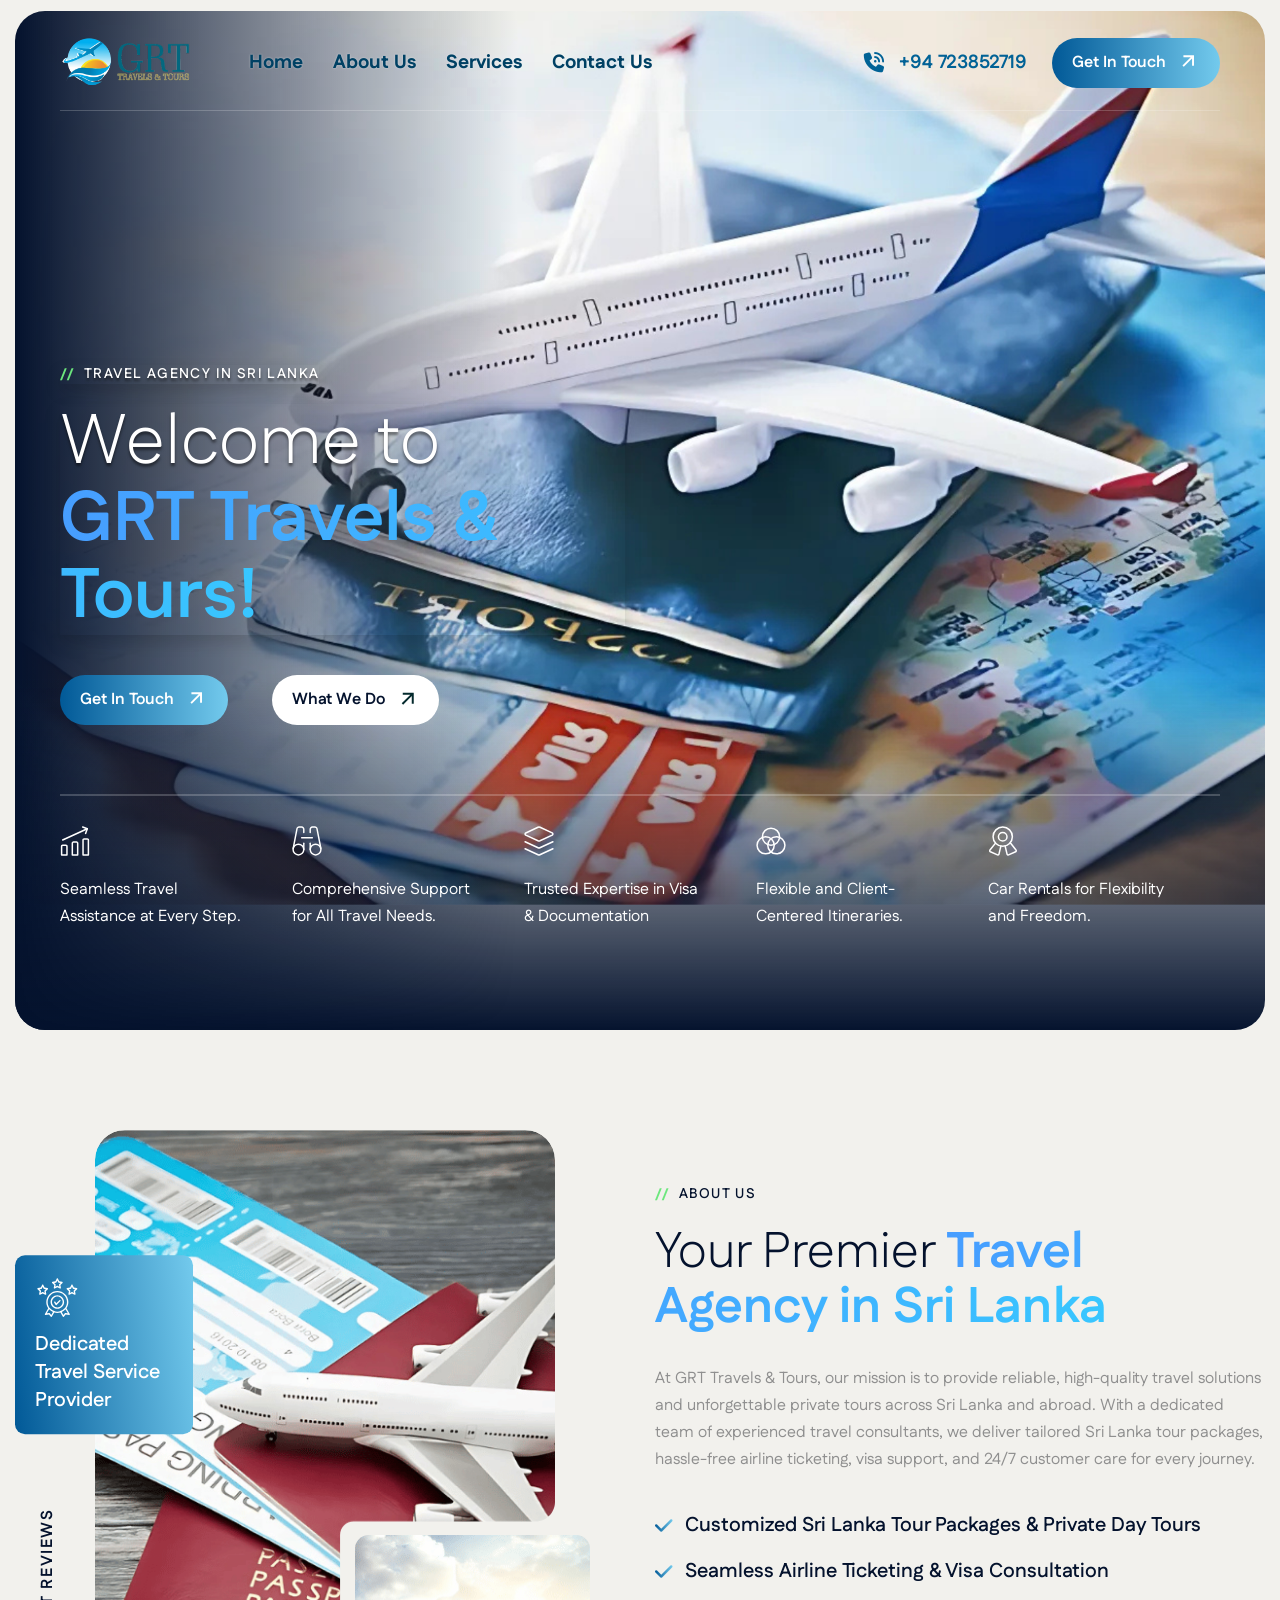
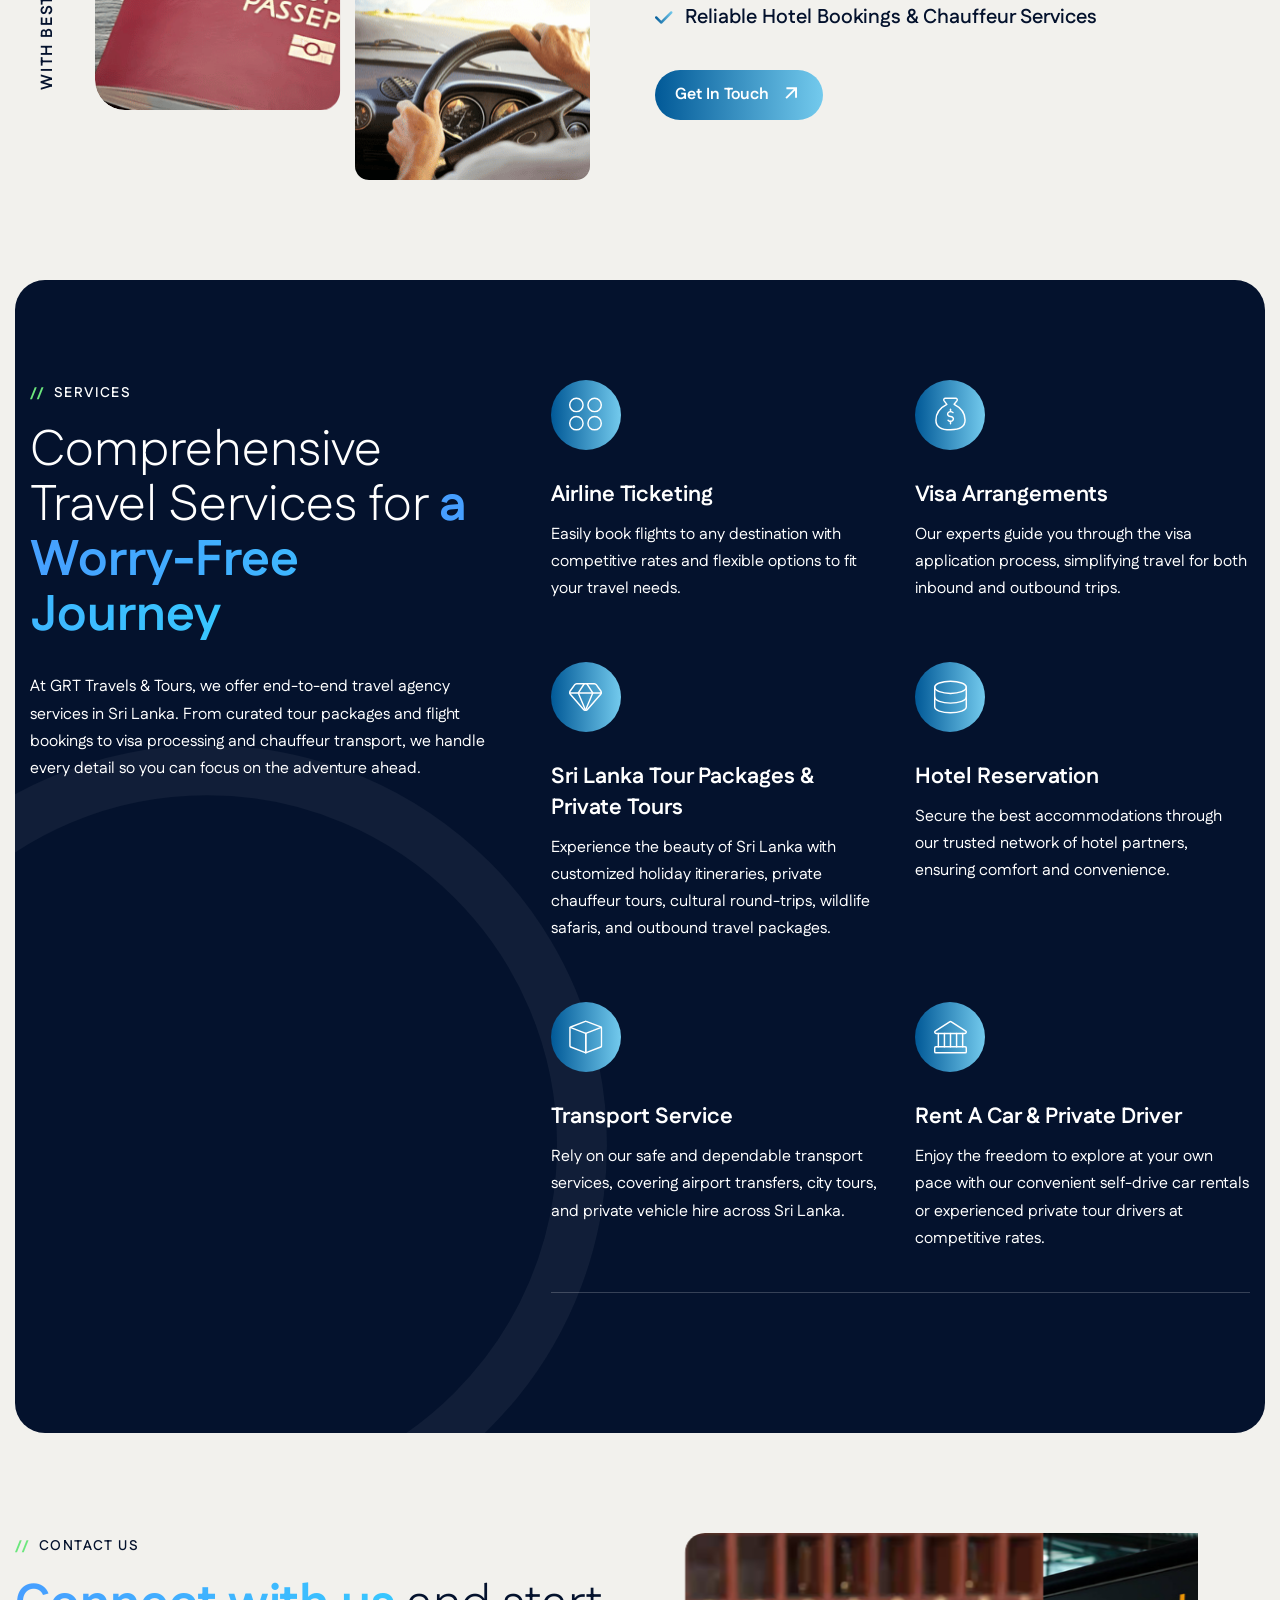
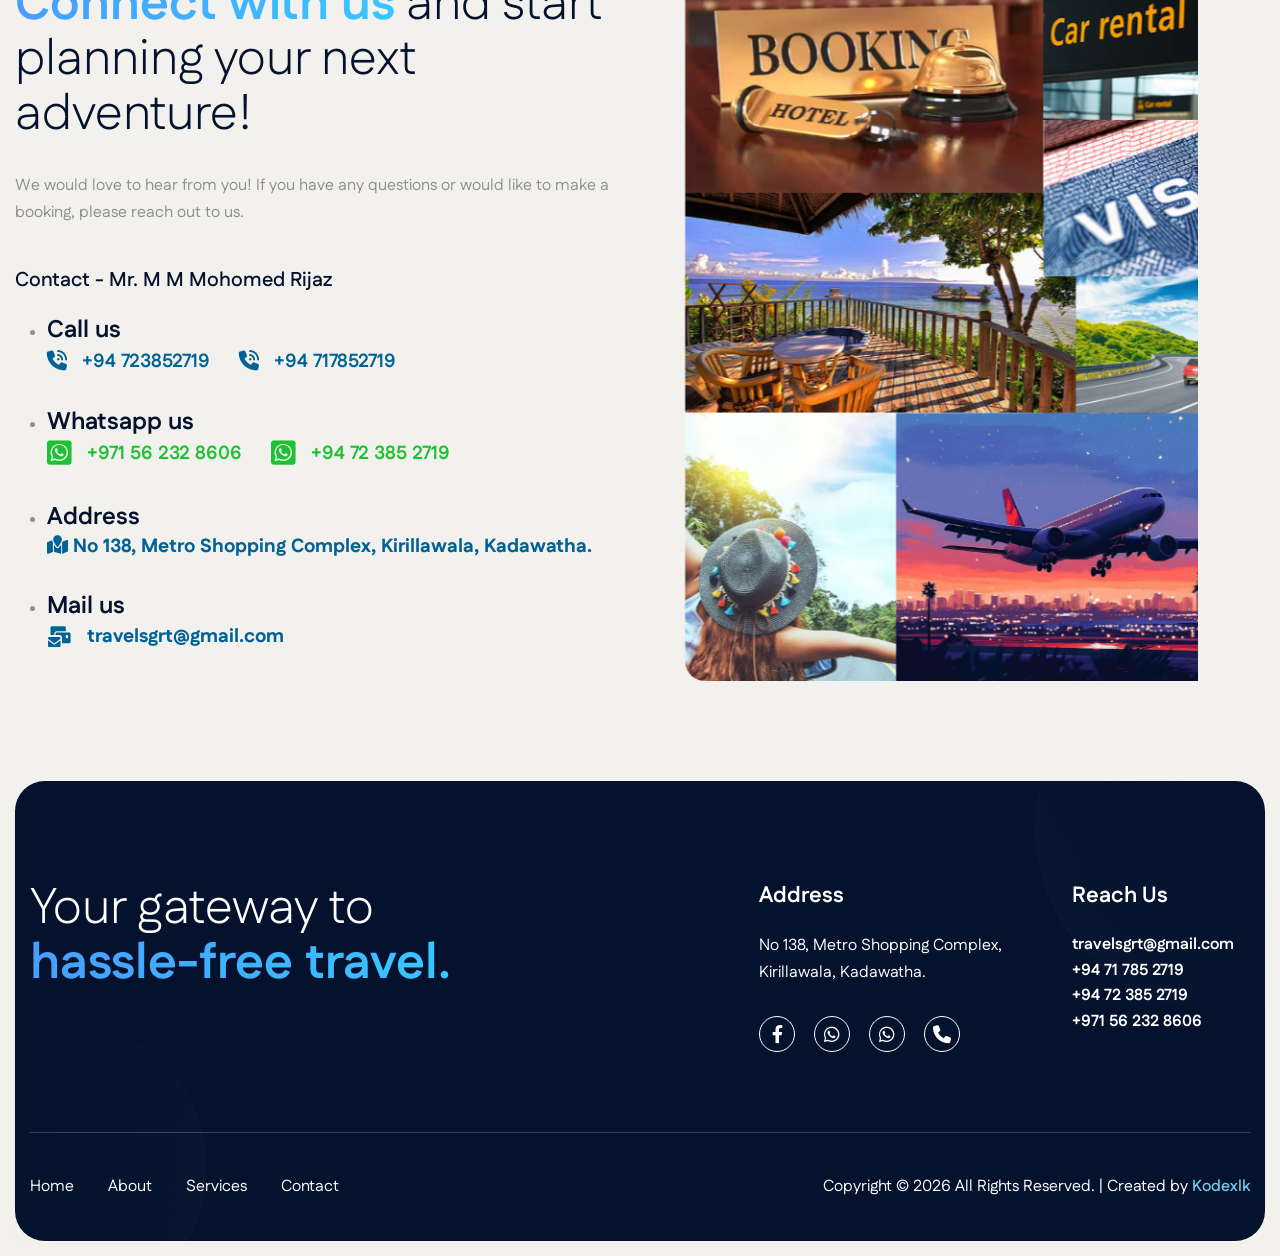
<file: index.html>
<!DOCTYPE html>
<html lang="en">

<head>
	<!-- Meta -->
	<meta charset="utf-8">
	<meta http-equiv="X-UA-Compatible" content="IE=edge">
	<meta name="viewport" content="width=device-width, initial-scale=1.0, maximum-scale=1">
    
    <!-- Page Title -->
    <title>GRT Travels & Tours | Travel Agency in Sri Lanka & Tour Packages</title>

    <!-- Primary SEO Meta Tags -->
    <meta name="description" content="Discover Sri Lanka with GRT Travels & Tours. Leading travel agency in Sri Lanka specializing in private tours, customized Sri Lanka tour packages, flight ticketing, and visa services.">
    <meta name="keywords" content="GRT Travels and Tours, GRT Travels Sri Lanka, Sri Lanka tour packages, Travel agency in Sri Lanka, Sri Lanka private tours, explore Sri Lanka, Sri Lanka holiday packages, private driver Sri Lanka, airline ticketing Sri Lanka, visa services Sri Lanka">
    <meta name="author" content="GRT Travels & Tours">
    <meta name="robots" content="index, follow, max-snippet:-1, max-image-preview:large, max-video-preview:-1">
    <meta name="googlebot" content="index, follow, max-snippet:-1, max-image-preview:large, max-video-preview:-1">
    <link rel="canonical" href="https://www.grttravelsandtours.com/">

    <!-- Geo Location Tags for Local SEO (Sri Lanka) -->
    <meta name="geo.region" content="LK">
    <meta name="geo.placename" content="Kadawatha">

    <!-- Open Graph / Facebook / WhatsApp -->
    <meta property="og:type" content="website">
    <meta property="og:url" content="https://www.grttravelsandtours.com/">
    <meta property="og:site_name" content="GRT Travels & Tours">
    <meta property="og:title" content="GRT Travels & Tours | Travel Agency in Sri Lanka & Tour Packages">
    <meta property="og:description" content="Discover Sri Lanka with GRT Travels & Tours. Premier travel agency offering private tours, customized tour packages, flight ticketing, and visa assistance.">
    <meta property="og:image" content="https://www.grttravelsandtours.com/images/logoFull.png">
    <meta property="og:image:width" content="1200">
    <meta property="og:image:height" content="630">
    <meta property="og:image:alt" content="GRT Travels and Tours Sri Lanka">
    <meta property="og:locale" content="en_US">

    <!-- Twitter Card -->
    <meta name="twitter:card" content="summary_large_image">
    <meta name="twitter:url" content="https://www.grttravelsandtours.com/">
    <meta name="twitter:title" content="GRT Travels & Tours | Travel Agency in Sri Lanka & Tour Packages">
    <meta name="twitter:description" content="Discover Sri Lanka with GRT Travels & Tours. Premier travel agency offering private tours, customized tour packages, flight ticketing, and visa assistance.">
    <meta name="twitter:image" content="https://www.grttravelsandtours.com/images/logoFull.png">

    <!-- Structured Data (JSON-LD) for Google Rich Snippets & Knowledge Graph -->
    <script type="application/ld+json">
    {
      "@context": "https://schema.org",
      "@type": "TravelAgency",
      "name": "GRT Travels & Tours",
      "alternateName": ["GRT Travels", "GRT Travels Sri Lanka", "GRT Travels and Tours"],
      "image": "https://www.grttravelsandtours.com/images/logoFull.png",
      "@id": "https://www.grttravelsandtours.com/#travelagency",
      "url": "https://www.grttravelsandtours.com/",
      "description": "Leading travel agency in Sri Lanka specializing in private tours, customized Sri Lanka tour packages, airline ticketing, hotel reservations, and car rental services.",
      "telephone": ["+94723852719", "+94717852719"],
      "email": "travelsgrt@gmail.com",
      "address": {
        "@type": "PostalAddress",
        "streetAddress": "No 138, Metro Shopping Complex, Kirillawala",
        "addressLocality": "Kadawatha",
        "addressRegion": "Western Province",
        "addressCountry": "LK"
      },
      "areaServed": {
        "@type": "Country",
        "name": "Sri Lanka"
      },
      "priceRange": "$$",
      "sameAs": [
        "https://www.facebook.com/rijaz.ahamed?mibextid=JRoKGi",
        "https://maps.app.goo.gl/joJp4tiXmrSLvrVA7"
      ],
      "hasOfferCatalog": {
        "@type": "OfferCatalog",
        "name": "Sri Lanka Travel Services & Tour Packages",
        "itemListElement": [
          {
            "@type": "Offer",
            "itemOffered": {
              "@type": "Service",
              "name": "Sri Lanka Tour Packages & Private Tours",
              "description": "Customized Sri Lanka holiday itineraries, private chauffeur tours, cultural round-trips, and wildlife safaris."
            }
          },
          {
            "@type": "Offer",
            "itemOffered": {
              "@type": "Service",
              "name": "Travel Agency & Airline Ticketing",
              "description": "Competitive rates and flight booking to destinations worldwide."
            }
          },
          {
            "@type": "Offer",
            "itemOffered": {
              "@type": "Service",
              "name": "Visa Arrangements & Consultation",
              "description": "Complete visa processing assistance for inbound and outbound travelers."
            }
          },
          {
            "@type": "Offer",
            "itemOffered": {
              "@type": "Service",
              "name": "Hotel Reservation",
              "description": "Top-tier hotel partner bookings ensuring comfort and best rates across Sri Lanka."
            }
          },
          {
            "@type": "Offer",
            "itemOffered": {
              "@type": "Service",
              "name": "Airport Transfers & Transport Service",
              "description": "Reliable airport pickup, drop-off, and private vehicle transport across Sri Lanka."
            }
          },
          {
            "@type": "Offer",
            "itemOffered": {
              "@type": "Service",
              "name": "Rent a Car & Private Driver Service",
              "description": "Flexible and affordable self-drive cars and English-speaking chauffeur guides."
            }
          }
        ]
      }
    }
    </script>
	<!-- Favicon Icon -->
    <link rel="icon" type="image/png" href="images/favicon/favicon-96x96.png" sizes="96x96" />
    <link rel="icon" type="image/svg+xml" href="images/favicon/favicon.svg" />
    <link rel="shortcut icon" href="images/favicon/favicon.ico" />
    <link rel="apple-touch-icon" sizes="180x180" href="images/favicon/apple-touch-icon.png" />
    <link rel="manifest" href="images/favicon/site.webmanifest" />

	<!-- Google Fonts Css-->
	<link rel="preconnect" href="https://fonts.googleapis.com/">
    <link rel="preconnect" href="https://fonts.gstatic.com/" crossorigin>
    <link href="https://fonts.googleapis.com/css2?family=Fustat:wght@200..800&amp;display=swap" rel="stylesheet">
	<!-- Bootstrap Css -->
	<link href="css/bootstrap.min.css" rel="stylesheet" media="screen">
	<!-- SlickNav Css -->
	<link href="css/slicknav.min.css" rel="stylesheet">
	<!-- Swiper Css -->
	<link rel="stylesheet" href="css/swiper-bundle.min.css">
	<!-- Font Awesome Icon Css-->
	<link href="css/all.css" rel="stylesheet" media="screen">
	<!-- Animated Css -->
	<link href="css/animate.css" rel="stylesheet">
    <!-- Magnific Popup Core Css File -->
	<link rel="stylesheet" href="css/magnific-popup.css">
	<!-- Mouse Cursor Css File -->
	<link rel="stylesheet" href="css/mousecursor.css">
	<!-- Main Custom Css -->
	<link href="css/custom.css" rel="stylesheet" media="screen">
</head>
<body>

    <!-- Preloader Start -->
	<div class="preloader">
		<div class="loading-container">
			<div class="loading"></div>
			<div id="loading-icon"><img src="images/logoimage.png" alt="GRT Travels & Tours Loading"></div>
		</div>
	</div>
	<!-- Preloader End -->

    <!-- Header Start -->
	<header class="main-header">
		<div class="header-sticky">
			<nav class="navbar navbar-expand-lg">
				<div class="container-fluid">
					<!-- Logo Start -->
					<a class="navbar-brand" href="/">
						<img src="images/logo-nav.svg" alt="GRT Travels & Tours - Travel Agency in Sri Lanka">
					</a>
					<!-- Logo End -->

					<!-- Main Menu Start -->
					<div class="collapse navbar-collapse main-menu">
                        <div class="nav-menu-wrapper">
                            <ul class="navbar-nav mr-auto" id="menu">
                                <li class="nav-item"><a class="nav-link" href="/">Home</a></li>
                                <li class="nav-item"><a class="nav-link" href="#about">About Us</a></li>
                                <li class="nav-item"><a class="nav-link" href="#services">Services</a></li>
                                <li class="nav-item"><a class="nav-link" href="#contact">Contact Us</a></li>                           
                            </ul>
                        </div>
                        <!-- Header Btn Start -->
                        <div class="header-btn d-inline-flex">
                            <a href="tel:+94723852719" class="btn-phone" style="color: #016296; font-size: 19px;"><i class="fa-solid fa-phone-volume"></i>+94 723852719</a>
                            <a href="#contact" class="btn-default">get in touch</a>
                        </div>
                        <!-- Header Btn End -->
					</div>
					<!-- Main Menu End -->
					<div class="navbar-toggle"></div>
				</div>
			</nav>
			<div class="responsive-menu"></div>
		</div>
	</header>
	<!-- Header End -->

    <!-- Hero Section Start -->
    <div class="hero bg-section parallaxie">
        <div class="hero-section">
            <div class="container-fluid">
                <div class="row">
                    <div class="col-lg-6 col-md-9">
                        <!-- Hero Content Start -->
                        <div class="hero-content">
                            <!-- Section Title Start -->
                            <div class="section-title">
                                <h3 class="wow fadeInUp shadow">Travel Agency in Sri Lanka</h3>
                                <h1 class="wow fadeInUp shadow" data-wow-delay="0.2s">Welcome to <span class="shadow-none"><br>GRT Travels & Tours!</span></h1>
                            </div>
                            <!-- Section Title End -->
    
                            <!-- Hero Button Start -->
                            <div class="hero-btn wow fadeInUp" data-wow-delay="0.4s">
                                <a href="#contact" class="btn-default">get in touch</a>
                                <a href="#services" class="btn-default btn-highlighted">what we do</a>
                            </div>
                            <!-- Hero Button End -->
                        </div>
                        <!-- Hero Content End -->
                    </div>
                </div>

                <div class="row">
                    <div class="col-lg-12">
                        <div class="export-coaching-box wow fadeInUp" data-wow-delay="0.6s">
                            <!-- Export Coaching Step Start -->
                            <div class="export-coaching-step">
                                <div class="icon-box">
                                    <img src="images/icon-export-coaching-1.svg" alt="Seamless Travel Assistance Sri Lanka">
                                </div>
                                <div class="export-coaching-step-content">
                                    <p>Seamless Travel Assistance at Every Step.</p>
                                </div>
                            </div>
                            <!-- Export Coaching Step End -->

                            <!-- Export Coaching Step Start -->
                            <div class="export-coaching-step">
                                <div class="icon-box">
                                    <img src="images/icon-export-coaching-2.svg" alt="Comprehensive Tour Support Sri Lanka">
                                </div>
                                <div class="export-coaching-step-content">
                                    <p>Comprehensive Support for All Travel Needs.</p>
                                </div>
                            </div>
                            <!-- Export Coaching Step End -->

                            <!-- Export Coaching Step Start -->
                            <div class="export-coaching-step">
                                <div class="icon-box">
                                    <img src="images/icon-export-coaching-3.svg" alt="Visa and Travel Documentation Sri Lanka">
                                </div>
                                <div class="export-coaching-step-content">
                                    <p>Trusted Expertise in Visa & Documentation</p>
                                </div>
                            </div>
                            <!-- Export Coaching Step End -->

                            <!-- Export Coaching Step Start -->
                            <div class="export-coaching-step">
                                <div class="icon-box">
                                    <img src="images/icon-export-coaching-4.svg" alt="Customized Sri Lanka Tour Packages">
                                </div>
                                <div class="export-coaching-step-content">
                                    <p>Flexible and Client-Centered Itineraries.</p>
                                </div>
                            </div>
                            <!-- Export Coaching Step End -->

                            <!-- Export Coaching Step Start -->
                            <div class="export-coaching-step">
                                <div class="icon-box">
                                    <img src="images/icon-export-coaching-5.svg" alt="Car Rentals and Private Drivers in Sri Lanka">
                                </div>
                                <div class="export-coaching-step-content">
                                    <p>Car Rentals for Flexibility and Freedom.</p>
                                </div>
                            </div>
                            <!-- Export Coaching Step End -->
                        </div>
                    </div>
                </div>
            </div>
        </div>
    </div>
    <!-- Hero Section End -->

    <!-- About Us Section Start -->
    <div id="about" class="about-us">
        <div class="container">
            <div class="row align-items-center">
                <div class="col-lg-6">
                    <!-- About Us Image Start -->
                    <div class="about-us-images">
                        <!-- About Us Img Start -->
                        <div class="about-us-img-1">
                            <figure class="image-anime">
                                <img src="images/content/travel2.png" alt="Explore Sri Lanka Tour Packages - GRT Travels & Tours">
                            </figure>
                        </div>
                        <!-- About Us Img End -->

                        <!-- About Us Img Start -->
                        <div class="about-us-img-2">
                            <figure class="image-anime">
                                <img src="images/content/car-drive2.png" alt="Sri Lanka Private Tours and Chauffeur Services">
                            </figure>                
                        </div>
                        <!-- About Us Img End -->
                        
                        <!-- About Experience Box Start -->
                        <div class="about-experience-box">
                            <div class="icon-box">
                                <img src="images/icon-company-experience.svg" alt="Dedicated Sri Lanka Travel Agency Experience">
                            </div>

                            <div class="about-experience-content">
                                <h3>Dedicated Travel Service Provider</h3>
                            </div>
                        </div>
                        <!-- About Experience Box End -->

                        <!-- Company Review Start -->
                        <div class="company-review">
                            <h3>with best reviews</h3>
                        </div>
                        <!-- Company Review End -->
                    </div>
                    <!-- About Us Image End -->
                </div>

                <div class="col-lg-6">
                    <!-- About Us Content Start -->
                    <div class="about-us-content">
                        <!-- Section Title Start -->
                        <div class="section-title">
                            <h3 class="wow fadeInUp">about us</h3>
                            <h2 class="wow fadeInUp" data-wow-delay="0.2s">Your Premier <span>Travel Agency in Sri Lanka</span></h2>
                            <p class="wow fadeInUp" data-wow-delay="0.4s">At GRT Travels & Tours, our mission is to provide reliable, high-quality travel solutions and unforgettable private tours across Sri Lanka and abroad. With a dedicated team of experienced travel consultants, we deliver tailored Sri Lanka tour packages, hassle-free airline ticketing, visa support, and 24/7 customer care for every journey.</p>
                        </div>
                        <!-- Section Title End -->

                     
                        <!-- About Us List Start -->
                        <div class="about-us-list wow fadeInUp" data-wow-delay="0.6s">
                            <!--travel agent's name and contact information-->
                            
                            <ul>
                                <li>Customized Sri Lanka Tour Packages & Private Day Tours</li>
                                <li>Seamless Airline Ticketing & Visa Consultation</li>
                                <li>Reliable Hotel Bookings & Chauffeur Services</li>
                            </ul>
                        </div>
                        <!-- About Us List End -->

                        <!-- About Us Footet Start -->
                        <div class="about-us-footer wow fadeInUp" data-wow-delay="1s">
                            <a href="#contact" class="btn-default">get in touch</a>
                        </div>
                        <!-- About Us Footet End -->
                    </div>
                    <!-- About Us Content End -->
                </div>
            </div>
        </div>
    </div>
    <!-- About Us Section End -->

    <!-- Our Service Start -->
    <div id="services" class="our-service bg-section">
        <div class="container">
            <div class="row">
                <div class="col-lg-5">
                    <!-- Service Content Start -->
                    <div class="service-content">
                        <!-- Section Title Start -->
                        <div class="section-title">
                            <h3 class="wow fadeInUp">services</h3>
                            <h2 class="wow fadeInUp" data-wow-delay="0.25s">Comprehensive Travel Services for <span>a Worry-Free Journey</span></h2>
                            <p class="wow fadeInUp" data-wow-delay="0.5s">At GRT Travels & Tours, we offer end-to-end travel agency services in Sri Lanka. From curated tour packages and flight bookings to visa processing and chauffeur transport, we handle every detail so you can focus on the adventure ahead.</p>
                        </div>
                        <!-- Section Title End -->

                        
                    </div>
                    <!-- Service Content End -->
                </div>

                <div class="col-lg-7">
                    <!-- Service Item List Start -->
                    <div class="service-item-list">
                        <!-- Service Item Start -->
                        <div class="service-item wow fadeInUp">
                            <div class="icon-box">
                                <img src="images/icon-services-1.svg" alt="Airline Ticketing - GRT Travels Sri Lanka">
                            </div>

                            <div class="service-item-content">
                                <h3>Airline Ticketing</h3>
                                <p>Easily book flights to any destination with competitive rates and flexible options to fit your travel needs.</p>
                            </div>
                        </div>
                        <!-- Service Item Start -->

                        <!-- Service Item Start -->
                        <div class="service-item wow fadeInUp" data-wow-delay="0.2s">
                            <div class="icon-box">
                                <img src="images/icon-services-2.svg" alt="Visa Processing & Arrangements Sri Lanka">
                            </div>

                            <div class="service-item-content">
                                <h3>Visa Arrangements</h3>
                                <p>Our experts guide you through the visa application process, simplifying travel for both inbound and outbound trips.</p>
                            </div>
                        </div>
                        <!-- Service Item Start -->

                        <!-- Service Item Start -->
                        <div class="service-item wow fadeInUp" data-wow-delay="0.4s">
                            <div class="icon-box">
                                <img src="images/icon-services-3.svg" alt="Sri Lanka Tour Packages & Private Tours">
                            </div>

                            <div class="service-item-content">
                                <h3>Sri Lanka Tour Packages & Private Tours</h3>
                                <p>Experience the beauty of Sri Lanka with customized holiday itineraries, private chauffeur tours, cultural round-trips, wildlife safaris, and outbound travel packages.</p>
                            </div>
                        </div>
                        <!-- Service Item Start -->

                        <!-- Service Item Start -->
                        <div class="service-item wow fadeInUp" data-wow-delay="0.6s">
                            <div class="icon-box">
                                <img src="images/icon-services-4.svg" alt="Hotel Reservations across Sri Lanka">
                            </div>

                            <div class="service-item-content">
                                <h3>Hotel Reservation</h3>
                                <p>Secure the best accommodations through our trusted network of hotel partners, ensuring comfort and convenience.</p>
                            </div>
                        </div>
                        <!-- Service Item Start -->

                        <!-- Service Item Start -->
                        <div class="service-item wow fadeInUp" data-wow-delay="0.8s">
                            <div class="icon-box">
                                <img src="images/icon-services-5.svg" alt="Airport Transport & Private Transfers Sri Lanka">
                            </div>

                            <div class="service-item-content">
                                <h3>Transport Service</h3>
                                <p>Rely on our safe and dependable transport services, covering airport transfers, city tours, and private vehicle hire across Sri Lanka.</p>
                            </div>
                        </div>
                        <!-- Service Item Start -->

                        <!-- Service Item Start -->
                        <div class="service-item wow fadeInUp" data-wow-delay="1s">
                            <div class="icon-box">
                                <img src="images/icon-services-6.svg" alt="Rent a Car & Driver in Sri Lanka">
                            </div>

                            <div class="service-item-content">
                                <h3>Rent a Car & Private Driver</h3>
                                <p>Enjoy the freedom to explore at your own pace with our convenient self-drive car rentals or experienced private tour drivers at competitive rates.</p>
                            </div>
                        </div>
                        <!-- Service Item Start -->
                    </div>
                    <!-- Service Item List End -->

                </div>
            </div>
        </div>
    </div>
    <!-- Our Service End -->

    <!-- Our contact-->
    <div class="our-potential" id="contact">
        <div class="container">
            <div class="row">
                <div class="col-lg-6">
                    <!-- Our Potential Content Start -->
                    <div class="our-potential-content">
                        <!-- Section Title Start -->
                        <div class="section-title">
                            <h3 class="wow fadeInUp">Contact Us</h3>
                            <h2 class="wow fadeInUp" data-wow-delay="0.25s"><span>Connect with us</span> and start planning your next adventure!</h2>
                            <p class="wow fadeInUp" data-wow-delay="0.5s">We would love to hear from you! If you have any questions or would like to make a booking, please reach out to us.</p>
                        </div>
                        <!-- Section Title End -->

                        <!-- Our Potential Body Start -->
                        <div class="our-potential-body">
                            <!-- Potential Body Content Start -->
                            <div class="potential-body-content">
                                <h3>Contact - Mr. M M Mohomed Rijaz</h3>
                                <ul class="contact-info">
                                    <li>
                                        <div class="info-content">
                                            <h4>Call us</h4>
                                            <a href="tel:+94723852719" class="btn-phone" style="color: #016296; font-size: 19px;"><i class="fa-solid fa-phone-volume"></i>+94 723852719</a>
                                            <a href="tel:+94717852719" class="btn-phone" style="color: #016296; font-size: 19px;"><i class="fa-solid fa-phone-volume"></i>+94 717852719</a>
                                        </div>
                                    </li>
                                    <li>
                                        <div class="info-content">
                                            <h4>Whatsapp us</h4>
                                            <a href="https://wa.me/971562328606" class="btn-phone" style="color: #1ec133; font-size: 19px;"><i class="fa-brands fa-whatsapp-square" style="font-size: 28px;"></i>+971 56 232 8606</a>
                                            <a href="https://wa.me/94723852719" class="btn-phone" style="color: #1ec133; font-size: 19px;"><i class="fa-brands fa-whatsapp-square" style="font-size: 28px;"></i>+94 72 385 2719</a>
                                        </div>
                                    </li>
                                    <li>
                                        <div class="info-content">
                                            <h4>Address</h4> 
                                            <a href="https://maps.app.goo.gl/joJp4tiXmrSLvrVA7"  style="color: #016296; font-size: 19px;font-weight: 1000;"><i class="fa-solid fa-map-location"></i> No 138, Metro Shopping Complex, Kirillawala, Kadawatha.</a>
                                        </div>
                                    </li>
                                    <li>
                                        <div class="info-content">
                                            <h4>Mail us</h4>
                                            <a href="mailto:travelsgrt@gmail.com" class="btn-phone" style="color: #016296; font-size: 19px;font-weight: 1000;"><i class="fa-solid fa-mail-bulk"></i>travelsgrt@gmail.com</a>
                                        </div>
                                    </li>

                                </ul>
                            </div>
                            <!-- Potential Body Content End -->

                        </div>
                        <!-- Our Potential Body End -->
                    </div>
                    <!-- Our Potential Content End -->
                </div>

                <div class="col-lg-6">
                    <!-- Our Potential Image Start -->
                    <div class="our-potential-img">
                        <figure class="image-anime reveal">
                            <img src="images/content/bg2.png" alt="Contact GRT Travels & Tours - Travel Agency Sri Lanka">
                        </figure>
                    </div>
                    <!-- Our Potential Image End -->
                </div>
            </div>
        </div>
    </div>
    <!-- Our Potential End -->


    <!-- Footer Start -->
    <footer class="main-footer bg-section">
        <div class="container">
            <div class="row">
                <div class="col-lg-7 col-md-6">
                    <!-- About Footer Start -->
                    <div class="about-footer">
                        <!-- Section Title Start -->
                        <div class="section-title">
                            <h2>Your gateway to <br><span>hassle-free travel.</span></h2>
                        </div>
                        <!-- Section Title End -->
                    </div>
                    <!-- About Footer End -->
                </div>

                <div class="col-lg-3 col-md-3">
                    <!-- Footer Contact Information Start -->
                    <div class="footer-contact-info">
                        <h3>address</h3>
                        <p ><a href="https://maps.app.goo.gl/joJp4tiXmrSLvrVA7" style="color: white;" >No 138, Metro Shopping Complex, Kirillawala, Kadawatha.</a></p>
                    </div>
                    <!-- Footer Contact Information End -->

                    <!-- Footer Social Link Start -->
                    <div class="footer-social-links">
                        <ul>
                            <li><a href="https://www.facebook.com/rijaz.ahamed?mibextid=JRoKGi"><i class="fa-brands fa-facebook-f"></i></a></li>
                            <li><a href="https://wa.me/94723852719"><i class="fa-brands fa-whatsapp-white"></i></a></li>
                            <li><a href="https://wa.me/971562328606"><i class="fa-brands fa-whatsapp-white"></i></a></li>
                            <li><a href="tel:+94717852719"><i class="fa-solid fa-phone"></i></a></li>
                        </ul>
                    </div>
                    <!-- Footer Social Link End -->
                </div>

                <div class="col-lg-2 col-md-3">
                    <!-- Footer Contact Information Start -->
                    <div class="footer-contact-info">
                        <h3>reach us</h3>
                        <span><a href="mailto:travelsgrt@gmail.com" class="btn-phone">travelsgrt@gmail.com</a></span>
                        <span><a href="tel:+94717852719" class="btn-phone">+94 71 785 2719</a></span>
                        <span><a href="tel:+94723852719" class="btn-phone">+94 72 385 2719</a></span>
                        <span><a href="https://wa.me/971562328606" class="btn-phone">+971 56 232 8606</a></span>

                    </div>
                    <!-- Footer Contact Information End -->
                </div>
            </div>

            <!-- Footer Copyright Section Start -->
            <div class="footer-copyright">
                <div class="row align-items-center">
                    <div class="col-md-6">
                        <!-- Footer Menu Start -->
                        <div class="footer-menu">
                            <ul>                            
                                <li><a href="/">home</a></li>
                                <li><a href="#about">about</a></li>
                                <li><a href="#services">services</a></li>
                                <li><a href="#contact">contact</a></li>
                            </ul>
                        </div>
                        <!-- Footer Menu End -->
                    </div>

                    <div class="col-md-6">
                        <!-- Footer Copyright Start -->
                        <div class="footer-copyright-text">
                            <p>Copyright © 2026 All Rights Reserved. | Created by <a href="https://kodexlk.online" target="_blank" rel="noopener noreferrer">Kodexlk</a></p>
                        </div>
                        <!-- Footer Copyright End -->
                    </div>
                </div>
            </div>
            <!-- Footer Copyright Section End -->
        </div>
    </footer>
    <!-- Footer End -->

    <!-- Jquery Library File -->
    <script src="js/jquery-3.7.1.min.js"></script>
    <!-- Bootstrap js file -->
    <script src="js/bootstrap.min.js"></script>
    <!-- Validator js file -->
    <script src="js/validator.min.js"></script>
    <!-- SlickNav js file -->
    <script src="js/jquery.slicknav.js"></script>
    <!-- Swiper js file -->
    <script src="js/swiper-bundle.min.js"></script>
    <!-- Counter js file -->
    <script src="js/jquery.waypoints.min.js"></script>
    <script src="js/jquery.counterup.min.js"></script>
    <!-- Magnific js file -->
    <script src="js/jquery.magnific-popup.min.js"></script>
    <!-- SmoothScroll -->
    <script src="js/SmoothScroll.js"></script>
    <!-- Parallax js -->
    <script src="js/parallaxie.js"></script>
    <!-- MagicCursor js file -->
    <script src="js/gsap.min.js"></script>
    <script src="js/magiccursor.js"></script>
    <!-- Text Effect js file -->
    <script src="js/SplitText.js"></script>
    <script src="js/ScrollTrigger.min.js"></script>
    <!-- YTPlayer js File -->
    <script src="js/jquery.mb.YTPlayer.min.js"></script>
    <!-- Wow js file -->
    <script src="js/wow.js"></script>
    <!-- Main Custom js file -->
    <script src="js/function.js"></script>
</body>

</html>
</file>
<file: css/all.css>
.fa {
  font-family: var(--fa-style-family, "Font Awesome 6 Free");
  font-weight: var(--fa-style, 900); }

.fa-solid,
.fa-regular,
.fa-brands,
.fas,
.far,
.fab,
.fa-sharp-solid,
.fa-classic,
.fa {
  -moz-osx-font-smoothing: grayscale;
  -webkit-font-smoothing: antialiased;
  display: var(--fa-display, inline-block);
  font-style: normal;
  font-variant: normal;
  line-height: 1;
  text-rendering: auto; }

.fas,
.fa-classic,
.fa-solid,
.far,
.fa-regular {
  font-family: 'Font Awesome 6 Free'; }

.fab,
.fa-brands {
  font-family: 'Font Awesome 6 Brands'; }

.fa-1x {
  font-size: 1em; }

.fa-2x {
  font-size: 2em; }

.fa-3x {
  font-size: 3em; }

.fa-4x {
  font-size: 4em; }

.fa-5x {
  font-size: 5em; }

.fa-6x {
  font-size: 6em; }

.fa-7x {
  font-size: 7em; }

.fa-8x {
  font-size: 8em; }

.fa-9x {
  font-size: 9em; }

.fa-10x {
  font-size: 10em; }

.fa-2xs {
  font-size: 0.625em;
  line-height: 0.1em;
  vertical-align: 0.225em; }

.fa-xs {
  font-size: 0.75em;
  line-height: 0.08333em;
  vertical-align: 0.125em; }

.fa-sm {
  font-size: 0.875em;
  line-height: 0.07143em;
  vertical-align: 0.05357em; }

.fa-lg {
  font-size: 1.25em;
  line-height: 0.05em;
  vertical-align: -0.075em; }

.fa-xl {
  font-size: 1.5em;
  line-height: 0.04167em;
  vertical-align: -0.125em; }

.fa-2xl {
  font-size: 2em;
  line-height: 0.03125em;
  vertical-align: -0.1875em; }

.fa-fw {
  text-align: center;
  width: 1.25em; }

.fa-ul {
  list-style-type: none;
  margin-left: var(--fa-li-margin, 2.5em);
  padding-left: 0; }
  .fa-ul > li {
    position: relative; }

.fa-li {
  left: calc(-1 * var(--fa-li-width, 2em));
  position: absolute;
  text-align: center;
  width: var(--fa-li-width, 2em);
  line-height: inherit; }

.fa-border {
  border-color: var(--fa-border-color, #eee);
  border-radius: var(--fa-border-radius, 0.1em);
  border-style: var(--fa-border-style, solid);
  border-width: var(--fa-border-width, 0.08em);
  padding: var(--fa-border-padding, 0.2em 0.25em 0.15em); }

.fa-pull-left {
  float: left;
  margin-right: var(--fa-pull-margin, 0.3em); }

.fa-pull-right {
  float: right;
  margin-left: var(--fa-pull-margin, 0.3em); }

.fa-beat {
  animation-name: fa-beat;
  animation-delay: var(--fa-animation-delay, 0s);
  animation-direction: var(--fa-animation-direction, normal);
  animation-duration: var(--fa-animation-duration, 1s);
  animation-iteration-count: var(--fa-animation-iteration-count, infinite);
  animation-timing-function: var(--fa-animation-timing, ease-in-out); }

.fa-bounce {
  animation-name: fa-bounce;
  animation-delay: var(--fa-animation-delay, 0s);
  animation-direction: var(--fa-animation-direction, normal);
  animation-duration: var(--fa-animation-duration, 1s);
  animation-iteration-count: var(--fa-animation-iteration-count, infinite);
  animation-timing-function: var(--fa-animation-timing, cubic-bezier(0.28, 0.84, 0.42, 1)); }

.fa-fade {
  animation-name: fa-fade;
  animation-delay: var(--fa-animation-delay, 0s);
  animation-direction: var(--fa-animation-direction, normal);
  animation-duration: var(--fa-animation-duration, 1s);
  animation-iteration-count: var(--fa-animation-iteration-count, infinite);
  animation-timing-function: var(--fa-animation-timing, cubic-bezier(0.4, 0, 0.6, 1)); }

.fa-beat-fade {
  animation-name: fa-beat-fade;
  animation-delay: var(--fa-animation-delay, 0s);
  animation-direction: var(--fa-animation-direction, normal);
  animation-duration: var(--fa-animation-duration, 1s);
  animation-iteration-count: var(--fa-animation-iteration-count, infinite);
  animation-timing-function: var(--fa-animation-timing, cubic-bezier(0.4, 0, 0.6, 1)); }

.fa-flip {
  animation-name: fa-flip;
  animation-delay: var(--fa-animation-delay, 0s);
  animation-direction: var(--fa-animation-direction, normal);
  animation-duration: var(--fa-animation-duration, 1s);
  animation-iteration-count: var(--fa-animation-iteration-count, infinite);
  animation-timing-function: var(--fa-animation-timing, ease-in-out); }

.fa-shake {
  animation-name: fa-shake;
  animation-delay: var(--fa-animation-delay, 0s);
  animation-direction: var(--fa-animation-direction, normal);
  animation-duration: var(--fa-animation-duration, 1s);
  animation-iteration-count: var(--fa-animation-iteration-count, infinite);
  animation-timing-function: var(--fa-animation-timing, linear); }

.fa-spin {
  animation-name: fa-spin;
  animation-delay: var(--fa-animation-delay, 0s);
  animation-direction: var(--fa-animation-direction, normal);
  animation-duration: var(--fa-animation-duration, 2s);
  animation-iteration-count: var(--fa-animation-iteration-count, infinite);
  animation-timing-function: var(--fa-animation-timing, linear); }

.fa-spin-reverse {
  --fa-animation-direction: reverse; }

.fa-pulse,
.fa-spin-pulse {
  animation-name: fa-spin;
  animation-direction: var(--fa-animation-direction, normal);
  animation-duration: var(--fa-animation-duration, 1s);
  animation-iteration-count: var(--fa-animation-iteration-count, infinite);
  animation-timing-function: var(--fa-animation-timing, steps(8)); }

@media (prefers-reduced-motion: reduce) {
  .fa-beat,
  .fa-bounce,
  .fa-fade,
  .fa-beat-fade,
  .fa-flip,
  .fa-pulse,
  .fa-shake,
  .fa-spin,
  .fa-spin-pulse {
    animation-delay: -1ms;
    animation-duration: 1ms;
    animation-iteration-count: 1;
    transition-delay: 0s;
    transition-duration: 0s; } }

@keyframes fa-beat {
  0%, 90% {
    transform: scale(1); }
  45% {
    transform: scale(var(--fa-beat-scale, 1.25)); } }

@keyframes fa-bounce {
  0% {
    transform: scale(1, 1) translateY(0); }
  10% {
    transform: scale(var(--fa-bounce-start-scale-x, 1.1), var(--fa-bounce-start-scale-y, 0.9)) translateY(0); }
  30% {
    transform: scale(var(--fa-bounce-jump-scale-x, 0.9), var(--fa-bounce-jump-scale-y, 1.1)) translateY(var(--fa-bounce-height, -0.5em)); }
  50% {
    transform: scale(var(--fa-bounce-land-scale-x, 1.05), var(--fa-bounce-land-scale-y, 0.95)) translateY(0); }
  57% {
    transform: scale(1, 1) translateY(var(--fa-bounce-rebound, -0.125em)); }
  64% {
    transform: scale(1, 1) translateY(0); }
  100% {
    transform: scale(1, 1) translateY(0); } }

@keyframes fa-fade {
  50% {
    opacity: var(--fa-fade-opacity, 0.4); } }

@keyframes fa-beat-fade {
  0%, 100% {
    opacity: var(--fa-beat-fade-opacity, 0.4);
    transform: scale(1); }
  50% {
    opacity: 1;
    transform: scale(var(--fa-beat-fade-scale, 1.125)); } }

@keyframes fa-flip {
  50% {
    transform: rotate3d(var(--fa-flip-x, 0), var(--fa-flip-y, 1), var(--fa-flip-z, 0), var(--fa-flip-angle, -180deg)); } }

@keyframes fa-shake {
  0% {
    transform: rotate(-15deg); }
  4% {
    transform: rotate(15deg); }
  8%, 24% {
    transform: rotate(-18deg); }
  12%, 28% {
    transform: rotate(18deg); }
  16% {
    transform: rotate(-22deg); }
  20% {
    transform: rotate(22deg); }
  32% {
    transform: rotate(-12deg); }
  36% {
    transform: rotate(12deg); }
  40%, 100% {
    transform: rotate(0deg); } }

@keyframes fa-spin {
  0% {
    transform: rotate(0deg); }
  100% {
    transform: rotate(360deg); } }

.fa-rotate-90 {
  transform: rotate(90deg); }

.fa-rotate-180 {
  transform: rotate(180deg); }

.fa-rotate-270 {
  transform: rotate(270deg); }

.fa-flip-horizontal {
  transform: scale(-1, 1); }

.fa-flip-vertical {
  transform: scale(1, -1); }

.fa-flip-both,
.fa-flip-horizontal.fa-flip-vertical {
  transform: scale(-1, -1); }

.fa-rotate-by {
  transform: rotate(var(--fa-rotate-angle, 0)); }

.fa-stack {
  display: inline-block;
  height: 2em;
  line-height: 2em;
  position: relative;
  vertical-align: middle;
  width: 2.5em; }

.fa-stack-1x,
.fa-stack-2x {
  left: 0;
  position: absolute;
  text-align: center;
  width: 100%;
  z-index: var(--fa-stack-z-index, auto); }

.fa-stack-1x {
  line-height: inherit; }

.fa-stack-2x {
  font-size: 2em; }

.fa-inverse {
  color: var(--fa-inverse, #fff); }

/* Font Awesome uses the Unicode Private Use Area (PUA) to ensure screen
readers do not read off random characters that represent icons */

.fa-0::before {
  content: "\30"; }

.fa-1::before {
  content: "\31"; }

.fa-2::before {
  content: "\32"; }

.fa-3::before {
  content: "\33"; }

.fa-4::before {
  content: "\34"; }

.fa-5::before {
  content: "\35"; }

.fa-6::before {
  content: "\36"; }

.fa-7::before {
  content: "\37"; }

.fa-8::before {
  content: "\38"; }

.fa-9::before {
  content: "\39"; }

.fa-fill-drip::before {
  content: "\f576"; }

.fa-arrows-to-circle::before {
  content: "\e4bd"; }

.fa-circle-chevron-right::before {
  content: "\f138"; }

.fa-chevron-circle-right::before {
  content: "\f138"; }

.fa-at::before {
  content: "\40"; }

.fa-trash-can::before {
  content: "\f2ed"; }

.fa-trash-alt::before {
  content: "\f2ed"; }

.fa-text-height::before {
  content: "\f034"; }

.fa-user-xmark::before {
  content: "\f235"; }

.fa-user-times::before {
  content: "\f235"; }

.fa-stethoscope::before {
  content: "\f0f1"; }

.fa-message::before {
  content: "\f27a"; }

.fa-comment-alt::before {
  content: "\f27a"; }

.fa-info::before {
  content: "\f129"; }

.fa-down-left-and-up-right-to-center::before {
  content: "\f422"; }

.fa-compress-alt::before {
  content: "\f422"; }

.fa-explosion::before {
  content: "\e4e9"; }

.fa-file-lines::before {
  content: "\f15c"; }

.fa-file-alt::before {
  content: "\f15c"; }

.fa-file-text::before {
  content: "\f15c"; }

.fa-wave-square::before {
  content: "\f83e"; }

.fa-ring::before {
  content: "\f70b"; }

.fa-building-un::before {
  content: "\e4d9"; }

.fa-dice-three::before {
  content: "\f527"; }

.fa-calendar-days::before {
  content: "\f073"; }

.fa-calendar-alt::before {
  content: "\f073"; }

.fa-anchor-circle-check::before {
  content: "\e4aa"; }

.fa-building-circle-arrow-right::before {
  content: "\e4d1"; }

.fa-volleyball::before {
  content: "\f45f"; }

.fa-volleyball-ball::before {
  content: "\f45f"; }

.fa-arrows-up-to-line::before {
  content: "\e4c2"; }

.fa-sort-down::before {
  content: "\f0dd"; }

.fa-sort-desc::before {
  content: "\f0dd"; }

.fa-circle-minus::before {
  content: "\f056"; }

.fa-minus-circle::before {
  content: "\f056"; }

.fa-door-open::before {
  content: "\f52b"; }

.fa-right-from-bracket::before {
  content: "\f2f5"; }

.fa-sign-out-alt::before {
  content: "\f2f5"; }

.fa-atom::before {
  content: "\f5d2"; }

.fa-soap::before {
  content: "\e06e"; }

.fa-icons::before {
  content: "\f86d"; }

.fa-heart-music-camera-bolt::before {
  content: "\f86d"; }

.fa-microphone-lines-slash::before {
  content: "\f539"; }

.fa-microphone-alt-slash::before {
  content: "\f539"; }

.fa-bridge-circle-check::before {
  content: "\e4c9"; }

.fa-pump-medical::before {
  content: "\e06a"; }

.fa-fingerprint::before {
  content: "\f577"; }

.fa-hand-point-right::before {
  content: "\f0a4"; }

.fa-magnifying-glass-location::before {
  content: "\f689"; }

.fa-search-location::before {
  content: "\f689"; }

.fa-forward-step::before {
  content: "\f051"; }

.fa-step-forward::before {
  content: "\f051"; }

.fa-face-smile-beam::before {
  content: "\f5b8"; }

.fa-smile-beam::before {
  content: "\f5b8"; }

.fa-flag-checkered::before {
  content: "\f11e"; }

.fa-football::before {
  content: "\f44e"; }

.fa-football-ball::before {
  content: "\f44e"; }

.fa-school-circle-exclamation::before {
  content: "\e56c"; }

.fa-crop::before {
  content: "\f125"; }

.fa-angles-down::before {
  content: "\f103"; }

.fa-angle-double-down::before {
  content: "\f103"; }

.fa-users-rectangle::before {
  content: "\e594"; }

.fa-people-roof::before {
  content: "\e537"; }

.fa-people-line::before {
  content: "\e534"; }

.fa-beer-mug-empty::before {
  content: "\f0fc"; }

.fa-beer::before {
  content: "\f0fc"; }

.fa-diagram-predecessor::before {
  content: "\e477"; }

.fa-arrow-up-long::before {
  content: "\f176"; }

.fa-long-arrow-up::before {
  content: "\f176"; }

.fa-fire-flame-simple::before {
  content: "\f46a"; }

.fa-burn::before {
  content: "\f46a"; }

.fa-person::before {
  content: "\f183"; }

.fa-male::before {
  content: "\f183"; }

.fa-laptop::before {
  content: "\f109"; }

.fa-file-csv::before {
  content: "\f6dd"; }

.fa-menorah::before {
  content: "\f676"; }

.fa-truck-plane::before {
  content: "\e58f"; }

.fa-record-vinyl::before {
  content: "\f8d9"; }

.fa-face-grin-stars::before {
  content: "\f587"; }

.fa-grin-stars::before {
  content: "\f587"; }

.fa-bong::before {
  content: "\f55c"; }

.fa-spaghetti-monster-flying::before {
  content: "\f67b"; }

.fa-pastafarianism::before {
  content: "\f67b"; }

.fa-arrow-down-up-across-line::before {
  content: "\e4af"; }

.fa-spoon::before {
  content: "\f2e5"; }

.fa-utensil-spoon::before {
  content: "\f2e5"; }

.fa-jar-wheat::before {
  content: "\e517"; }

.fa-envelopes-bulk::before {
  content: "\f674"; }

.fa-mail-bulk::before {
  color:#016296;
  content: "\f674"; }

.fa-file-circle-exclamation::before {
  content: "\e4eb"; }

.fa-circle-h::before {
  content: "\f47e"; }

.fa-hospital-symbol::before {
  content: "\f47e"; }

.fa-pager::before {
  content: "\f815"; }

.fa-address-book::before {
  content: "\f2b9"; }

.fa-contact-book::before {
  content: "\f2b9"; }

.fa-strikethrough::before {
  content: "\f0cc"; }

.fa-k::before {
  content: "\4b"; }

.fa-landmark-flag::before {
  content: "\e51c"; }

.fa-pencil::before {
  content: "\f303"; }

.fa-pencil-alt::before {
  content: "\f303"; }

.fa-backward::before {
  content: "\f04a"; }

.fa-caret-right::before {
  content: "\f0da"; }

.fa-comments::before {
  content: "\f086"; }

.fa-paste::before {
  content: "\f0ea"; }

.fa-file-clipboard::before {
  content: "\f0ea"; }

.fa-code-pull-request::before {
  content: "\e13c"; }

.fa-clipboard-list::before {
  content: "\f46d"; }

.fa-truck-ramp-box::before {
  content: "\f4de"; }

.fa-truck-loading::before {
  content: "\f4de"; }

.fa-user-check::before {
  content: "\f4fc"; }

.fa-vial-virus::before {
  content: "\e597"; }

.fa-sheet-plastic::before {
  content: "\e571"; }

.fa-blog::before {
  content: "\f781"; }

.fa-user-ninja::before {
  content: "\f504"; }

.fa-person-arrow-up-from-line::before {
  content: "\e539"; }

.fa-scroll-torah::before {
  content: "\f6a0"; }

.fa-torah::before {
  content: "\f6a0"; }

.fa-broom-ball::before {
  content: "\f458"; }

.fa-quidditch::before {
  content: "\f458"; }

.fa-quidditch-broom-ball::before {
  content: "\f458"; }

.fa-toggle-off::before {
  content: "\f204"; }

.fa-box-archive::before {
  content: "\f187"; }

.fa-archive::before {
  content: "\f187"; }

.fa-person-drowning::before {
  content: "\e545"; }

.fa-arrow-down-9-1::before {
  content: "\f886"; }

.fa-sort-numeric-desc::before {
  content: "\f886"; }

.fa-sort-numeric-down-alt::before {
  content: "\f886"; }

.fa-face-grin-tongue-squint::before {
  content: "\f58a"; }

.fa-grin-tongue-squint::before {
  content: "\f58a"; }

.fa-spray-can::before {
  content: "\f5bd"; }

.fa-truck-monster::before {
  content: "\f63b"; }

.fa-w::before {
  content: "\57"; }

.fa-earth-africa::before {
  content: "\f57c"; }

.fa-globe-africa::before {
  content: "\f57c"; }

.fa-rainbow::before {
  content: "\f75b"; }

.fa-circle-notch::before {
  content: "\f1ce"; }

.fa-tablet-screen-button::before {
  content: "\f3fa"; }

.fa-tablet-alt::before {
  content: "\f3fa"; }

.fa-paw::before {
  content: "\f1b0"; }

.fa-cloud::before {
  content: "\f0c2"; }

.fa-trowel-bricks::before {
  content: "\e58a"; }

.fa-face-flushed::before {
  content: "\f579"; }

.fa-flushed::before {
  content: "\f579"; }

.fa-hospital-user::before {
  content: "\f80d"; }

.fa-tent-arrow-left-right::before {
  content: "\e57f"; }

.fa-gavel::before {
  content: "\f0e3"; }

.fa-legal::before {
  content: "\f0e3"; }

.fa-binoculars::before {
  content: "\f1e5"; }

.fa-microphone-slash::before {
  content: "\f131"; }

.fa-box-tissue::before {
  content: "\e05b"; }

.fa-motorcycle::before {
  content: "\f21c"; }

.fa-bell-concierge::before {
  content: "\f562"; }

.fa-concierge-bell::before {
  content: "\f562"; }

.fa-pen-ruler::before {
  content: "\f5ae"; }

.fa-pencil-ruler::before {
  content: "\f5ae"; }

.fa-people-arrows::before {
  content: "\e068"; }

.fa-people-arrows-left-right::before {
  content: "\e068"; }

.fa-mars-and-venus-burst::before {
  content: "\e523"; }

.fa-square-caret-right::before {
  content: "\f152"; }

.fa-caret-square-right::before {
  content: "\f152"; }

.fa-scissors::before {
  content: "\f0c4"; }

.fa-cut::before {
  content: "\f0c4"; }

.fa-sun-plant-wilt::before {
  content: "\e57a"; }

.fa-toilets-portable::before {
  content: "\e584"; }

.fa-hockey-puck::before {
  content: "\f453"; }

.fa-table::before {
  content: "\f0ce"; }

.fa-magnifying-glass-arrow-right::before {
  content: "\e521"; }

.fa-tachograph-digital::before {
  content: "\f566"; }

.fa-digital-tachograph::before {
  content: "\f566"; }

.fa-users-slash::before {
  content: "\e073"; }

.fa-clover::before {
  content: "\e139"; }

.fa-reply::before {
  content: "\f3e5"; }

.fa-mail-reply::before {
  content: "\f3e5"; }

.fa-star-and-crescent::before {
  content: "\f699"; }

.fa-house-fire::before {
  content: "\e50c"; }

.fa-square-minus::before {
  content: "\f146"; }

.fa-minus-square::before {
  content: "\f146"; }

.fa-helicopter::before {
  content: "\f533"; }

.fa-compass::before {
  content: "\f14e"; }

.fa-square-caret-down::before {
  content: "\f150"; }

.fa-caret-square-down::before {
  content: "\f150"; }

.fa-file-circle-question::before {
  content: "\e4ef"; }

.fa-laptop-code::before {
  content: "\f5fc"; }

.fa-swatchbook::before {
  content: "\f5c3"; }

.fa-prescription-bottle::before {
  content: "\f485"; }

.fa-bars::before {
  content: "\f0c9"; }

.fa-navicon::before {
  content: "\f0c9"; }

.fa-people-group::before {
  content: "\e533"; }

.fa-hourglass-end::before {
  content: "\f253"; }

.fa-hourglass-3::before {
  content: "\f253"; }

.fa-heart-crack::before {
  content: "\f7a9"; }

.fa-heart-broken::before {
  content: "\f7a9"; }

.fa-square-up-right::before {
  content: "\f360"; }

.fa-external-link-square-alt::before {
  content: "\f360"; }

.fa-face-kiss-beam::before {
  content: "\f597"; }

.fa-kiss-beam::before {
  content: "\f597"; }

.fa-film::before {
  content: "\f008"; }

.fa-ruler-horizontal::before {
  content: "\f547"; }

.fa-people-robbery::before {
  content: "\e536"; }

.fa-lightbulb::before {
  content: "\f0eb"; }

.fa-caret-left::before {
  content: "\f0d9"; }

.fa-circle-exclamation::before {
  content: "\f06a"; }

.fa-exclamation-circle::before {
  content: "\f06a"; }

.fa-school-circle-xmark::before {
  content: "\e56d"; }

.fa-arrow-right-from-bracket::before {
  content: "\f08b"; }

.fa-sign-out::before {
  content: "\f08b"; }

.fa-circle-chevron-down::before {
  content: "\f13a"; }

.fa-chevron-circle-down::before {
  content: "\f13a"; }

.fa-unlock-keyhole::before {
  content: "\f13e"; }

.fa-unlock-alt::before {
  content: "\f13e"; }

.fa-cloud-showers-heavy::before {
  content: "\f740"; }

.fa-headphones-simple::before {
  content: "\f58f"; }

.fa-headphones-alt::before {
  content: "\f58f"; }

.fa-sitemap::before {
  content: "\f0e8"; }

.fa-circle-dollar-to-slot::before {
  content: "\f4b9"; }

.fa-donate::before {
  content: "\f4b9"; }

.fa-memory::before {
  content: "\f538"; }

.fa-road-spikes::before {
  content: "\e568"; }

.fa-fire-burner::before {
  content: "\e4f1"; }

.fa-flag::before {
  content: "\f024"; }

.fa-hanukiah::before {
  content: "\f6e6"; }

.fa-feather::before {
  content: "\f52d"; }

.fa-volume-low::before {
  content: "\f027"; }

.fa-volume-down::before {
  content: "\f027"; }

.fa-comment-slash::before {
  content: "\f4b3"; }

.fa-cloud-sun-rain::before {
  content: "\f743"; }

.fa-compress::before {
  content: "\f066"; }

.fa-wheat-awn::before {
  content: "\e2cd"; }

.fa-wheat-alt::before {
  content: "\e2cd"; }

.fa-ankh::before {
  content: "\f644"; }

.fa-hands-holding-child::before {
  content: "\e4fa"; }

.fa-asterisk::before {
  content: "\2a"; }

.fa-square-check::before {
  content: "\f14a"; }

.fa-check-square::before {
  content: "\f14a"; }

.fa-peseta-sign::before {
  content: "\e221"; }

.fa-heading::before {
  content: "\f1dc"; }

.fa-header::before {
  content: "\f1dc"; }

.fa-ghost::before {
  content: "\f6e2"; }

.fa-list::before {
  content: "\f03a"; }

.fa-list-squares::before {
  content: "\f03a"; }

.fa-square-phone-flip::before {
  content: "\f87b"; }

.fa-phone-square-alt::before {
  content: "\f87b"; }

.fa-cart-plus::before {
  content: "\f217"; }

.fa-gamepad::before {
  content: "\f11b"; }

.fa-circle-dot::before {
  content: "\f192"; }

.fa-dot-circle::before {
  content: "\f192"; }

.fa-face-dizzy::before {
  content: "\f567"; }

.fa-dizzy::before {
  content: "\f567"; }

.fa-egg::before {
  content: "\f7fb"; }

.fa-house-medical-circle-xmark::before {
  content: "\e513"; }

.fa-campground::before {
  content: "\f6bb"; }

.fa-folder-plus::before {
  content: "\f65e"; }

.fa-futbol::before {
  content: "\f1e3"; }

.fa-futbol-ball::before {
  content: "\f1e3"; }

.fa-soccer-ball::before {
  content: "\f1e3"; }

.fa-paintbrush::before {
  content: "\f1fc"; }

.fa-paint-brush::before {
  content: "\f1fc"; }

.fa-lock::before {
  content: "\f023"; }

.fa-gas-pump::before {
  content: "\f52f"; }

.fa-hot-tub-person::before {
  content: "\f593"; }

.fa-hot-tub::before {
  content: "\f593"; }

.fa-map-location::before {
  color: #016296;
  content: "\f59f"; }

.fa-map-marked::before {
  content: "\f59f"; }

.fa-house-flood-water::before {
  content: "\e50e"; }

.fa-tree::before {
  content: "\f1bb"; }

.fa-bridge-lock::before {
  content: "\e4cc"; }

.fa-sack-dollar::before {
  content: "\f81d"; }

.fa-pen-to-square::before {
  content: "\f044"; }

.fa-edit::before {
  content: "\f044"; }

.fa-car-side::before {
  content: "\f5e4"; }

.fa-share-nodes::before {
  content: "\f1e0"; }

.fa-share-alt::before {
  content: "\f1e0"; }

.fa-heart-circle-minus::before {
  content: "\e4ff"; }

.fa-hourglass-half::before {
  content: "\f252"; }

.fa-hourglass-2::before {
  content: "\f252"; }

.fa-microscope::before {
  content: "\f610"; }

.fa-sink::before {
  content: "\e06d"; }

.fa-bag-shopping::before {
  content: "\f290"; }

.fa-shopping-bag::before {
  content: "\f290"; }

.fa-arrow-down-z-a::before {
  content: "\f881"; }

.fa-sort-alpha-desc::before {
  content: "\f881"; }

.fa-sort-alpha-down-alt::before {
  content: "\f881"; }

.fa-mitten::before {
  content: "\f7b5"; }

.fa-person-rays::before {
  content: "\e54d"; }

.fa-users::before {
  content: "\f0c0"; }

.fa-eye-slash::before {
  content: "\f070"; }

.fa-flask-vial::before {
  content: "\e4f3"; }

.fa-hand::before {
  content: "\f256"; }

.fa-hand-paper::before {
  content: "\f256"; }

.fa-om::before {
  content: "\f679"; }

.fa-worm::before {
  content: "\e599"; }

.fa-house-circle-xmark::before {
  content: "\e50b"; }

.fa-plug::before {
  content: "\f1e6"; }

.fa-chevron-up::before {
  content: "\f077"; }

.fa-hand-spock::before {
  content: "\f259"; }

.fa-stopwatch::before {
  content: "\f2f2"; }

.fa-face-kiss::before {
  content: "\f596"; }

.fa-kiss::before {
  content: "\f596"; }

.fa-bridge-circle-xmark::before {
  content: "\e4cb"; }

.fa-face-grin-tongue::before {
  content: "\f589"; }

.fa-grin-tongue::before {
  content: "\f589"; }

.fa-chess-bishop::before {
  content: "\f43a"; }

.fa-face-grin-wink::before {
  content: "\f58c"; }

.fa-grin-wink::before {
  content: "\f58c"; }

.fa-ear-deaf::before {
  content: "\f2a4"; }

.fa-deaf::before {
  content: "\f2a4"; }

.fa-deafness::before {
  content: "\f2a4"; }

.fa-hard-of-hearing::before {
  content: "\f2a4"; }

.fa-road-circle-check::before {
  content: "\e564"; }

.fa-dice-five::before {
  content: "\f523"; }

.fa-square-rss::before {
  content: "\f143"; }

.fa-rss-square::before {
  content: "\f143"; }

.fa-land-mine-on::before {
  content: "\e51b"; }

.fa-i-cursor::before {
  content: "\f246"; }

.fa-stamp::before {
  content: "\f5bf"; }

.fa-stairs::before {
  content: "\e289"; }

.fa-i::before {
  content: "\49"; }

.fa-hryvnia-sign::before {
  content: "\f6f2"; }

.fa-hryvnia::before {
  content: "\f6f2"; }

.fa-pills::before {
  content: "\f484"; }

.fa-face-grin-wide::before {
  content: "\f581"; }

.fa-grin-alt::before {
  content: "\f581"; }

.fa-tooth::before {
  content: "\f5c9"; }

.fa-v::before {
  content: "\56"; }

.fa-bangladeshi-taka-sign::before {
  content: "\e2e6"; }

.fa-bicycle::before {
  content: "\f206"; }

.fa-staff-snake::before {
  content: "\e579"; }

.fa-rod-asclepius::before {
  content: "\e579"; }

.fa-rod-snake::before {
  content: "\e579"; }

.fa-staff-aesculapius::before {
  content: "\e579"; }

.fa-head-side-cough-slash::before {
  content: "\e062"; }

.fa-truck-medical::before {
  content: "\f0f9"; }

.fa-ambulance::before {
  content: "\f0f9"; }

.fa-wheat-awn-circle-exclamation::before {
  content: "\e598"; }

.fa-snowman::before {
  content: "\f7d0"; }

.fa-mortar-pestle::before {
  content: "\f5a7"; }

.fa-road-barrier::before {
  content: "\e562"; }

.fa-school::before {
  content: "\f549"; }

.fa-igloo::before {
  content: "\f7ae"; }

.fa-joint::before {
  content: "\f595"; }

.fa-angle-right::before {
  content: "\f105"; }

.fa-horse::before {
  content: "\f6f0"; }

.fa-q::before {
  content: "\51"; }

.fa-g::before {
  content: "\47"; }

.fa-notes-medical::before {
  content: "\f481"; }

.fa-temperature-half::before {
  content: "\f2c9"; }

.fa-temperature-2::before {
  content: "\f2c9"; }

.fa-thermometer-2::before {
  content: "\f2c9"; }

.fa-thermometer-half::before {
  content: "\f2c9"; }

.fa-dong-sign::before {
  content: "\e169"; }

.fa-capsules::before {
  content: "\f46b"; }

.fa-poo-storm::before {
  content: "\f75a"; }

.fa-poo-bolt::before {
  content: "\f75a"; }

.fa-face-frown-open::before {
  content: "\f57a"; }

.fa-frown-open::before {
  content: "\f57a"; }

.fa-hand-point-up::before {
  content: "\f0a6"; }

.fa-money-bill::before {
  content: "\f0d6"; }

.fa-bookmark::before {
  content: "\f02e"; }

.fa-align-justify::before {
  content: "\f039"; }

.fa-umbrella-beach::before {
  content: "\f5ca"; }

.fa-helmet-un::before {
  content: "\e503"; }

.fa-bullseye::before {
  content: "\f140"; }

.fa-bacon::before {
  content: "\f7e5"; }

.fa-hand-point-down::before {
  content: "\f0a7"; }

.fa-arrow-up-from-bracket::before {
  content: "\e09a"; }

.fa-folder::before {
  content: "\f07b"; }

.fa-folder-blank::before {
  content: "\f07b"; }

.fa-file-waveform::before {
  content: "\f478"; }

.fa-file-medical-alt::before {
  content: "\f478"; }

.fa-radiation::before {
  content: "\f7b9"; }

.fa-chart-simple::before {
  content: "\e473"; }

.fa-mars-stroke::before {
  content: "\f229"; }

.fa-vial::before {
  content: "\f492"; }

.fa-gauge::before {
  content: "\f624"; }

.fa-dashboard::before {
  content: "\f624"; }

.fa-gauge-med::before {
  content: "\f624"; }

.fa-tachometer-alt-average::before {
  content: "\f624"; }

.fa-wand-magic-sparkles::before {
  content: "\e2ca"; }

.fa-magic-wand-sparkles::before {
  content: "\e2ca"; }

.fa-e::before {
  content: "\45"; }

.fa-pen-clip::before {
  content: "\f305"; }

.fa-pen-alt::before {
  content: "\f305"; }

.fa-bridge-circle-exclamation::before {
  content: "\e4ca"; }

.fa-user::before {
  content: "\f007"; }

.fa-school-circle-check::before {
  content: "\e56b"; }

.fa-dumpster::before {
  content: "\f793"; }

.fa-van-shuttle::before {
  content: "\f5b6"; }

.fa-shuttle-van::before {
  content: "\f5b6"; }

.fa-building-user::before {
  content: "\e4da"; }

.fa-square-caret-left::before {
  content: "\f191"; }

.fa-caret-square-left::before {
  content: "\f191"; }

.fa-highlighter::before {
  content: "\f591"; }

.fa-key::before {
  content: "\f084"; }

.fa-bullhorn::before {
  content: "\f0a1"; }

.fa-globe::before {
  content: "\f0ac"; }

.fa-synagogue::before {
  content: "\f69b"; }

.fa-person-half-dress::before {
  content: "\e548"; }

.fa-road-bridge::before {
  content: "\e563"; }

.fa-location-arrow::before {
  content: "\f124"; }

.fa-c::before {
  content: "\43"; }

.fa-tablet-button::before {
  content: "\f10a"; }

.fa-building-lock::before {
  content: "\e4d6"; }

.fa-pizza-slice::before {
  content: "\f818"; }

.fa-money-bill-wave::before {
  content: "\f53a"; }

.fa-chart-area::before {
  content: "\f1fe"; }

.fa-area-chart::before {
  content: "\f1fe"; }

.fa-house-flag::before {
  content: "\e50d"; }

.fa-person-circle-minus::before {
  content: "\e540"; }

.fa-ban::before {
  content: "\f05e"; }

.fa-cancel::before {
  content: "\f05e"; }

.fa-camera-rotate::before {
  content: "\e0d8"; }

.fa-spray-can-sparkles::before {
  content: "\f5d0"; }

.fa-air-freshener::before {
  content: "\f5d0"; }

.fa-star::before {
  content: "\f005"; }

.fa-repeat::before {
  content: "\f363"; }

.fa-cross::before {
  content: "\f654"; }

.fa-box::before {
  content: "\f466"; }

.fa-venus-mars::before {
  content: "\f228"; }

.fa-arrow-pointer::before {
  content: "\f245"; }

.fa-mouse-pointer::before {
  content: "\f245"; }

.fa-maximize::before {
  content: "\f31e"; }

.fa-expand-arrows-alt::before {
  content: "\f31e"; }

.fa-charging-station::before {
  content: "\f5e7"; }

.fa-shapes::before {
  content: "\f61f"; }

.fa-triangle-circle-square::before {
  content: "\f61f"; }

.fa-shuffle::before {
  content: "\f074"; }

.fa-random::before {
  content: "\f074"; }

.fa-person-running::before {
  content: "\f70c"; }

.fa-running::before {
  content: "\f70c"; }

.fa-mobile-retro::before {
  content: "\e527"; }

.fa-grip-lines-vertical::before {
  content: "\f7a5"; }

.fa-spider::before {
  content: "\f717"; }

.fa-hands-bound::before {
  content: "\e4f9"; }

.fa-file-invoice-dollar::before {
  content: "\f571"; }

.fa-plane-circle-exclamation::before {
  content: "\e556"; }

.fa-x-ray::before {
  content: "\f497"; }

.fa-spell-check::before {
  content: "\f891"; }

.fa-slash::before {
  content: "\f715"; }

.fa-computer-mouse::before {
  content: "\f8cc"; }

.fa-mouse::before {
  content: "\f8cc"; }

.fa-arrow-right-to-bracket::before {
  content: "\f090"; }

.fa-sign-in::before {
  content: "\f090"; }

.fa-shop-slash::before {
  content: "\e070"; }

.fa-store-alt-slash::before {
  content: "\e070"; }

.fa-server::before {
  content: "\f233"; }

.fa-virus-covid-slash::before {
  content: "\e4a9"; }

.fa-shop-lock::before {
  content: "\e4a5"; }

.fa-hourglass-start::before {
  content: "\f251"; }

.fa-hourglass-1::before {
  content: "\f251"; }

.fa-blender-phone::before {
  content: "\f6b6"; }

.fa-building-wheat::before {
  content: "\e4db"; }

.fa-person-breastfeeding::before {
  content: "\e53a"; }

.fa-right-to-bracket::before {
  content: "\f2f6"; }

.fa-sign-in-alt::before {
  content: "\f2f6"; }

.fa-venus::before {
  content: "\f221"; }

.fa-passport::before {
  content: "\f5ab"; }

.fa-thumbtack-slash::before {
  content: "\e68f"; }

.fa-thumb-tack-slash::before {
  content: "\e68f"; }

.fa-heart-pulse::before {
  content: "\f21e"; }

.fa-heartbeat::before {
  content: "\f21e"; }

.fa-people-carry-box::before {
  content: "\f4ce"; }

.fa-people-carry::before {
  content: "\f4ce"; }

.fa-temperature-high::before {
  content: "\f769"; }

.fa-microchip::before {
  content: "\f2db"; }

.fa-crown::before {
  content: "\f521"; }

.fa-weight-hanging::before {
  content: "\f5cd"; }

.fa-xmarks-lines::before {
  content: "\e59a"; }

.fa-file-prescription::before {
  content: "\f572"; }

.fa-weight-scale::before {
  content: "\f496"; }

.fa-weight::before {
  content: "\f496"; }

.fa-user-group::before {
  content: "\f500"; }

.fa-user-friends::before {
  content: "\f500"; }

.fa-arrow-up-a-z::before {
  content: "\f15e"; }

.fa-sort-alpha-up::before {
  content: "\f15e"; }

.fa-chess-knight::before {
  content: "\f441"; }

.fa-face-laugh-squint::before {
  content: "\f59b"; }

.fa-laugh-squint::before {
  content: "\f59b"; }

.fa-wheelchair::before {
  content: "\f193"; }

.fa-circle-arrow-up::before {
  content: "\f0aa"; }

.fa-arrow-circle-up::before {
  content: "\f0aa"; }

.fa-toggle-on::before {
  content: "\f205"; }

.fa-person-walking::before {
  content: "\f554"; }

.fa-walking::before {
  content: "\f554"; }

.fa-l::before {
  content: "\4c"; }

.fa-fire::before {
  content: "\f06d"; }

.fa-bed-pulse::before {
  content: "\f487"; }

.fa-procedures::before {
  content: "\f487"; }

.fa-shuttle-space::before {
  content: "\f197"; }

.fa-space-shuttle::before {
  content: "\f197"; }

.fa-face-laugh::before {
  content: "\f599"; }

.fa-laugh::before {
  content: "\f599"; }

.fa-folder-open::before {
  content: "\f07c"; }

.fa-heart-circle-plus::before {
  content: "\e500"; }

.fa-code-fork::before {
  content: "\e13b"; }

.fa-city::before {
  content: "\f64f"; }

.fa-microphone-lines::before {
  content: "\f3c9"; }

.fa-microphone-alt::before {
  content: "\f3c9"; }

.fa-pepper-hot::before {
  content: "\f816"; }

.fa-unlock::before {
  content: "\f09c"; }

.fa-colon-sign::before {
  content: "\e140"; }

.fa-headset::before {
  content: "\f590"; }

.fa-store-slash::before {
  content: "\e071"; }

.fa-road-circle-xmark::before {
  content: "\e566"; }

.fa-user-minus::before {
  content: "\f503"; }

.fa-mars-stroke-up::before {
  content: "\f22a"; }

.fa-mars-stroke-v::before {
  content: "\f22a"; }

.fa-champagne-glasses::before {
  content: "\f79f"; }

.fa-glass-cheers::before {
  content: "\f79f"; }

.fa-clipboard::before {
  content: "\f328"; }

.fa-house-circle-exclamation::before {
  content: "\e50a"; }

.fa-file-arrow-up::before {
  content: "\f574"; }

.fa-file-upload::before {
  content: "\f574"; }

.fa-wifi::before {
  content: "\f1eb"; }

.fa-wifi-3::before {
  content: "\f1eb"; }

.fa-wifi-strong::before {
  content: "\f1eb"; }

.fa-bath::before {
  content: "\f2cd"; }

.fa-bathtub::before {
  content: "\f2cd"; }

.fa-underline::before {
  content: "\f0cd"; }

.fa-user-pen::before {
  content: "\f4ff"; }

.fa-user-edit::before {
  content: "\f4ff"; }

.fa-signature::before {
  content: "\f5b7"; }

.fa-stroopwafel::before {
  content: "\f551"; }

.fa-bold::before {
  content: "\f032"; }

.fa-anchor-lock::before {
  content: "\e4ad"; }

.fa-building-ngo::before {
  content: "\e4d7"; }

.fa-manat-sign::before {
  content: "\e1d5"; }

.fa-not-equal::before {
  content: "\f53e"; }

.fa-border-top-left::before {
  content: "\f853"; }

.fa-border-style::before {
  content: "\f853"; }

.fa-map-location-dot::before {
  content: "\f5a0"; }

.fa-map-marked-alt::before {
  content: "\f5a0"; }

.fa-jedi::before {
  content: "\f669"; }

.fa-square-poll-vertical::before {
  content: "\f681"; }

.fa-poll::before {
  content: "\f681"; }

.fa-mug-hot::before {
  content: "\f7b6"; }

.fa-car-battery::before {
  content: "\f5df"; }

.fa-battery-car::before {
  content: "\f5df"; }

.fa-gift::before {
  content: "\f06b"; }

.fa-dice-two::before {
  content: "\f528"; }

.fa-chess-queen::before {
  content: "\f445"; }

.fa-glasses::before {
  content: "\f530"; }

.fa-chess-board::before {
  content: "\f43c"; }

.fa-building-circle-check::before {
  content: "\e4d2"; }

.fa-person-chalkboard::before {
  content: "\e53d"; }

.fa-mars-stroke-right::before {
  content: "\f22b"; }

.fa-mars-stroke-h::before {
  content: "\f22b"; }

.fa-hand-back-fist::before {
  content: "\f255"; }

.fa-hand-rock::before {
  content: "\f255"; }

.fa-square-caret-up::before {
  content: "\f151"; }

.fa-caret-square-up::before {
  content: "\f151"; }

.fa-cloud-showers-water::before {
  content: "\e4e4"; }

.fa-chart-bar::before {
  content: "\f080"; }

.fa-bar-chart::before {
  content: "\f080"; }

.fa-hands-bubbles::before {
  content: "\e05e"; }

.fa-hands-wash::before {
  content: "\e05e"; }

.fa-less-than-equal::before {
  content: "\f537"; }

.fa-train::before {
  content: "\f238"; }

.fa-eye-low-vision::before {
  content: "\f2a8"; }

.fa-low-vision::before {
  content: "\f2a8"; }

.fa-crow::before {
  content: "\f520"; }

.fa-sailboat::before {
  content: "\e445"; }

.fa-window-restore::before {
  content: "\f2d2"; }

.fa-square-plus::before {
  content: "\f0fe"; }

.fa-plus-square::before {
  content: "\f0fe"; }

.fa-torii-gate::before {
  content: "\f6a1"; }

.fa-frog::before {
  content: "\f52e"; }

.fa-bucket::before {
  content: "\e4cf"; }

.fa-image::before {
  content: "\f03e"; }

.fa-microphone::before {
  content: "\f130"; }

.fa-cow::before {
  content: "\f6c8"; }

.fa-caret-up::before {
  content: "\f0d8"; }

.fa-screwdriver::before {
  content: "\f54a"; }

.fa-folder-closed::before {
  content: "\e185"; }

.fa-house-tsunami::before {
  content: "\e515"; }

.fa-square-nfi::before {
  content: "\e576"; }

.fa-arrow-up-from-ground-water::before {
  content: "\e4b5"; }

.fa-martini-glass::before {
  content: "\f57b"; }

.fa-glass-martini-alt::before {
  content: "\f57b"; }

.fa-rotate-left::before {
  content: "\f2ea"; }

.fa-rotate-back::before {
  content: "\f2ea"; }

.fa-rotate-backward::before {
  content: "\f2ea"; }

.fa-undo-alt::before {
  content: "\f2ea"; }

.fa-table-columns::before {
  content: "\f0db"; }

.fa-columns::before {
  content: "\f0db"; }

.fa-lemon::before {
  content: "\f094"; }

.fa-head-side-mask::before {
  content: "\e063"; }

.fa-handshake::before {
  content: "\f2b5"; }

.fa-gem::before {
  content: "\f3a5"; }

.fa-dolly::before {
  content: "\f472"; }

.fa-dolly-box::before {
  content: "\f472"; }

.fa-smoking::before {
  content: "\f48d"; }

.fa-minimize::before {
  content: "\f78c"; }

.fa-compress-arrows-alt::before {
  content: "\f78c"; }

.fa-monument::before {
  content: "\f5a6"; }

.fa-snowplow::before {
  content: "\f7d2"; }

.fa-angles-right::before {
  content: "\f101"; }

.fa-angle-double-right::before {
  content: "\f101"; }

.fa-cannabis::before {
  content: "\f55f"; }

.fa-circle-play::before {
  content: "\f144"; }

.fa-play-circle::before {
  content: "\f144"; }

.fa-tablets::before {
  content: "\f490"; }

.fa-ethernet::before {
  content: "\f796"; }

.fa-euro-sign::before {
  content: "\f153"; }

.fa-eur::before {
  content: "\f153"; }

.fa-euro::before {
  content: "\f153"; }

.fa-chair::before {
  content: "\f6c0"; }

.fa-circle-check::before {
  content: "\f058"; }

.fa-check-circle::before {
  content: "\f058"; }

.fa-circle-stop::before {
  content: "\f28d"; }

.fa-stop-circle::before {
  content: "\f28d"; }

.fa-compass-drafting::before {
  content: "\f568"; }

.fa-drafting-compass::before {
  content: "\f568"; }

.fa-plate-wheat::before {
  content: "\e55a"; }

.fa-icicles::before {
  content: "\f7ad"; }

.fa-person-shelter::before {
  content: "\e54f"; }

.fa-neuter::before {
  content: "\f22c"; }

.fa-id-badge::before {
  content: "\f2c1"; }

.fa-marker::before {
  content: "\f5a1"; }

.fa-face-laugh-beam::before {
  content: "\f59a"; }

.fa-laugh-beam::before {
  content: "\f59a"; }

.fa-helicopter-symbol::before {
  content: "\e502"; }

.fa-universal-access::before {
  content: "\f29a"; }

.fa-circle-chevron-up::before {
  content: "\f139"; }

.fa-chevron-circle-up::before {
  content: "\f139"; }

.fa-lari-sign::before {
  content: "\e1c8"; }

.fa-volcano::before {
  content: "\f770"; }

.fa-person-walking-dashed-line-arrow-right::before {
  content: "\e553"; }

.fa-sterling-sign::before {
  content: "\f154"; }

.fa-gbp::before {
  content: "\f154"; }

.fa-pound-sign::before {
  content: "\f154"; }

.fa-viruses::before {
  content: "\e076"; }

.fa-square-person-confined::before {
  content: "\e577"; }

.fa-user-tie::before {
  content: "\f508"; }

.fa-arrow-down-long::before {
  content: "\f175"; }

.fa-long-arrow-down::before {
  content: "\f175"; }

.fa-tent-arrow-down-to-line::before {
  content: "\e57e"; }

.fa-certificate::before {
  content: "\f0a3"; }

.fa-reply-all::before {
  content: "\f122"; }

.fa-mail-reply-all::before {
  content: "\f122"; }

.fa-suitcase::before {
  content: "\f0f2"; }

.fa-person-skating::before {
  content: "\f7c5"; }

.fa-skating::before {
  content: "\f7c5"; }

.fa-filter-circle-dollar::before {
  content: "\f662"; }

.fa-funnel-dollar::before {
  content: "\f662"; }

.fa-camera-retro::before {
  content: "\f083"; }

.fa-circle-arrow-down::before {
  content: "\f0ab"; }

.fa-arrow-circle-down::before {
  content: "\f0ab"; }

.fa-file-import::before {
  content: "\f56f"; }

.fa-arrow-right-to-file::before {
  content: "\f56f"; }

.fa-square-arrow-up-right::before {
  content: "\f14c"; }

.fa-external-link-square::before {
  content: "\f14c"; }

.fa-box-open::before {
  content: "\f49e"; }

.fa-scroll::before {
  content: "\f70e"; }

.fa-spa::before {
  content: "\f5bb"; }

.fa-location-pin-lock::before {
  content: "\e51f"; }

.fa-pause::before {
  content: "\f04c"; }

.fa-hill-avalanche::before {
  content: "\e507"; }

.fa-temperature-empty::before {
  content: "\f2cb"; }

.fa-temperature-0::before {
  content: "\f2cb"; }

.fa-thermometer-0::before {
  content: "\f2cb"; }

.fa-thermometer-empty::before {
  content: "\f2cb"; }

.fa-bomb::before {
  content: "\f1e2"; }

.fa-registered::before {
  content: "\f25d"; }

.fa-address-card::before {
  content: "\f2bb"; }

.fa-contact-card::before {
  content: "\f2bb"; }

.fa-vcard::before {
  content: "\f2bb"; }

.fa-scale-unbalanced-flip::before {
  content: "\f516"; }

.fa-balance-scale-right::before {
  content: "\f516"; }

.fa-subscript::before {
  content: "\f12c"; }

.fa-diamond-turn-right::before {
  content: "\f5eb"; }

.fa-directions::before {
  content: "\f5eb"; }

.fa-burst::before {
  content: "\e4dc"; }

.fa-house-laptop::before {
  content: "\e066"; }

.fa-laptop-house::before {
  content: "\e066"; }

.fa-face-tired::before {
  content: "\f5c8"; }

.fa-tired::before {
  content: "\f5c8"; }

.fa-money-bills::before {
  content: "\e1f3"; }

.fa-smog::before {
  content: "\f75f"; }

.fa-crutch::before {
  content: "\f7f7"; }

.fa-cloud-arrow-up::before {
  content: "\f0ee"; }

.fa-cloud-upload::before {
  content: "\f0ee"; }

.fa-cloud-upload-alt::before {
  content: "\f0ee"; }

.fa-palette::before {
  content: "\f53f"; }

.fa-arrows-turn-right::before {
  content: "\e4c0"; }

.fa-vest::before {
  content: "\e085"; }

.fa-ferry::before {
  content: "\e4ea"; }

.fa-arrows-down-to-people::before {
  content: "\e4b9"; }

.fa-seedling::before {
  content: "\f4d8"; }

.fa-sprout::before {
  content: "\f4d8"; }

.fa-left-right::before {
  content: "\f337"; }

.fa-arrows-alt-h::before {
  content: "\f337"; }

.fa-boxes-packing::before {
  content: "\e4c7"; }

.fa-circle-arrow-left::before {
  content: "\f0a8"; }

.fa-arrow-circle-left::before {
  content: "\f0a8"; }

.fa-group-arrows-rotate::before {
  content: "\e4f6"; }

.fa-bowl-food::before {
  content: "\e4c6"; }

.fa-candy-cane::before {
  content: "\f786"; }

.fa-arrow-down-wide-short::before {
  content: "\f160"; }

.fa-sort-amount-asc::before {
  content: "\f160"; }

.fa-sort-amount-down::before {
  content: "\f160"; }

.fa-cloud-bolt::before {
  content: "\f76c"; }

.fa-thunderstorm::before {
  content: "\f76c"; }

.fa-text-slash::before {
  content: "\f87d"; }

.fa-remove-format::before {
  content: "\f87d"; }

.fa-face-smile-wink::before {
  content: "\f4da"; }

.fa-smile-wink::before {
  content: "\f4da"; }

.fa-file-word::before {
  content: "\f1c2"; }

.fa-file-powerpoint::before {
  content: "\f1c4"; }

.fa-arrows-left-right::before {
  content: "\f07e"; }

.fa-arrows-h::before {
  content: "\f07e"; }

.fa-house-lock::before {
  content: "\e510"; }

.fa-cloud-arrow-down::before {
  content: "\f0ed"; }

.fa-cloud-download::before {
  content: "\f0ed"; }

.fa-cloud-download-alt::before {
  content: "\f0ed"; }

.fa-children::before {
  content: "\e4e1"; }

.fa-chalkboard::before {
  content: "\f51b"; }

.fa-blackboard::before {
  content: "\f51b"; }

.fa-user-large-slash::before {
  content: "\f4fa"; }

.fa-user-alt-slash::before {
  content: "\f4fa"; }

.fa-envelope-open::before {
  content: "\f2b6"; }

.fa-handshake-simple-slash::before {
  content: "\e05f"; }

.fa-handshake-alt-slash::before {
  content: "\e05f"; }

.fa-mattress-pillow::before {
  content: "\e525"; }

.fa-guarani-sign::before {
  content: "\e19a"; }

.fa-arrows-rotate::before {
  content: "\f021"; }

.fa-refresh::before {
  content: "\f021"; }

.fa-sync::before {
  content: "\f021"; }

.fa-fire-extinguisher::before {
  content: "\f134"; }

.fa-cruzeiro-sign::before {
  content: "\e152"; }

.fa-greater-than-equal::before {
  content: "\f532"; }

.fa-shield-halved::before {
  content: "\f3ed"; }

.fa-shield-alt::before {
  content: "\f3ed"; }

.fa-book-atlas::before {
  content: "\f558"; }

.fa-atlas::before {
  content: "\f558"; }

.fa-virus::before {
  content: "\e074"; }

.fa-envelope-circle-check::before {
  content: "\e4e8"; }

.fa-layer-group::before {
  content: "\f5fd"; }

.fa-arrows-to-dot::before {
  content: "\e4be"; }

.fa-archway::before {
  content: "\f557"; }

.fa-heart-circle-check::before {
  content: "\e4fd"; }

.fa-house-chimney-crack::before {
  content: "\f6f1"; }

.fa-house-damage::before {
  content: "\f6f1"; }

.fa-file-zipper::before {
  content: "\f1c6"; }

.fa-file-archive::before {
  content: "\f1c6"; }

.fa-square::before {
  content: "\f0c8"; }

.fa-martini-glass-empty::before {
  content: "\f000"; }

.fa-glass-martini::before {
  content: "\f000"; }

.fa-couch::before {
  content: "\f4b8"; }

.fa-cedi-sign::before {
  content: "\e0df"; }

.fa-italic::before {
  content: "\f033"; }

.fa-table-cells-column-lock::before {
  content: "\e678"; }

.fa-church::before {
  content: "\f51d"; }

.fa-comments-dollar::before {
  content: "\f653"; }

.fa-democrat::before {
  content: "\f747"; }

.fa-z::before {
  content: "\5a"; }

.fa-person-skiing::before {
  content: "\f7c9"; }

.fa-skiing::before {
  content: "\f7c9"; }

.fa-road-lock::before {
  content: "\e567"; }

.fa-a::before {
  content: "\41"; }

.fa-temperature-arrow-down::before {
  content: "\e03f"; }

.fa-temperature-down::before {
  content: "\e03f"; }

.fa-feather-pointed::before {
  content: "\f56b"; }

.fa-feather-alt::before {
  content: "\f56b"; }

.fa-p::before {
  content: "\50"; }

.fa-snowflake::before {
  content: "\f2dc"; }

.fa-newspaper::before {
  content: "\f1ea"; }

.fa-rectangle-ad::before {
  content: "\f641"; }

.fa-ad::before {
  content: "\f641"; }

.fa-circle-arrow-right::before {
  content: "\f0a9"; }

.fa-arrow-circle-right::before {
  content: "\f0a9"; }

.fa-filter-circle-xmark::before {
  content: "\e17b"; }

.fa-locust::before {
  content: "\e520"; }

.fa-sort::before {
  content: "\f0dc"; }

.fa-unsorted::before {
  content: "\f0dc"; }

.fa-list-ol::before {
  content: "\f0cb"; }

.fa-list-1-2::before {
  content: "\f0cb"; }

.fa-list-numeric::before {
  content: "\f0cb"; }

.fa-person-dress-burst::before {
  content: "\e544"; }

.fa-money-check-dollar::before {
  content: "\f53d"; }

.fa-money-check-alt::before {
  content: "\f53d"; }

.fa-vector-square::before {
  content: "\f5cb"; }

.fa-bread-slice::before {
  content: "\f7ec"; }

.fa-language::before {
  content: "\f1ab"; }

.fa-face-kiss-wink-heart::before {
  content: "\f598"; }

.fa-kiss-wink-heart::before {
  content: "\f598"; }

.fa-filter::before {
  content: "\f0b0"; }

.fa-question::before {
  content: "\3f"; }

.fa-file-signature::before {
  content: "\f573"; }

.fa-up-down-left-right::before {
  content: "\f0b2"; }

.fa-arrows-alt::before {
  content: "\f0b2"; }

.fa-house-chimney-user::before {
  content: "\e065"; }

.fa-hand-holding-heart::before {
  content: "\f4be"; }

.fa-puzzle-piece::before {
  content: "\f12e"; }

.fa-money-check::before {
  content: "\f53c"; }

.fa-star-half-stroke::before {
  content: "\f5c0"; }

.fa-star-half-alt::before {
  content: "\f5c0"; }

.fa-code::before {
  content: "\f121"; }

.fa-whiskey-glass::before {
  content: "\f7a0"; }

.fa-glass-whiskey::before {
  content: "\f7a0"; }

.fa-building-circle-exclamation::before {
  content: "\e4d3"; }

.fa-magnifying-glass-chart::before {
  content: "\e522"; }

.fa-arrow-up-right-from-square::before {
  content: "\f08e"; }

.fa-external-link::before {
  content: "\f08e"; }

.fa-cubes-stacked::before {
  content: "\e4e6"; }

.fa-won-sign::before {
  content: "\f159"; }

.fa-krw::before {
  content: "\f159"; }

.fa-won::before {
  content: "\f159"; }

.fa-virus-covid::before {
  content: "\e4a8"; }

.fa-austral-sign::before {
  content: "\e0a9"; }

.fa-f::before {
  content: "\46"; }

.fa-leaf::before {
  content: "\f06c"; }

.fa-road::before {
  content: "\f018"; }

.fa-taxi::before {
  content: "\f1ba"; }

.fa-cab::before {
  content: "\f1ba"; }

.fa-person-circle-plus::before {
  content: "\e541"; }

.fa-chart-pie::before {
  content: "\f200"; }

.fa-pie-chart::before {
  content: "\f200"; }

.fa-bolt-lightning::before {
  content: "\e0b7"; }

.fa-sack-xmark::before {
  content: "\e56a"; }

.fa-file-excel::before {
  content: "\f1c3"; }

.fa-file-contract::before {
  content: "\f56c"; }

.fa-fish-fins::before {
  content: "\e4f2"; }

.fa-building-flag::before {
  content: "\e4d5"; }

.fa-face-grin-beam::before {
  content: "\f582"; }

.fa-grin-beam::before {
  content: "\f582"; }

.fa-object-ungroup::before {
  content: "\f248"; }

.fa-poop::before {
  content: "\f619"; }

.fa-location-pin::before {
  content: "\f041"; }

.fa-map-marker::before {
  content: "\f041"; }

.fa-kaaba::before {
  content: "\f66b"; }

.fa-toilet-paper::before {
  content: "\f71e"; }

.fa-helmet-safety::before {
  content: "\f807"; }

.fa-hard-hat::before {
  content: "\f807"; }

.fa-hat-hard::before {
  content: "\f807"; }

.fa-eject::before {
  content: "\f052"; }

.fa-circle-right::before {
  content: "\f35a"; }

.fa-arrow-alt-circle-right::before {
  content: "\f35a"; }

.fa-plane-circle-check::before {
  content: "\e555"; }

.fa-face-rolling-eyes::before {
  content: "\f5a5"; }

.fa-meh-rolling-eyes::before {
  content: "\f5a5"; }

.fa-object-group::before {
  content: "\f247"; }

.fa-chart-line::before {
  content: "\f201"; }

.fa-line-chart::before {
  content: "\f201"; }

.fa-mask-ventilator::before {
  content: "\e524"; }

.fa-arrow-right::before {
  content: "\f061"; }

.fa-signs-post::before {
  content: "\f277"; }

.fa-map-signs::before {
  content: "\f277"; }

.fa-cash-register::before {
  content: "\f788"; }

.fa-person-circle-question::before {
  content: "\e542"; }

.fa-h::before {
  content: "\48"; }

.fa-tarp::before {
  content: "\e57b"; }

.fa-screwdriver-wrench::before {
  content: "\f7d9"; }

.fa-tools::before {
  content: "\f7d9"; }

.fa-arrows-to-eye::before {
  content: "\e4bf"; }

.fa-plug-circle-bolt::before {
  content: "\e55b"; }

.fa-heart::before {
  content: "\f004"; }

.fa-mars-and-venus::before {
  content: "\f224"; }

.fa-house-user::before {
  content: "\e1b0"; }

.fa-home-user::before {
  content: "\e1b0"; }

.fa-dumpster-fire::before {
  content: "\f794"; }

.fa-house-crack::before {
  content: "\e3b1"; }

.fa-martini-glass-citrus::before {
  content: "\f561"; }

.fa-cocktail::before {
  content: "\f561"; }

.fa-face-surprise::before {
  content: "\f5c2"; }

.fa-surprise::before {
  content: "\f5c2"; }

.fa-bottle-water::before {
  content: "\e4c5"; }

.fa-circle-pause::before {
  content: "\f28b"; }

.fa-pause-circle::before {
  content: "\f28b"; }

.fa-toilet-paper-slash::before {
  content: "\e072"; }

.fa-apple-whole::before {
  content: "\f5d1"; }

.fa-apple-alt::before {
  content: "\f5d1"; }

.fa-kitchen-set::before {
  content: "\e51a"; }

.fa-r::before {
  content: "\52"; }

.fa-temperature-quarter::before {
  content: "\f2ca"; }

.fa-temperature-1::before {
  content: "\f2ca"; }

.fa-thermometer-1::before {
  content: "\f2ca"; }

.fa-thermometer-quarter::before {
  content: "\f2ca"; }

.fa-cube::before {
  content: "\f1b2"; }

.fa-bitcoin-sign::before {
  content: "\e0b4"; }

.fa-shield-dog::before {
  content: "\e573"; }

.fa-solar-panel::before {
  content: "\f5ba"; }

.fa-lock-open::before {
  content: "\f3c1"; }

.fa-elevator::before {
  content: "\e16d"; }

.fa-money-bill-transfer::before {
  content: "\e528"; }

.fa-money-bill-trend-up::before {
  content: "\e529"; }

.fa-house-flood-water-circle-arrow-right::before {
  content: "\e50f"; }

.fa-square-poll-horizontal::before {
  content: "\f682"; }

.fa-poll-h::before {
  content: "\f682"; }

.fa-circle::before {
  content: "\f111"; }

.fa-backward-fast::before {
  content: "\f049"; }

.fa-fast-backward::before {
  content: "\f049"; }

.fa-recycle::before {
  content: "\f1b8"; }

.fa-user-astronaut::before {
  content: "\f4fb"; }

.fa-plane-slash::before {
  content: "\e069"; }

.fa-trademark::before {
  content: "\f25c"; }

.fa-basketball::before {
  content: "\f434"; }

.fa-basketball-ball::before {
  content: "\f434"; }

.fa-satellite-dish::before {
  content: "\f7c0"; }

.fa-circle-up::before {
  content: "\f35b"; }

.fa-arrow-alt-circle-up::before {
  content: "\f35b"; }

.fa-mobile-screen-button::before {
  content: "\f3cd"; }

.fa-mobile-alt::before {
  content: "\f3cd"; }

.fa-volume-high::before {
  content: "\f028"; }

.fa-volume-up::before {
  content: "\f028"; }

.fa-users-rays::before {
  content: "\e593"; }

.fa-wallet::before {
  content: "\f555"; }

.fa-clipboard-check::before {
  content: "\f46c"; }

.fa-file-audio::before {
  content: "\f1c7"; }

.fa-burger::before {
  content: "\f805"; }

.fa-hamburger::before {
  content: "\f805"; }

.fa-wrench::before {
  content: "\f0ad"; }

.fa-bugs::before {
  content: "\e4d0"; }

.fa-rupee-sign::before {
  content: "\f156"; }

.fa-rupee::before {
  content: "\f156"; }

.fa-file-image::before {
  content: "\f1c5"; }

.fa-circle-question::before {
  content: "\f059"; }

.fa-question-circle::before {
  content: "\f059"; }

.fa-plane-departure::before {
  content: "\f5b0"; }

.fa-handshake-slash::before {
  content: "\e060"; }

.fa-book-bookmark::before {
  content: "\e0bb"; }

.fa-code-branch::before {
  content: "\f126"; }

.fa-hat-cowboy::before {
  content: "\f8c0"; }

.fa-bridge::before {
  content: "\e4c8"; }

.fa-phone-flip::before {
  content: "\f879"; }

.fa-phone-alt::before {
  content: "\f879"; }

.fa-truck-front::before {
  content: "\e2b7"; }

.fa-cat::before {
  content: "\f6be"; }

.fa-anchor-circle-exclamation::before {
  content: "\e4ab"; }

.fa-truck-field::before {
  content: "\e58d"; }

.fa-route::before {
  content: "\f4d7"; }

.fa-clipboard-question::before {
  content: "\e4e3"; }

.fa-panorama::before {
  content: "\e209"; }

.fa-comment-medical::before {
  content: "\f7f5"; }

.fa-teeth-open::before {
  content: "\f62f"; }

.fa-file-circle-minus::before {
  content: "\e4ed"; }

.fa-tags::before {
  content: "\f02c"; }

.fa-wine-glass::before {
  content: "\f4e3"; }

.fa-forward-fast::before {
  content: "\f050"; }

.fa-fast-forward::before {
  content: "\f050"; }

.fa-face-meh-blank::before {
  content: "\f5a4"; }

.fa-meh-blank::before {
  content: "\f5a4"; }

.fa-square-parking::before {
  content: "\f540"; }

.fa-parking::before {
  content: "\f540"; }

.fa-house-signal::before {
  content: "\e012"; }

.fa-bars-progress::before {
  content: "\f828"; }

.fa-tasks-alt::before {
  content: "\f828"; }

.fa-faucet-drip::before {
  content: "\e006"; }

.fa-cart-flatbed::before {
  content: "\f474"; }

.fa-dolly-flatbed::before {
  content: "\f474"; }

.fa-ban-smoking::before {
  content: "\f54d"; }

.fa-smoking-ban::before {
  content: "\f54d"; }

.fa-terminal::before {
  content: "\f120"; }

.fa-mobile-button::before {
  content: "\f10b"; }

.fa-house-medical-flag::before {
  content: "\e514"; }

.fa-basket-shopping::before {
  content: "\f291"; }

.fa-shopping-basket::before {
  content: "\f291"; }

.fa-tape::before {
  content: "\f4db"; }

.fa-bus-simple::before {
  content: "\f55e"; }

.fa-bus-alt::before {
  content: "\f55e"; }

.fa-eye::before {
  content: "\f06e"; }

.fa-face-sad-cry::before {
  content: "\f5b3"; }

.fa-sad-cry::before {
  content: "\f5b3"; }

.fa-audio-description::before {
  content: "\f29e"; }

.fa-person-military-to-person::before {
  content: "\e54c"; }

.fa-file-shield::before {
  content: "\e4f0"; }

.fa-user-slash::before {
  content: "\f506"; }

.fa-pen::before {
  content: "\f304"; }

.fa-tower-observation::before {
  content: "\e586"; }

.fa-file-code::before {
  content: "\f1c9"; }

.fa-signal::before {
  content: "\f012"; }

.fa-signal-5::before {
  content: "\f012"; }

.fa-signal-perfect::before {
  content: "\f012"; }

.fa-bus::before {
  content: "\f207"; }

.fa-heart-circle-xmark::before {
  content: "\e501"; }

.fa-house-chimney::before {
  content: "\e3af"; }

.fa-home-lg::before {
  content: "\e3af"; }

.fa-window-maximize::before {
  content: "\f2d0"; }

.fa-face-frown::before {
  content: "\f119"; }

.fa-frown::before {
  content: "\f119"; }

.fa-prescription::before {
  content: "\f5b1"; }

.fa-shop::before {
  content: "\f54f"; }

.fa-store-alt::before {
  content: "\f54f"; }

.fa-floppy-disk::before {
  content: "\f0c7"; }

.fa-save::before {
  content: "\f0c7"; }

.fa-vihara::before {
  content: "\f6a7"; }

.fa-scale-unbalanced::before {
  content: "\f515"; }

.fa-balance-scale-left::before {
  content: "\f515"; }

.fa-sort-up::before {
  content: "\f0de"; }

.fa-sort-asc::before {
  content: "\f0de"; }

.fa-comment-dots::before {
  content: "\f4ad"; }

.fa-commenting::before {
  content: "\f4ad"; }

.fa-plant-wilt::before {
  content: "\e5aa"; }

.fa-diamond::before {
  content: "\f219"; }

.fa-face-grin-squint::before {
  content: "\f585"; }

.fa-grin-squint::before {
  content: "\f585"; }

.fa-hand-holding-dollar::before {
  content: "\f4c0"; }

.fa-hand-holding-usd::before {
  content: "\f4c0"; }

.fa-bacterium::before {
  content: "\e05a"; }

.fa-hand-pointer::before {
  content: "\f25a"; }

.fa-drum-steelpan::before {
  content: "\f56a"; }

.fa-hand-scissors::before {
  content: "\f257"; }

.fa-hands-praying::before {
  content: "\f684"; }

.fa-praying-hands::before {
  content: "\f684"; }

.fa-arrow-rotate-right::before {
  content: "\f01e"; }

.fa-arrow-right-rotate::before {
  content: "\f01e"; }

.fa-arrow-rotate-forward::before {
  content: "\f01e"; }

.fa-redo::before {
  content: "\f01e"; }

.fa-biohazard::before {
  content: "\f780"; }

.fa-location-crosshairs::before {
  content: "\f601"; }

.fa-location::before {
  content: "\f601"; }

.fa-mars-double::before {
  content: "\f227"; }

.fa-child-dress::before {
  content: "\e59c"; }

.fa-users-between-lines::before {
  content: "\e591"; }

.fa-lungs-virus::before {
  content: "\e067"; }

.fa-face-grin-tears::before {
  content: "\f588"; }

.fa-grin-tears::before {
  content: "\f588"; }

.fa-phone::before {
  content: "\f095"; }

.fa-calendar-xmark::before {
  content: "\f273"; }

.fa-calendar-times::before {
  content: "\f273"; }

.fa-child-reaching::before {
  content: "\e59d"; }

.fa-head-side-virus::before {
  content: "\e064"; }

.fa-user-gear::before {
  content: "\f4fe"; }

.fa-user-cog::before {
  content: "\f4fe"; }

.fa-arrow-up-1-9::before {
  content: "\f163"; }

.fa-sort-numeric-up::before {
  content: "\f163"; }

.fa-door-closed::before {
  content: "\f52a"; }

.fa-shield-virus::before {
  content: "\e06c"; }

.fa-dice-six::before {
  content: "\f526"; }

.fa-mosquito-net::before {
  content: "\e52c"; }

.fa-bridge-water::before {
  content: "\e4ce"; }

.fa-person-booth::before {
  content: "\f756"; }

.fa-text-width::before {
  content: "\f035"; }

.fa-hat-wizard::before {
  content: "\f6e8"; }

.fa-pen-fancy::before {
  content: "\f5ac"; }

.fa-person-digging::before {
  content: "\f85e"; }

.fa-digging::before {
  content: "\f85e"; }

.fa-trash::before {
  content: "\f1f8"; }

.fa-gauge-simple::before {
  content: "\f629"; }

.fa-gauge-simple-med::before {
  content: "\f629"; }

.fa-tachometer-average::before {
  content: "\f629"; }

.fa-book-medical::before {
  content: "\f7e6"; }

.fa-poo::before {
  content: "\f2fe"; }

.fa-quote-right::before {
  content: "\f10e"; }

.fa-quote-right-alt::before {
  content: "\f10e"; }

.fa-shirt::before {
  content: "\f553"; }

.fa-t-shirt::before {
  content: "\f553"; }

.fa-tshirt::before {
  content: "\f553"; }

.fa-cubes::before {
  content: "\f1b3"; }

.fa-divide::before {
  content: "\f529"; }

.fa-tenge-sign::before {
  content: "\f7d7"; }

.fa-tenge::before {
  content: "\f7d7"; }

.fa-headphones::before {
  content: "\f025"; }

.fa-hands-holding::before {
  content: "\f4c2"; }

.fa-hands-clapping::before {
  content: "\e1a8"; }

.fa-republican::before {
  content: "\f75e"; }

.fa-arrow-left::before {
  content: "\f060"; }

.fa-person-circle-xmark::before {
  content: "\e543"; }

.fa-ruler::before {
  content: "\f545"; }

.fa-align-left::before {
  content: "\f036"; }

.fa-dice-d6::before {
  content: "\f6d1"; }

.fa-restroom::before {
  content: "\f7bd"; }

.fa-j::before {
  content: "\4a"; }

.fa-users-viewfinder::before {
  content: "\e595"; }

.fa-file-video::before {
  content: "\f1c8"; }

.fa-up-right-from-square::before {
  content: "\f35d"; }

.fa-external-link-alt::before {
  content: "\f35d"; }

.fa-table-cells::before {
  content: "\f00a"; }

.fa-th::before {
  content: "\f00a"; }

.fa-file-pdf::before {
  content: "\f1c1"; }

.fa-book-bible::before {
  content: "\f647"; }

.fa-bible::before {
  content: "\f647"; }

.fa-o::before {
  content: "\4f"; }

.fa-suitcase-medical::before {
  content: "\f0fa"; }

.fa-medkit::before {
  content: "\f0fa"; }

.fa-user-secret::before {
  content: "\f21b"; }

.fa-otter::before {
  content: "\f700"; }

.fa-person-dress::before {
  content: "\f182"; }

.fa-female::before {
  content: "\f182"; }

.fa-comment-dollar::before {
  content: "\f651"; }

.fa-business-time::before {
  content: "\f64a"; }

.fa-briefcase-clock::before {
  content: "\f64a"; }

.fa-table-cells-large::before {
  content: "\f009"; }

.fa-th-large::before {
  content: "\f009"; }

.fa-book-tanakh::before {
  content: "\f827"; }

.fa-tanakh::before {
  content: "\f827"; }

.fa-phone-volume::before {
  content: "\f2a0"; 
color: #016296;}

.fa-phone-volum::before {
  content: "\f2a0"; 
color: #1ec133;}

.fa-volume-control-phone::before {
  content: "\f2a0"; }

.fa-hat-cowboy-side::before {
  content: "\f8c1"; }

.fa-clipboard-user::before {
  content: "\f7f3"; }

.fa-child::before {
  content: "\f1ae"; }

.fa-lira-sign::before {
  content: "\f195"; }

.fa-satellite::before {
  content: "\f7bf"; }

.fa-plane-lock::before {
  content: "\e558"; }

.fa-tag::before {
  content: "\f02b"; }

.fa-comment::before {
  content: "\f075"; }

.fa-cake-candles::before {
  content: "\f1fd"; }

.fa-birthday-cake::before {
  content: "\f1fd"; }

.fa-cake::before {
  content: "\f1fd"; }

.fa-envelope::before {
  content: "\f0e0"; }

.fa-angles-up::before {
  content: "\f102"; }

.fa-angle-double-up::before {
  content: "\f102"; }

.fa-paperclip::before {
  content: "\f0c6"; }

.fa-arrow-right-to-city::before {
  content: "\e4b3"; }

.fa-ribbon::before {
  content: "\f4d6"; }

.fa-lungs::before {
  content: "\f604"; }

.fa-arrow-up-9-1::before {
  content: "\f887"; }

.fa-sort-numeric-up-alt::before {
  content: "\f887"; }

.fa-litecoin-sign::before {
  content: "\e1d3"; }

.fa-border-none::before {
  content: "\f850"; }

.fa-circle-nodes::before {
  content: "\e4e2"; }

.fa-parachute-box::before {
  content: "\f4cd"; }

.fa-indent::before {
  content: "\f03c"; }

.fa-truck-field-un::before {
  content: "\e58e"; }

.fa-hourglass::before {
  content: "\f254"; }

.fa-hourglass-empty::before {
  content: "\f254"; }

.fa-mountain::before {
  content: "\f6fc"; }

.fa-user-doctor::before {
  content: "\f0f0"; }

.fa-user-md::before {
  content: "\f0f0"; }

.fa-circle-info::before {
  content: "\f05a"; }

.fa-info-circle::before {
  content: "\f05a"; }

.fa-cloud-meatball::before {
  content: "\f73b"; }

.fa-camera::before {
  content: "\f030"; }

.fa-camera-alt::before {
  content: "\f030"; }

.fa-square-virus::before {
  content: "\e578"; }

.fa-meteor::before {
  content: "\f753"; }

.fa-car-on::before {
  content: "\e4dd"; }

.fa-sleigh::before {
  content: "\f7cc"; }

.fa-arrow-down-1-9::before {
  content: "\f162"; }

.fa-sort-numeric-asc::before {
  content: "\f162"; }

.fa-sort-numeric-down::before {
  content: "\f162"; }

.fa-hand-holding-droplet::before {
  content: "\f4c1"; }

.fa-hand-holding-water::before {
  content: "\f4c1"; }

.fa-water::before {
  content: "\f773"; }

.fa-calendar-check::before {
  content: "\f274"; }

.fa-braille::before {
  content: "\f2a1"; }

.fa-prescription-bottle-medical::before {
  content: "\f486"; }

.fa-prescription-bottle-alt::before {
  content: "\f486"; }

.fa-landmark::before {
  content: "\f66f"; }

.fa-truck::before {
  content: "\f0d1"; }

.fa-crosshairs::before {
  content: "\f05b"; }

.fa-person-cane::before {
  content: "\e53c"; }

.fa-tent::before {
  content: "\e57d"; }

.fa-vest-patches::before {
  content: "\e086"; }

.fa-check-double::before {
  content: "\f560"; }

.fa-arrow-down-a-z::before {
  content: "\f15d"; }

.fa-sort-alpha-asc::before {
  content: "\f15d"; }

.fa-sort-alpha-down::before {
  content: "\f15d"; }

.fa-money-bill-wheat::before {
  content: "\e52a"; }

.fa-cookie::before {
  content: "\f563"; }

.fa-arrow-rotate-left::before {
  content: "\f0e2"; }

.fa-arrow-left-rotate::before {
  content: "\f0e2"; }

.fa-arrow-rotate-back::before {
  content: "\f0e2"; }

.fa-arrow-rotate-backward::before {
  content: "\f0e2"; }

.fa-undo::before {
  content: "\f0e2"; }

.fa-hard-drive::before {
  content: "\f0a0"; }

.fa-hdd::before {
  content: "\f0a0"; }

.fa-face-grin-squint-tears::before {
  content: "\f586"; }

.fa-grin-squint-tears::before {
  content: "\f586"; }

.fa-dumbbell::before {
  content: "\f44b"; }

.fa-rectangle-list::before {
  content: "\f022"; }

.fa-list-alt::before {
  content: "\f022"; }

.fa-tarp-droplet::before {
  content: "\e57c"; }

.fa-house-medical-circle-check::before {
  content: "\e511"; }

.fa-person-skiing-nordic::before {
  content: "\f7ca"; }

.fa-skiing-nordic::before {
  content: "\f7ca"; }

.fa-calendar-plus::before {
  content: "\f271"; }

.fa-plane-arrival::before {
  content: "\f5af"; }

.fa-circle-left::before {
  content: "\f359"; }

.fa-arrow-alt-circle-left::before {
  content: "\f359"; }

.fa-train-subway::before {
  content: "\f239"; }

.fa-subway::before {
  content: "\f239"; }

.fa-chart-gantt::before {
  content: "\e0e4"; }

.fa-indian-rupee-sign::before {
  content: "\e1bc"; }

.fa-indian-rupee::before {
  content: "\e1bc"; }

.fa-inr::before {
  content: "\e1bc"; }

.fa-crop-simple::before {
  content: "\f565"; }

.fa-crop-alt::before {
  content: "\f565"; }

.fa-money-bill-1::before {
  content: "\f3d1"; }

.fa-money-bill-alt::before {
  content: "\f3d1"; }

.fa-left-long::before {
  content: "\f30a"; }

.fa-long-arrow-alt-left::before {
  content: "\f30a"; }

.fa-dna::before {
  content: "\f471"; }

.fa-virus-slash::before {
  content: "\e075"; }

.fa-minus::before {
  content: "\f068"; }

.fa-subtract::before {
  content: "\f068"; }

.fa-chess::before {
  content: "\f439"; }

.fa-arrow-left-long::before {
  content: "\f177"; }

.fa-long-arrow-left::before {
  content: "\f177"; }

.fa-plug-circle-check::before {
  content: "\e55c"; }

.fa-street-view::before {
  content: "\f21d"; }

.fa-franc-sign::before {
  content: "\e18f"; }

.fa-volume-off::before {
  content: "\f026"; }

.fa-hands-asl-interpreting::before {
  content: "\f2a3"; }

.fa-american-sign-language-interpreting::before {
  content: "\f2a3"; }

.fa-asl-interpreting::before {
  content: "\f2a3"; }

.fa-hands-american-sign-language-interpreting::before {
  content: "\f2a3"; }

.fa-gear::before {
  content: "\f013"; }

.fa-cog::before {
  content: "\f013"; }

.fa-droplet-slash::before {
  content: "\f5c7"; }

.fa-tint-slash::before {
  content: "\f5c7"; }

.fa-mosque::before {
  content: "\f678"; }

.fa-mosquito::before {
  content: "\e52b"; }

.fa-star-of-david::before {
  content: "\f69a"; }

.fa-person-military-rifle::before {
  content: "\e54b"; }

.fa-cart-shopping::before {
  content: "\f07a"; }

.fa-shopping-cart::before {
  content: "\f07a"; }

.fa-vials::before {
  content: "\f493"; }

.fa-plug-circle-plus::before {
  content: "\e55f"; }

.fa-place-of-worship::before {
  content: "\f67f"; }

.fa-grip-vertical::before {
  content: "\f58e"; }

.fa-arrow-turn-up::before {
  content: "\f148"; }

.fa-level-up::before {
  content: "\f148"; }

.fa-u::before {
  content: "\55"; }

.fa-square-root-variable::before {
  content: "\f698"; }

.fa-square-root-alt::before {
  content: "\f698"; }

.fa-clock::before {
  content: "\f017"; }

.fa-clock-four::before {
  content: "\f017"; }

.fa-backward-step::before {
  content: "\f048"; }

.fa-step-backward::before {
  content: "\f048"; }

.fa-pallet::before {
  content: "\f482"; }

.fa-faucet::before {
  content: "\e005"; }

.fa-baseball-bat-ball::before {
  content: "\f432"; }

.fa-s::before {
  content: "\53"; }

.fa-timeline::before {
  content: "\e29c"; }

.fa-keyboard::before {
  content: "\f11c"; }

.fa-caret-down::before {
  content: "\f0d7"; }

.fa-house-chimney-medical::before {
  content: "\f7f2"; }

.fa-clinic-medical::before {
  content: "\f7f2"; }

.fa-temperature-three-quarters::before {
  content: "\f2c8"; }

.fa-temperature-3::before {
  content: "\f2c8"; }

.fa-thermometer-3::before {
  content: "\f2c8"; }

.fa-thermometer-three-quarters::before {
  content: "\f2c8"; }

.fa-mobile-screen::before {
  content: "\f3cf"; }

.fa-mobile-android-alt::before {
  content: "\f3cf"; }

.fa-plane-up::before {
  content: "\e22d"; }

.fa-piggy-bank::before {
  content: "\f4d3"; }

.fa-battery-half::before {
  content: "\f242"; }

.fa-battery-3::before {
  content: "\f242"; }

.fa-mountain-city::before {
  content: "\e52e"; }

.fa-coins::before {
  content: "\f51e"; }

.fa-khanda::before {
  content: "\f66d"; }

.fa-sliders::before {
  content: "\f1de"; }

.fa-sliders-h::before {
  content: "\f1de"; }

.fa-folder-tree::before {
  content: "\f802"; }

.fa-network-wired::before {
  content: "\f6ff"; }

.fa-map-pin::before {
  content: "\f276"; }

.fa-hamsa::before {
  content: "\f665"; }

.fa-cent-sign::before {
  content: "\e3f5"; }

.fa-flask::before {
  content: "\f0c3"; }

.fa-person-pregnant::before {
  content: "\e31e"; }

.fa-wand-sparkles::before {
  content: "\f72b"; }

.fa-ellipsis-vertical::before {
  content: "\f142"; }

.fa-ellipsis-v::before {
  content: "\f142"; }

.fa-ticket::before {
  content: "\f145"; }

.fa-power-off::before {
  content: "\f011"; }

.fa-right-long::before {
  content: "\f30b"; }

.fa-long-arrow-alt-right::before {
  content: "\f30b"; }

.fa-flag-usa::before {
  content: "\f74d"; }

.fa-laptop-file::before {
  content: "\e51d"; }

.fa-tty::before {
  content: "\f1e4"; }

.fa-teletype::before {
  content: "\f1e4"; }

.fa-diagram-next::before {
  content: "\e476"; }

.fa-person-rifle::before {
  content: "\e54e"; }

.fa-house-medical-circle-exclamation::before {
  content: "\e512"; }

.fa-closed-captioning::before {
  content: "\f20a"; }

.fa-person-hiking::before {
  content: "\f6ec"; }

.fa-hiking::before {
  content: "\f6ec"; }

.fa-venus-double::before {
  content: "\f226"; }

.fa-images::before {
  content: "\f302"; }

.fa-calculator::before {
  content: "\f1ec"; }

.fa-people-pulling::before {
  content: "\e535"; }

.fa-n::before {
  content: "\4e"; }

.fa-cable-car::before {
  content: "\f7da"; }

.fa-tram::before {
  content: "\f7da"; }

.fa-cloud-rain::before {
  content: "\f73d"; }

.fa-building-circle-xmark::before {
  content: "\e4d4"; }

.fa-ship::before {
  content: "\f21a"; }

.fa-arrows-down-to-line::before {
  content: "\e4b8"; }

.fa-download::before {
  content: "\f019"; }

.fa-face-grin::before {
  content: "\f580"; }

.fa-grin::before {
  content: "\f580"; }

.fa-delete-left::before {
  content: "\f55a"; }

.fa-backspace::before {
  content: "\f55a"; }

.fa-eye-dropper::before {
  content: "\f1fb"; }

.fa-eye-dropper-empty::before {
  content: "\f1fb"; }

.fa-eyedropper::before {
  content: "\f1fb"; }

.fa-file-circle-check::before {
  content: "\e5a0"; }

.fa-forward::before {
  content: "\f04e"; }

.fa-mobile::before {
  content: "\f3ce"; }

.fa-mobile-android::before {
  content: "\f3ce"; }

.fa-mobile-phone::before {
  content: "\f3ce"; }

.fa-face-meh::before {
  content: "\f11a"; }

.fa-meh::before {
  content: "\f11a"; }

.fa-align-center::before {
  content: "\f037"; }

.fa-book-skull::before {
  content: "\f6b7"; }

.fa-book-dead::before {
  content: "\f6b7"; }

.fa-id-card::before {
  content: "\f2c2"; }

.fa-drivers-license::before {
  content: "\f2c2"; }

.fa-outdent::before {
  content: "\f03b"; }

.fa-dedent::before {
  content: "\f03b"; }

.fa-heart-circle-exclamation::before {
  content: "\e4fe"; }

.fa-house::before {
  content: "\f015"; }

.fa-home::before {
  content: "\f015"; }

.fa-home-alt::before {
  content: "\f015"; }

.fa-home-lg-alt::before {
  content: "\f015"; }

.fa-calendar-week::before {
  content: "\f784"; }

.fa-laptop-medical::before {
  content: "\f812"; }

.fa-b::before {
  content: "\42"; }

.fa-file-medical::before {
  content: "\f477"; }

.fa-dice-one::before {
  content: "\f525"; }

.fa-kiwi-bird::before {
  content: "\f535"; }

.fa-arrow-right-arrow-left::before {
  content: "\f0ec"; }

.fa-exchange::before {
  content: "\f0ec"; }

.fa-rotate-right::before {
  content: "\f2f9"; }

.fa-redo-alt::before {
  content: "\f2f9"; }

.fa-rotate-forward::before {
  content: "\f2f9"; }

.fa-utensils::before {
  content: "\f2e7"; }

.fa-cutlery::before {
  content: "\f2e7"; }

.fa-arrow-up-wide-short::before {
  content: "\f161"; }

.fa-sort-amount-up::before {
  content: "\f161"; }

.fa-mill-sign::before {
  content: "\e1ed"; }

.fa-bowl-rice::before {
  content: "\e2eb"; }

.fa-skull::before {
  content: "\f54c"; }

.fa-tower-broadcast::before {
  content: "\f519"; }

.fa-broadcast-tower::before {
  content: "\f519"; }

.fa-truck-pickup::before {
  content: "\f63c"; }

.fa-up-long::before {
  content: "\f30c"; }

.fa-long-arrow-alt-up::before {
  content: "\f30c"; }

.fa-stop::before {
  content: "\f04d"; }

.fa-code-merge::before {
  content: "\f387"; }

.fa-upload::before {
  content: "\f093"; }

.fa-hurricane::before {
  content: "\f751"; }

.fa-mound::before {
  content: "\e52d"; }

.fa-toilet-portable::before {
  content: "\e583"; }

.fa-compact-disc::before {
  content: "\f51f"; }

.fa-file-arrow-down::before {
  content: "\f56d"; }

.fa-file-download::before {
  content: "\f56d"; }

.fa-caravan::before {
  content: "\f8ff"; }

.fa-shield-cat::before {
  content: "\e572"; }

.fa-bolt::before {
  content: "\f0e7"; }

.fa-zap::before {
  content: "\f0e7"; }

.fa-glass-water::before {
  content: "\e4f4"; }

.fa-oil-well::before {
  content: "\e532"; }

.fa-vault::before {
  content: "\e2c5"; }

.fa-mars::before {
  content: "\f222"; }

.fa-toilet::before {
  content: "\f7d8"; }

.fa-plane-circle-xmark::before {
  content: "\e557"; }

.fa-yen-sign::before {
  content: "\f157"; }

.fa-cny::before {
  content: "\f157"; }

.fa-jpy::before {
  content: "\f157"; }

.fa-rmb::before {
  content: "\f157"; }

.fa-yen::before {
  content: "\f157"; }

.fa-ruble-sign::before {
  content: "\f158"; }

.fa-rouble::before {
  content: "\f158"; }

.fa-rub::before {
  content: "\f158"; }

.fa-ruble::before {
  content: "\f158"; }

.fa-sun::before {
  content: "\f185"; }

.fa-guitar::before {
  content: "\f7a6"; }

.fa-face-laugh-wink::before {
  content: "\f59c"; }

.fa-laugh-wink::before {
  content: "\f59c"; }

.fa-horse-head::before {
  content: "\f7ab"; }

.fa-bore-hole::before {
  content: "\e4c3"; }

.fa-industry::before {
  content: "\f275"; }

.fa-circle-down::before {
  content: "\f358"; }

.fa-arrow-alt-circle-down::before {
  content: "\f358"; }

.fa-arrows-turn-to-dots::before {
  content: "\e4c1"; }

.fa-florin-sign::before {
  content: "\e184"; }

.fa-arrow-down-short-wide::before {
  content: "\f884"; }

.fa-sort-amount-desc::before {
  content: "\f884"; }

.fa-sort-amount-down-alt::before {
  content: "\f884"; }

.fa-less-than::before {
  content: "\3c"; }

.fa-angle-down::before {
  content: "\f107"; }

.fa-car-tunnel::before {
  content: "\e4de"; }

.fa-head-side-cough::before {
  content: "\e061"; }

.fa-grip-lines::before {
  content: "\f7a4"; }

.fa-thumbs-down::before {
  content: "\f165"; }

.fa-user-lock::before {
  content: "\f502"; }

.fa-arrow-right-long::before {
  content: "\f178"; }

.fa-long-arrow-right::before {
  content: "\f178"; }

.fa-anchor-circle-xmark::before {
  content: "\e4ac"; }

.fa-ellipsis::before {
  content: "\f141"; }

.fa-ellipsis-h::before {
  content: "\f141"; }

.fa-chess-pawn::before {
  content: "\f443"; }

.fa-kit-medical::before {
  content: "\f479"; }

.fa-first-aid::before {
  content: "\f479"; }

.fa-person-through-window::before {
  content: "\e5a9"; }

.fa-toolbox::before {
  content: "\f552"; }

.fa-hands-holding-circle::before {
  content: "\e4fb"; }

.fa-bug::before {
  content: "\f188"; }

.fa-credit-card::before {
  content: "\f09d"; }

.fa-credit-card-alt::before {
  content: "\f09d"; }

.fa-car::before {
  content: "\f1b9"; }

.fa-automobile::before {
  content: "\f1b9"; }

.fa-hand-holding-hand::before {
  content: "\e4f7"; }

.fa-book-open-reader::before {
  content: "\f5da"; }

.fa-book-reader::before {
  content: "\f5da"; }

.fa-mountain-sun::before {
  content: "\e52f"; }

.fa-arrows-left-right-to-line::before {
  content: "\e4ba"; }

.fa-dice-d20::before {
  content: "\f6cf"; }

.fa-truck-droplet::before {
  content: "\e58c"; }

.fa-file-circle-xmark::before {
  content: "\e5a1"; }

.fa-temperature-arrow-up::before {
  content: "\e040"; }

.fa-temperature-up::before {
  content: "\e040"; }

.fa-medal::before {
  content: "\f5a2"; }

.fa-bed::before {
  content: "\f236"; }

.fa-square-h::before {
  content: "\f0fd"; }

.fa-h-square::before {
  content: "\f0fd"; }

.fa-podcast::before {
  content: "\f2ce"; }

.fa-temperature-full::before {
  content: "\f2c7"; }

.fa-temperature-4::before {
  content: "\f2c7"; }

.fa-thermometer-4::before {
  content: "\f2c7"; }

.fa-thermometer-full::before {
  content: "\f2c7"; }

.fa-bell::before {
  content: "\f0f3"; }

.fa-superscript::before {
  content: "\f12b"; }

.fa-plug-circle-xmark::before {
  content: "\e560"; }

.fa-star-of-life::before {
  content: "\f621"; }

.fa-phone-slash::before {
  content: "\f3dd"; }

.fa-paint-roller::before {
  content: "\f5aa"; }

.fa-handshake-angle::before {
  content: "\f4c4"; }

.fa-hands-helping::before {
  content: "\f4c4"; }

.fa-location-dot::before {
  content: "\f3c5"; }

.fa-map-marker-alt::before {
  content: "\f3c5"; }

.fa-file::before {
  content: "\f15b"; }

.fa-greater-than::before {
  content: "\3e"; }

.fa-person-swimming::before {
  content: "\f5c4"; }

.fa-swimmer::before {
  content: "\f5c4"; }

.fa-arrow-down::before {
  content: "\f063"; }

.fa-droplet::before {
  content: "\f043"; }

.fa-tint::before {
  content: "\f043"; }

.fa-eraser::before {
  content: "\f12d"; }

.fa-earth-americas::before {
  content: "\f57d"; }

.fa-earth::before {
  content: "\f57d"; }

.fa-earth-america::before {
  content: "\f57d"; }

.fa-globe-americas::before {
  content: "\f57d"; }

.fa-person-burst::before {
  content: "\e53b"; }

.fa-dove::before {
  content: "\f4ba"; }

.fa-battery-empty::before {
  content: "\f244"; }

.fa-battery-0::before {
  content: "\f244"; }

.fa-socks::before {
  content: "\f696"; }

.fa-inbox::before {
  content: "\f01c"; }

.fa-section::before {
  content: "\e447"; }

.fa-gauge-high::before {
  content: "\f625"; }

.fa-tachometer-alt::before {
  content: "\f625"; }

.fa-tachometer-alt-fast::before {
  content: "\f625"; }

.fa-envelope-open-text::before {
  content: "\f658"; }

.fa-hospital::before {
  content: "\f0f8"; }

.fa-hospital-alt::before {
  content: "\f0f8"; }

.fa-hospital-wide::before {
  content: "\f0f8"; }

.fa-wine-bottle::before {
  content: "\f72f"; }

.fa-chess-rook::before {
  content: "\f447"; }

.fa-bars-staggered::before {
  content: "\f550"; }

.fa-reorder::before {
  content: "\f550"; }

.fa-stream::before {
  content: "\f550"; }

.fa-dharmachakra::before {
  content: "\f655"; }

.fa-hotdog::before {
  content: "\f80f"; }

.fa-person-walking-with-cane::before {
  content: "\f29d"; }

.fa-blind::before {
  content: "\f29d"; }

.fa-drum::before {
  content: "\f569"; }

.fa-ice-cream::before {
  content: "\f810"; }

.fa-heart-circle-bolt::before {
  content: "\e4fc"; }

.fa-fax::before {
  content: "\f1ac"; }

.fa-paragraph::before {
  content: "\f1dd"; }

.fa-check-to-slot::before {
  content: "\f772"; }

.fa-vote-yea::before {
  content: "\f772"; }

.fa-star-half::before {
  content: "\f089"; }

.fa-boxes-stacked::before {
  content: "\f468"; }

.fa-boxes::before {
  content: "\f468"; }

.fa-boxes-alt::before {
  content: "\f468"; }

.fa-link::before {
  content: "\f0c1"; }

.fa-chain::before {
  content: "\f0c1"; }

.fa-ear-listen::before {
  content: "\f2a2"; }

.fa-assistive-listening-systems::before {
  content: "\f2a2"; }

.fa-tree-city::before {
  content: "\e587"; }

.fa-play::before {
  content: "\f04b"; }

.fa-font::before {
  content: "\f031"; }

.fa-table-cells-row-lock::before {
  content: "\e67a"; }

.fa-rupiah-sign::before {
  content: "\e23d"; }

.fa-magnifying-glass::before {
  content: "\f002"; }

.fa-search::before {
  content: "\f002"; }

.fa-table-tennis-paddle-ball::before {
  content: "\f45d"; }

.fa-ping-pong-paddle-ball::before {
  content: "\f45d"; }

.fa-table-tennis::before {
  content: "\f45d"; }

.fa-person-dots-from-line::before {
  content: "\f470"; }

.fa-diagnoses::before {
  content: "\f470"; }

.fa-trash-can-arrow-up::before {
  content: "\f82a"; }

.fa-trash-restore-alt::before {
  content: "\f82a"; }

.fa-naira-sign::before {
  content: "\e1f6"; }

.fa-cart-arrow-down::before {
  content: "\f218"; }

.fa-walkie-talkie::before {
  content: "\f8ef"; }

.fa-file-pen::before {
  content: "\f31c"; }

.fa-file-edit::before {
  content: "\f31c"; }

.fa-receipt::before {
  content: "\f543"; }

.fa-square-pen::before {
  content: "\f14b"; }

.fa-pen-square::before {
  content: "\f14b"; }

.fa-pencil-square::before {
  content: "\f14b"; }

.fa-suitcase-rolling::before {
  content: "\f5c1"; }

.fa-person-circle-exclamation::before {
  content: "\e53f"; }

.fa-chevron-down::before {
  content: "\f078"; }

.fa-battery-full::before {
  content: "\f240"; }

.fa-battery::before {
  content: "\f240"; }

.fa-battery-5::before {
  content: "\f240"; }

.fa-skull-crossbones::before {
  content: "\f714"; }

.fa-code-compare::before {
  content: "\e13a"; }

.fa-list-ul::before {
  content: "\f0ca"; }

.fa-list-dots::before {
  content: "\f0ca"; }

.fa-school-lock::before {
  content: "\e56f"; }

.fa-tower-cell::before {
  content: "\e585"; }

.fa-down-long::before {
  content: "\f309"; }

.fa-long-arrow-alt-down::before {
  content: "\f309"; }

.fa-ranking-star::before {
  content: "\e561"; }

.fa-chess-king::before {
  content: "\f43f"; }

.fa-person-harassing::before {
  content: "\e549"; }

.fa-brazilian-real-sign::before {
  content: "\e46c"; }

.fa-landmark-dome::before {
  content: "\f752"; }

.fa-landmark-alt::before {
  content: "\f752"; }

.fa-arrow-up::before {
  content: "\f062"; }

.fa-tv::before {
  content: "\f26c"; }

.fa-television::before {
  content: "\f26c"; }

.fa-tv-alt::before {
  content: "\f26c"; }

.fa-shrimp::before {
  content: "\e448"; }

.fa-list-check::before {
  content: "\f0ae"; }

.fa-tasks::before {
  content: "\f0ae"; }

.fa-jug-detergent::before {
  content: "\e519"; }

.fa-circle-user::before {
  content: "\f2bd"; }

.fa-user-circle::before {
  content: "\f2bd"; }

.fa-user-shield::before {
  content: "\f505"; }

.fa-wind::before {
  content: "\f72e"; }

.fa-car-burst::before {
  content: "\f5e1"; }

.fa-car-crash::before {
  content: "\f5e1"; }

.fa-y::before {
  content: "\59"; }

.fa-person-snowboarding::before {
  content: "\f7ce"; }

.fa-snowboarding::before {
  content: "\f7ce"; }

.fa-truck-fast::before {
  content: "\f48b"; }

.fa-shipping-fast::before {
  content: "\f48b"; }

.fa-fish::before {
  content: "\f578"; }

.fa-user-graduate::before {
  content: "\f501"; }

.fa-circle-half-stroke::before {
  content: "\f042"; }

.fa-adjust::before {
  content: "\f042"; }

.fa-clapperboard::before {
  content: "\e131"; }

.fa-circle-radiation::before {
  content: "\f7ba"; }

.fa-radiation-alt::before {
  content: "\f7ba"; }

.fa-baseball::before {
  content: "\f433"; }

.fa-baseball-ball::before {
  content: "\f433"; }

.fa-jet-fighter-up::before {
  content: "\e518"; }

.fa-diagram-project::before {
  content: "\f542"; }

.fa-project-diagram::before {
  content: "\f542"; }

.fa-copy::before {
  content: "\f0c5"; }

.fa-volume-xmark::before {
  content: "\f6a9"; }

.fa-volume-mute::before {
  content: "\f6a9"; }

.fa-volume-times::before {
  content: "\f6a9"; }

.fa-hand-sparkles::before {
  content: "\e05d"; }

.fa-grip::before {
  content: "\f58d"; }

.fa-grip-horizontal::before {
  content: "\f58d"; }

.fa-share-from-square::before {
  content: "\f14d"; }

.fa-share-square::before {
  content: "\f14d"; }

.fa-child-combatant::before {
  content: "\e4e0"; }

.fa-child-rifle::before {
  content: "\e4e0"; }

.fa-gun::before {
  content: "\e19b"; }

.fa-square-phone::before {
  content: "\f098"; }

.fa-phone-square::before {
  content: "\f098"; }

.fa-plus::before {
  content: "\2b"; }

.fa-add::before {
  content: "\2b"; }

.fa-expand::before {
  content: "\f065"; }

.fa-computer::before {
  content: "\e4e5"; }

.fa-xmark::before {
  content: "\f00d"; }

.fa-close::before {
  content: "\f00d"; }

.fa-multiply::before {
  content: "\f00d"; }

.fa-remove::before {
  content: "\f00d"; }

.fa-times::before {
  content: "\f00d"; }

.fa-arrows-up-down-left-right::before {
  content: "\f047"; }

.fa-arrows::before {
  content: "\f047"; }

.fa-chalkboard-user::before {
  content: "\f51c"; }

.fa-chalkboard-teacher::before {
  content: "\f51c"; }

.fa-peso-sign::before {
  content: "\e222"; }

.fa-building-shield::before {
  content: "\e4d8"; }

.fa-baby::before {
  content: "\f77c"; }

.fa-users-line::before {
  content: "\e592"; }

.fa-quote-left::before {
  content: "\f10d"; }

.fa-quote-left-alt::before {
  content: "\f10d"; }

.fa-tractor::before {
  content: "\f722"; }

.fa-trash-arrow-up::before {
  content: "\f829"; }

.fa-trash-restore::before {
  content: "\f829"; }

.fa-arrow-down-up-lock::before {
  content: "\e4b0"; }

.fa-lines-leaning::before {
  content: "\e51e"; }

.fa-ruler-combined::before {
  content: "\f546"; }

.fa-copyright::before {
  content: "\f1f9"; }

.fa-equals::before {
  content: "\3d"; }

.fa-blender::before {
  content: "\f517"; }

.fa-teeth::before {
  content: "\f62e"; }

.fa-shekel-sign::before {
  content: "\f20b"; }

.fa-ils::before {
  content: "\f20b"; }

.fa-shekel::before {
  content: "\f20b"; }

.fa-sheqel::before {
  content: "\f20b"; }

.fa-sheqel-sign::before {
  content: "\f20b"; }

.fa-map::before {
  content: "\f279"; }

.fa-rocket::before {
  content: "\f135"; }

.fa-photo-film::before {
  content: "\f87c"; }

.fa-photo-video::before {
  content: "\f87c"; }

.fa-folder-minus::before {
  content: "\f65d"; }

.fa-store::before {
  content: "\f54e"; }

.fa-arrow-trend-up::before {
  content: "\e098"; }

.fa-plug-circle-minus::before {
  content: "\e55e"; }

.fa-sign-hanging::before {
  content: "\f4d9"; }

.fa-sign::before {
  content: "\f4d9"; }

.fa-bezier-curve::before {
  content: "\f55b"; }

.fa-bell-slash::before {
  content: "\f1f6"; }

.fa-tablet::before {
  content: "\f3fb"; }

.fa-tablet-android::before {
  content: "\f3fb"; }

.fa-school-flag::before {
  content: "\e56e"; }

.fa-fill::before {
  content: "\f575"; }

.fa-angle-up::before {
  content: "\f106"; }

.fa-drumstick-bite::before {
  content: "\f6d7"; }

.fa-holly-berry::before {
  content: "\f7aa"; }

.fa-chevron-left::before {
  content: "\f053"; }

.fa-bacteria::before {
  content: "\e059"; }

.fa-hand-lizard::before {
  content: "\f258"; }

.fa-notdef::before {
  content: "\e1fe"; }

.fa-disease::before {
  content: "\f7fa"; }

.fa-briefcase-medical::before {
  content: "\f469"; }

.fa-genderless::before {
  content: "\f22d"; }

.fa-chevron-right::before {
  content: "\f054"; }

.fa-retweet::before {
  content: "\f079"; }

.fa-car-rear::before {
  content: "\f5de"; }

.fa-car-alt::before {
  content: "\f5de"; }

.fa-pump-soap::before {
  content: "\e06b"; }

.fa-video-slash::before {
  content: "\f4e2"; }

.fa-battery-quarter::before {
  content: "\f243"; }

.fa-battery-2::before {
  content: "\f243"; }

.fa-radio::before {
  content: "\f8d7"; }

.fa-baby-carriage::before {
  content: "\f77d"; }

.fa-carriage-baby::before {
  content: "\f77d"; }

.fa-traffic-light::before {
  content: "\f637"; }

.fa-thermometer::before {
  content: "\f491"; }

.fa-vr-cardboard::before {
  content: "\f729"; }

.fa-hand-middle-finger::before {
  content: "\f806"; }

.fa-percent::before {
  content: "\25"; }

.fa-percentage::before {
  content: "\25"; }

.fa-truck-moving::before {
  content: "\f4df"; }

.fa-glass-water-droplet::before {
  content: "\e4f5"; }

.fa-display::before {
  content: "\e163"; }

.fa-face-smile::before {
  content: "\f118"; }

.fa-smile::before {
  content: "\f118"; }

.fa-thumbtack::before {
  content: "\f08d"; }

.fa-thumb-tack::before {
  content: "\f08d"; }

.fa-trophy::before {
  content: "\f091"; }

.fa-person-praying::before {
  content: "\f683"; }

.fa-pray::before {
  content: "\f683"; }

.fa-hammer::before {
  content: "\f6e3"; }

.fa-hand-peace::before {
  content: "\f25b"; }

.fa-rotate::before {
  content: "\f2f1"; }

.fa-sync-alt::before {
  content: "\f2f1"; }

.fa-spinner::before {
  content: "\f110"; }

.fa-robot::before {
  content: "\f544"; }

.fa-peace::before {
  content: "\f67c"; }

.fa-gears::before {
  content: "\f085"; }

.fa-cogs::before {
  content: "\f085"; }

.fa-warehouse::before {
  content: "\f494"; }

.fa-arrow-up-right-dots::before {
  content: "\e4b7"; }

.fa-splotch::before {
  content: "\f5bc"; }

.fa-face-grin-hearts::before {
  content: "\f584"; }

.fa-grin-hearts::before {
  content: "\f584"; }

.fa-dice-four::before {
  content: "\f524"; }

.fa-sim-card::before {
  content: "\f7c4"; }

.fa-transgender::before {
  content: "\f225"; }

.fa-transgender-alt::before {
  content: "\f225"; }

.fa-mercury::before {
  content: "\f223"; }

.fa-arrow-turn-down::before {
  content: "\f149"; }

.fa-level-down::before {
  content: "\f149"; }

.fa-person-falling-burst::before {
  content: "\e547"; }

.fa-award::before {
  content: "\f559"; }

.fa-ticket-simple::before {
  content: "\f3ff"; }

.fa-ticket-alt::before {
  content: "\f3ff"; }

.fa-building::before {
  content: "\f1ad"; }

.fa-angles-left::before {
  content: "\f100"; }

.fa-angle-double-left::before {
  content: "\f100"; }

.fa-qrcode::before {
  content: "\f029"; }

.fa-clock-rotate-left::before {
  content: "\f1da"; }

.fa-history::before {
  content: "\f1da"; }

.fa-face-grin-beam-sweat::before {
  content: "\f583"; }

.fa-grin-beam-sweat::before {
  content: "\f583"; }

.fa-file-export::before {
  content: "\f56e"; }

.fa-arrow-right-from-file::before {
  content: "\f56e"; }

.fa-shield::before {
  content: "\f132"; }

.fa-shield-blank::before {
  content: "\f132"; }

.fa-arrow-up-short-wide::before {
  content: "\f885"; }

.fa-sort-amount-up-alt::before {
  content: "\f885"; }

.fa-house-medical::before {
  content: "\e3b2"; }

.fa-golf-ball-tee::before {
  content: "\f450"; }

.fa-golf-ball::before {
  content: "\f450"; }

.fa-circle-chevron-left::before {
  content: "\f137"; }

.fa-chevron-circle-left::before {
  content: "\f137"; }

.fa-house-chimney-window::before {
  content: "\e00d"; }

.fa-pen-nib::before {
  content: "\f5ad"; }

.fa-tent-arrow-turn-left::before {
  content: "\e580"; }

.fa-tents::before {
  content: "\e582"; }

.fa-wand-magic::before {
  content: "\f0d0"; }

.fa-magic::before {
  content: "\f0d0"; }

.fa-dog::before {
  content: "\f6d3"; }

.fa-carrot::before {
  content: "\f787"; }

.fa-moon::before {
  content: "\f186"; }

.fa-wine-glass-empty::before {
  content: "\f5ce"; }

.fa-wine-glass-alt::before {
  content: "\f5ce"; }

.fa-cheese::before {
  content: "\f7ef"; }

.fa-yin-yang::before {
  content: "\f6ad"; }

.fa-music::before {
  content: "\f001"; }

.fa-code-commit::before {
  content: "\f386"; }

.fa-temperature-low::before {
  content: "\f76b"; }

.fa-person-biking::before {
  content: "\f84a"; }

.fa-biking::before {
  content: "\f84a"; }

.fa-broom::before {
  content: "\f51a"; }

.fa-shield-heart::before {
  content: "\e574"; }

.fa-gopuram::before {
  content: "\f664"; }

.fa-earth-oceania::before {
  content: "\e47b"; }

.fa-globe-oceania::before {
  content: "\e47b"; }

.fa-square-xmark::before {
  content: "\f2d3"; }

.fa-times-square::before {
  content: "\f2d3"; }

.fa-xmark-square::before {
  content: "\f2d3"; }

.fa-hashtag::before {
  content: "\23"; }

.fa-up-right-and-down-left-from-center::before {
  content: "\f424"; }

.fa-expand-alt::before {
  content: "\f424"; }

.fa-oil-can::before {
  content: "\f613"; }

.fa-t::before {
  content: "\54"; }

.fa-hippo::before {
  content: "\f6ed"; }

.fa-chart-column::before {
  content: "\e0e3"; }

.fa-infinity::before {
  content: "\f534"; }

.fa-vial-circle-check::before {
  content: "\e596"; }

.fa-person-arrow-down-to-line::before {
  content: "\e538"; }

.fa-voicemail::before {
  content: "\f897"; }

.fa-fan::before {
  content: "\f863"; }

.fa-person-walking-luggage::before {
  content: "\e554"; }

.fa-up-down::before {
  content: "\f338"; }

.fa-arrows-alt-v::before {
  content: "\f338"; }

.fa-cloud-moon-rain::before {
  content: "\f73c"; }

.fa-calendar::before {
  content: "\f133"; }

.fa-trailer::before {
  content: "\e041"; }

.fa-bahai::before {
  content: "\f666"; }

.fa-haykal::before {
  content: "\f666"; }

.fa-sd-card::before {
  content: "\f7c2"; }

.fa-dragon::before {
  content: "\f6d5"; }

.fa-shoe-prints::before {
  content: "\f54b"; }

.fa-circle-plus::before {
  content: "\f055"; }

.fa-plus-circle::before {
  content: "\f055"; }

.fa-face-grin-tongue-wink::before {
  content: "\f58b"; }

.fa-grin-tongue-wink::before {
  content: "\f58b"; }

.fa-hand-holding::before {
  content: "\f4bd"; }

.fa-plug-circle-exclamation::before {
  content: "\e55d"; }

.fa-link-slash::before {
  content: "\f127"; }

.fa-chain-broken::before {
  content: "\f127"; }

.fa-chain-slash::before {
  content: "\f127"; }

.fa-unlink::before {
  content: "\f127"; }

.fa-clone::before {
  content: "\f24d"; }

.fa-person-walking-arrow-loop-left::before {
  content: "\e551"; }

.fa-arrow-up-z-a::before {
  content: "\f882"; }

.fa-sort-alpha-up-alt::before {
  content: "\f882"; }

.fa-fire-flame-curved::before {
  content: "\f7e4"; }

.fa-fire-alt::before {
  content: "\f7e4"; }

.fa-tornado::before {
  content: "\f76f"; }

.fa-file-circle-plus::before {
  content: "\e494"; }

.fa-book-quran::before {
  content: "\f687"; }

.fa-quran::before {
  content: "\f687"; }

.fa-anchor::before {
  content: "\f13d"; }

.fa-border-all::before {
  content: "\f84c"; }

.fa-face-angry::before {
  content: "\f556"; }

.fa-angry::before {
  content: "\f556"; }

.fa-cookie-bite::before {
  content: "\f564"; }

.fa-arrow-trend-down::before {
  content: "\e097"; }

.fa-rss::before {
  content: "\f09e"; }

.fa-feed::before {
  content: "\f09e"; }

.fa-draw-polygon::before {
  content: "\f5ee"; }

.fa-scale-balanced::before {
  content: "\f24e"; }

.fa-balance-scale::before {
  content: "\f24e"; }

.fa-gauge-simple-high::before {
  content: "\f62a"; }

.fa-tachometer::before {
  content: "\f62a"; }

.fa-tachometer-fast::before {
  content: "\f62a"; }

.fa-shower::before {
  content: "\f2cc"; }

.fa-desktop::before {
  content: "\f390"; }

.fa-desktop-alt::before {
  content: "\f390"; }

.fa-m::before {
  content: "\4d"; }

.fa-table-list::before {
  content: "\f00b"; }

.fa-th-list::before {
  content: "\f00b"; }

.fa-comment-sms::before {
  content: "\f7cd"; }

.fa-sms::before {
  content: "\f7cd"; }

.fa-book::before {
  content: "\f02d"; }

.fa-user-plus::before {
  content: "\f234"; }

.fa-check::before {
  content: "\f00c"; }

.fa-battery-three-quarters::before {
  content: "\f241"; }

.fa-battery-4::before {
  content: "\f241"; }

.fa-house-circle-check::before {
  content: "\e509"; }

.fa-angle-left::before {
  content: "\f104"; }

.fa-diagram-successor::before {
  content: "\e47a"; }

.fa-truck-arrow-right::before {
  content: "\e58b"; }

.fa-arrows-split-up-and-left::before {
  content: "\e4bc"; }

.fa-hand-fist::before {
  content: "\f6de"; }

.fa-fist-raised::before {
  content: "\f6de"; }

.fa-cloud-moon::before {
  content: "\f6c3"; }

.fa-briefcase::before {
  content: "\f0b1"; }

.fa-person-falling::before {
  content: "\e546"; }

.fa-image-portrait::before {
  content: "\f3e0"; }

.fa-portrait::before {
  content: "\f3e0"; }

.fa-user-tag::before {
  content: "\f507"; }

.fa-rug::before {
  content: "\e569"; }

.fa-earth-europe::before {
  content: "\f7a2"; }

.fa-globe-europe::before {
  content: "\f7a2"; }

.fa-cart-flatbed-suitcase::before {
  content: "\f59d"; }

.fa-luggage-cart::before {
  content: "\f59d"; }

.fa-rectangle-xmark::before {
  content: "\f410"; }

.fa-rectangle-times::before {
  content: "\f410"; }

.fa-times-rectangle::before {
  content: "\f410"; }

.fa-window-close::before {
  content: "\f410"; }

.fa-baht-sign::before {
  content: "\e0ac"; }

.fa-book-open::before {
  content: "\f518"; }

.fa-book-journal-whills::before {
  content: "\f66a"; }

.fa-journal-whills::before {
  content: "\f66a"; }

.fa-handcuffs::before {
  content: "\e4f8"; }

.fa-triangle-exclamation::before {
  content: "\f071"; }

.fa-exclamation-triangle::before {
  content: "\f071"; }

.fa-warning::before {
  content: "\f071"; }

.fa-database::before {
  content: "\f1c0"; }

.fa-share::before {
  content: "\f064"; }

.fa-mail-forward::before {
  content: "\f064"; }

.fa-bottle-droplet::before {
  content: "\e4c4"; }

.fa-mask-face::before {
  content: "\e1d7"; }

.fa-hill-rockslide::before {
  content: "\e508"; }

.fa-right-left::before {
  content: "\f362"; }

.fa-exchange-alt::before {
  content: "\f362"; }

.fa-paper-plane::before {
  content: "\f1d8"; }

.fa-road-circle-exclamation::before {
  content: "\e565"; }

.fa-dungeon::before {
  content: "\f6d9"; }

.fa-align-right::before {
  content: "\f038"; }

.fa-money-bill-1-wave::before {
  content: "\f53b"; }

.fa-money-bill-wave-alt::before {
  content: "\f53b"; }

.fa-life-ring::before {
  content: "\f1cd"; }

.fa-hands::before {
  content: "\f2a7"; }

.fa-sign-language::before {
  content: "\f2a7"; }

.fa-signing::before {
  content: "\f2a7"; }

.fa-calendar-day::before {
  content: "\f783"; }

.fa-water-ladder::before {
  content: "\f5c5"; }

.fa-ladder-water::before {
  content: "\f5c5"; }

.fa-swimming-pool::before {
  content: "\f5c5"; }

.fa-arrows-up-down::before {
  content: "\f07d"; }

.fa-arrows-v::before {
  content: "\f07d"; }

.fa-face-grimace::before {
  content: "\f57f"; }

.fa-grimace::before {
  content: "\f57f"; }

.fa-wheelchair-move::before {
  content: "\e2ce"; }

.fa-wheelchair-alt::before {
  content: "\e2ce"; }

.fa-turn-down::before {
  content: "\f3be"; }

.fa-level-down-alt::before {
  content: "\f3be"; }

.fa-person-walking-arrow-right::before {
  content: "\e552"; }

.fa-square-envelope::before {
  content: "\f199"; }

.fa-envelope-square::before {
  content: "\f199"; }

.fa-dice::before {
  content: "\f522"; }

.fa-bowling-ball::before {
  content: "\f436"; }

.fa-brain::before {
  content: "\f5dc"; }

.fa-bandage::before {
  content: "\f462"; }

.fa-band-aid::before {
  content: "\f462"; }

.fa-calendar-minus::before {
  content: "\f272"; }

.fa-circle-xmark::before {
  content: "\f057"; }

.fa-times-circle::before {
  content: "\f057"; }

.fa-xmark-circle::before {
  content: "\f057"; }

.fa-gifts::before {
  content: "\f79c"; }

.fa-hotel::before {
  content: "\f594"; }

.fa-earth-asia::before {
  content: "\f57e"; }

.fa-globe-asia::before {
  content: "\f57e"; }

.fa-id-card-clip::before {
  content: "\f47f"; }

.fa-id-card-alt::before {
  content: "\f47f"; }

.fa-magnifying-glass-plus::before {
  content: "\f00e"; }

.fa-search-plus::before {
  content: "\f00e"; }

.fa-thumbs-up::before {
  content: "\f164"; }

.fa-user-clock::before {
  content: "\f4fd"; }

.fa-hand-dots::before {
  content: "\f461"; }

.fa-allergies::before {
  content: "\f461"; }

.fa-file-invoice::before {
  content: "\f570"; }

.fa-window-minimize::before {
  content: "\f2d1"; }

.fa-mug-saucer::before {
  content: "\f0f4"; }

.fa-coffee::before {
  content: "\f0f4"; }

.fa-brush::before {
  content: "\f55d"; }

.fa-mask::before {
  content: "\f6fa"; }

.fa-magnifying-glass-minus::before {
  content: "\f010"; }

.fa-search-minus::before {
  content: "\f010"; }

.fa-ruler-vertical::before {
  content: "\f548"; }

.fa-user-large::before {
  content: "\f406"; }

.fa-user-alt::before {
  content: "\f406"; }

.fa-train-tram::before {
  content: "\e5b4"; }

.fa-user-nurse::before {
  content: "\f82f"; }

.fa-syringe::before {
  content: "\f48e"; }

.fa-cloud-sun::before {
  content: "\f6c4"; }

.fa-stopwatch-20::before {
  content: "\e06f"; }

.fa-square-full::before {
  content: "\f45c"; }

.fa-magnet::before {
  content: "\f076"; }

.fa-jar::before {
  content: "\e516"; }

.fa-note-sticky::before {
  content: "\f249"; }

.fa-sticky-note::before {
  content: "\f249"; }

.fa-bug-slash::before {
  content: "\e490"; }

.fa-arrow-up-from-water-pump::before {
  content: "\e4b6"; }

.fa-bone::before {
  content: "\f5d7"; }

.fa-table-cells-row-unlock::before {
  content: "\e691"; }

.fa-user-injured::before {
  content: "\f728"; }

.fa-face-sad-tear::before {
  content: "\f5b4"; }

.fa-sad-tear::before {
  content: "\f5b4"; }

.fa-plane::before {
  content: "\f072"; }

.fa-tent-arrows-down::before {
  content: "\e581"; }

.fa-exclamation::before {
  content: "\21"; }

.fa-arrows-spin::before {
  content: "\e4bb"; }

.fa-print::before {
  content: "\f02f"; }

.fa-turkish-lira-sign::before {
  content: "\e2bb"; }

.fa-try::before {
  content: "\e2bb"; }

.fa-turkish-lira::before {
  content: "\e2bb"; }

.fa-dollar-sign::before {
  content: "\24"; }

.fa-dollar::before {
  content: "\24"; }

.fa-usd::before {
  content: "\24"; }

.fa-x::before {
  content: "\58"; }

.fa-magnifying-glass-dollar::before {
  content: "\f688"; }

.fa-search-dollar::before {
  content: "\f688"; }

.fa-users-gear::before {
  content: "\f509"; }

.fa-users-cog::before {
  content: "\f509"; }

.fa-person-military-pointing::before {
  content: "\e54a"; }

.fa-building-columns::before {
  content: "\f19c"; }

.fa-bank::before {
  content: "\f19c"; }

.fa-institution::before {
  content: "\f19c"; }

.fa-museum::before {
  content: "\f19c"; }

.fa-university::before {
  content: "\f19c"; }

.fa-umbrella::before {
  content: "\f0e9"; }

.fa-trowel::before {
  content: "\e589"; }

.fa-d::before {
  content: "\44"; }

.fa-stapler::before {
  content: "\e5af"; }

.fa-masks-theater::before {
  content: "\f630"; }

.fa-theater-masks::before {
  content: "\f630"; }

.fa-kip-sign::before {
  content: "\e1c4"; }

.fa-hand-point-left::before {
  content: "\f0a5"; }

.fa-handshake-simple::before {
  content: "\f4c6"; }

.fa-handshake-alt::before {
  content: "\f4c6"; }

.fa-jet-fighter::before {
  content: "\f0fb"; }

.fa-fighter-jet::before {
  content: "\f0fb"; }

.fa-square-share-nodes::before {
  content: "\f1e1"; }

.fa-share-alt-square::before {
  content: "\f1e1"; }

.fa-barcode::before {
  content: "\f02a"; }

.fa-plus-minus::before {
  content: "\e43c"; }

.fa-video::before {
  content: "\f03d"; }

.fa-video-camera::before {
  content: "\f03d"; }

.fa-graduation-cap::before {
  content: "\f19d"; }

.fa-mortar-board::before {
  content: "\f19d"; }

.fa-hand-holding-medical::before {
  content: "\e05c"; }

.fa-person-circle-check::before {
  content: "\e53e"; }

.fa-turn-up::before {
  content: "\f3bf"; }

.fa-level-up-alt::before {
  content: "\f3bf"; }

.sr-only,
.fa-sr-only {
  position: absolute;
  width: 1px;
  height: 1px;
  padding: 0;
  margin: -1px;
  overflow: hidden;
  clip: rect(0, 0, 0, 0);
  white-space: nowrap;
  border-width: 0; }

.sr-only-focusable:not(:focus),
.fa-sr-only-focusable:not(:focus) {
  position: absolute;
  width: 1px;
  height: 1px;
  padding: 0;
  margin: -1px;
  overflow: hidden;
  clip: rect(0, 0, 0, 0);
  white-space: nowrap;
  border-width: 0; }
:root, :host {
  --fa-style-family-brands: 'Font Awesome 6 Brands';
  --fa-font-brands: normal 400 1em/1 'Font Awesome 6 Brands'; }

@font-face {
  font-family: 'Font Awesome 6 Brands';
  font-style: normal;
  font-weight: 400;
  font-display: block;
  src: url("../webfonts/fa-brands-400.woff2") format("woff2"), url("../webfonts/fa-brands-400.ttf") format("truetype"); }

.fab,
.fa-brands {
  font-weight: 400; }

.fa-monero:before {
  content: "\f3d0"; }

.fa-hooli:before {
  content: "\f427"; }

.fa-yelp:before {
  content: "\f1e9"; }

.fa-cc-visa:before {
  content: "\f1f0"; }

.fa-lastfm:before {
  content: "\f202"; }

.fa-shopware:before {
  content: "\f5b5"; }

.fa-creative-commons-nc:before {
  content: "\f4e8"; }

.fa-aws:before {
  content: "\f375"; }

.fa-redhat:before {
  content: "\f7bc"; }

.fa-yoast:before {
  content: "\f2b1"; }

.fa-cloudflare:before {
  content: "\e07d"; }

.fa-ups:before {
  content: "\f7e0"; }

.fa-pixiv:before {
  content: "\e640"; }

.fa-wpexplorer:before {
  content: "\f2de"; }

.fa-dyalog:before {
  content: "\f399"; }

.fa-bity:before {
  content: "\f37a"; }

.fa-stackpath:before {
  content: "\f842"; }

.fa-buysellads:before {
  content: "\f20d"; }

.fa-first-order:before {
  content: "\f2b0"; }

.fa-modx:before {
  content: "\f285"; }

.fa-guilded:before {
  content: "\e07e"; }

.fa-vnv:before {
  content: "\f40b"; }

.fa-square-js:before {
  content: "\f3b9"; }

.fa-js-square:before {
  content: "\f3b9"; }

.fa-microsoft:before {
  content: "\f3ca"; }

.fa-qq:before {
  content: "\f1d6"; }

.fa-orcid:before {
  content: "\f8d2"; }

.fa-java:before {
  content: "\f4e4"; }

.fa-invision:before {
  content: "\f7b0"; }

.fa-creative-commons-pd-alt:before {
  content: "\f4ed"; }

.fa-centercode:before {
  content: "\f380"; }

.fa-glide-g:before {
  content: "\f2a6"; }

.fa-drupal:before {
  content: "\f1a9"; }

.fa-jxl:before {
  content: "\e67b"; }

.fa-dart-lang:before {
  content: "\e693"; }

.fa-hire-a-helper:before {
  content: "\f3b0"; }

.fa-creative-commons-by:before {
  content: "\f4e7"; }

.fa-unity:before {
  content: "\e049"; }

.fa-whmcs:before {
  content: "\f40d"; }

.fa-rocketchat:before {
  content: "\f3e8"; }

.fa-vk:before {
  content: "\f189"; }

.fa-untappd:before {
  content: "\f405"; }

.fa-mailchimp:before {
  content: "\f59e"; }

.fa-css3-alt:before {
  content: "\f38b"; }

.fa-square-reddit:before {
  content: "\f1a2"; }

.fa-reddit-square:before {
  content: "\f1a2"; }

.fa-vimeo-v:before {
  content: "\f27d"; }

.fa-contao:before {
  content: "\f26d"; }

.fa-square-font-awesome:before {
  content: "\e5ad"; }

.fa-deskpro:before {
  content: "\f38f"; }

.fa-brave:before {
  content: "\e63c"; }

.fa-sistrix:before {
  content: "\f3ee"; }

.fa-square-instagram:before {
  content: "\e055"; }

.fa-instagram-square:before {
  content: "\e055"; }

.fa-battle-net:before {
  content: "\f835"; }

.fa-the-red-yeti:before {
  content: "\f69d"; }

.fa-square-hacker-news:before {
  content: "\f3af"; }

.fa-hacker-news-square:before {
  content: "\f3af"; }

.fa-edge:before {
  content: "\f282"; }

.fa-threads:before {
  content: "\e618"; }

.fa-napster:before {
  content: "\f3d2"; }

.fa-square-snapchat:before {
  content: "\f2ad"; }

.fa-snapchat-square:before {
  content: "\f2ad"; }

.fa-google-plus-g:before {
  content: "\f0d5"; }

.fa-artstation:before {
  content: "\f77a"; }

.fa-markdown:before {
  content: "\f60f"; }

.fa-sourcetree:before {
  content: "\f7d3"; }

.fa-google-plus:before {
  content: "\f2b3"; }

.fa-diaspora:before {
  content: "\f791"; }

.fa-foursquare:before {
  content: "\f180"; }

.fa-stack-overflow:before {
  content: "\f16c"; }

.fa-github-alt:before {
  content: "\f113"; }

.fa-phoenix-squadron:before {
  content: "\f511"; }

.fa-pagelines:before {
  content: "\f18c"; }

.fa-algolia:before {
  content: "\f36c"; }

.fa-red-river:before {
  content: "\f3e3"; }

.fa-creative-commons-sa:before {
  content: "\f4ef"; }

.fa-safari:before {
  content: "\f267"; }

.fa-google:before {
  content: "\f1a0"; }

.fa-square-font-awesome-stroke:before {
  content: "\f35c"; }

.fa-font-awesome-alt:before {
  content: "\f35c"; }

.fa-atlassian:before {
  content: "\f77b"; }

.fa-linkedin-in:before {
  content: "\f0e1"; }

.fa-digital-ocean:before {
  content: "\f391"; }

.fa-nimblr:before {
  content: "\f5a8"; }

.fa-chromecast:before {
  content: "\f838"; }

.fa-evernote:before {
  content: "\f839"; }

.fa-hacker-news:before {
  content: "\f1d4"; }

.fa-creative-commons-sampling:before {
  content: "\f4f0"; }

.fa-adversal:before {
  content: "\f36a"; }

.fa-creative-commons:before {
  content: "\f25e"; }

.fa-watchman-monitoring:before {
  content: "\e087"; }

.fa-fonticons:before {
  content: "\f280"; }

.fa-weixin:before {
  content: "\f1d7"; }

.fa-shirtsinbulk:before {
  content: "\f214"; }

.fa-codepen:before {
  content: "\f1cb"; }

.fa-git-alt:before {
  content: "\f841"; }

.fa-lyft:before {
  content: "\f3c3"; }

.fa-rev:before {
  content: "\f5b2"; }

.fa-windows:before {
  content: "\f17a"; }

.fa-wizards-of-the-coast:before {
  content: "\f730"; }

.fa-square-viadeo:before {
  content: "\f2aa"; }

.fa-viadeo-square:before {
  content: "\f2aa"; }

.fa-meetup:before {
  content: "\f2e0"; }

.fa-centos:before {
  content: "\f789"; }

.fa-adn:before {
  content: "\f170"; }

.fa-cloudsmith:before {
  content: "\f384"; }

.fa-opensuse:before {
  content: "\e62b"; }

.fa-pied-piper-alt:before {
  content: "\f1a8"; }

.fa-square-dribbble:before {
  content: "\f397"; }

.fa-dribbble-square:before {
  content: "\f397"; }

.fa-codiepie:before {
  content: "\f284"; }

.fa-node:before {
  content: "\f419"; }

.fa-mix:before {
  content: "\f3cb"; }

.fa-steam:before {
  content: "\f1b6"; }

.fa-cc-apple-pay:before {
  content: "\f416"; }

.fa-scribd:before {
  content: "\f28a"; }

.fa-debian:before {
  content: "\e60b"; }

.fa-openid:before {
  content: "\f19b"; }

.fa-instalod:before {
  content: "\e081"; }

.fa-expeditedssl:before {
  content: "\f23e"; }

.fa-sellcast:before {
  content: "\f2da"; }

.fa-square-twitter:before {
  content: "\f081"; }

.fa-twitter-square:before {
  content: "\f081"; }

.fa-r-project:before {
  content: "\f4f7"; }

.fa-delicious:before {
  content: "\f1a5"; }

.fa-freebsd:before {
  content: "\f3a4"; }

.fa-vuejs:before {
  content: "\f41f"; }

.fa-accusoft:before {
  content: "\f369"; }

.fa-ioxhost:before {
  content: "\f208"; }

.fa-fonticons-fi:before {
  content: "\f3a2"; }

.fa-app-store:before {
  content: "\f36f"; }

.fa-cc-mastercard:before {
  content: "\f1f1"; }

.fa-itunes-note:before {
  content: "\f3b5"; }

.fa-golang:before {
  content: "\e40f"; }

.fa-kickstarter:before {
  content: "\f3bb"; }

.fa-square-kickstarter:before {
  content: "\f3bb"; }

.fa-grav:before {
  content: "\f2d6"; }

.fa-weibo:before {
  content: "\f18a"; }

.fa-uncharted:before {
  content: "\e084"; }

.fa-firstdraft:before {
  content: "\f3a1"; }

.fa-square-youtube:before {
  content: "\f431"; }

.fa-youtube-square:before {
  content: "\f431"; }

.fa-wikipedia-w:before {
  content: "\f266"; }

.fa-wpressr:before {
  content: "\f3e4"; }

.fa-rendact:before {
  content: "\f3e4"; }

.fa-angellist:before {
  content: "\f209"; }

.fa-galactic-republic:before {
  content: "\f50c"; }

.fa-nfc-directional:before {
  content: "\e530"; }

.fa-skype:before {
  content: "\f17e"; }

.fa-joget:before {
  content: "\f3b7"; }

.fa-fedora:before {
  content: "\f798"; }

.fa-stripe-s:before {
  content: "\f42a"; }

.fa-meta:before {
  content: "\e49b"; }

.fa-laravel:before {
  content: "\f3bd"; }

.fa-hotjar:before {
  content: "\f3b1"; }

.fa-bluetooth-b:before {
  content: "\f294"; }

.fa-square-letterboxd:before {
  content: "\e62e"; }

.fa-sticker-mule:before {
  content: "\f3f7"; }

.fa-creative-commons-zero:before {
  content: "\f4f3"; }

.fa-hips:before {
  content: "\f452"; }

.fa-behance:before {
  content: "\f1b4"; }

.fa-reddit:before {
  content: "\f1a1"; }

.fa-discord:before {
  content: "\f392"; }

.fa-chrome:before {
  content: "\f268"; }

.fa-app-store-ios:before {
  content: "\f370"; }

.fa-cc-discover:before {
  content: "\f1f2"; }

.fa-wpbeginner:before {
  content: "\f297"; }

.fa-confluence:before {
  content: "\f78d"; }

.fa-shoelace:before {
  content: "\e60c"; }

.fa-mdb:before {
  content: "\f8ca"; }

.fa-dochub:before {
  content: "\f394"; }

.fa-accessible-icon:before {
  content: "\f368"; }

.fa-ebay:before {
  content: "\f4f4"; }

.fa-amazon:before {
  content: "\f270"; }

.fa-unsplash:before {
  content: "\e07c"; }

.fa-yarn:before {
  content: "\f7e3"; }

.fa-square-steam:before {
  content: "\f1b7"; }

.fa-steam-square:before {
  content: "\f1b7"; }

.fa-500px:before {
  content: "\f26e"; }

.fa-square-vimeo:before {
  content: "\f194"; }

.fa-vimeo-square:before {
  content: "\f194"; }

.fa-asymmetrik:before {
  content: "\f372"; }

.fa-font-awesome:before {
  content: "\f2b4"; }

.fa-font-awesome-flag:before {
  content: "\f2b4"; }

.fa-font-awesome-logo-full:before {
  content: "\f2b4"; }

.fa-gratipay:before {
  content: "\f184"; }

.fa-apple:before {
  content: "\f179"; }

.fa-hive:before {
  content: "\e07f"; }

.fa-gitkraken:before {
  content: "\f3a6"; }

.fa-keybase:before {
  content: "\f4f5"; }

.fa-apple-pay:before {
  content: "\f415"; }

.fa-padlet:before {
  content: "\e4a0"; }

.fa-amazon-pay:before {
  content: "\f42c"; }

.fa-square-github:before {
  content: "\f092"; }

.fa-github-square:before {
  content: "\f092"; }

.fa-stumbleupon:before {
  content: "\f1a4"; }

.fa-fedex:before {
  content: "\f797"; }

.fa-phoenix-framework:before {
  content: "\f3dc"; }

.fa-shopify:before {
  content: "\e057"; }

.fa-neos:before {
  content: "\f612"; }

.fa-square-threads:before {
  content: "\e619"; }

.fa-hackerrank:before {
  content: "\f5f7"; }

.fa-researchgate:before {
  content: "\f4f8"; }

.fa-swift:before {
  content: "\f8e1"; }

.fa-angular:before {
  content: "\f420"; }

.fa-speakap:before {
  content: "\f3f3"; }

.fa-angrycreative:before {
  content: "\f36e"; }

.fa-y-combinator:before {
  content: "\f23b"; }

.fa-empire:before {
  content: "\f1d1"; }

.fa-envira:before {
  content: "\f299"; }

.fa-google-scholar:before {
  content: "\e63b"; }

.fa-square-gitlab:before {
  content: "\e5ae"; }

.fa-gitlab-square:before {
  content: "\e5ae"; }

.fa-studiovinari:before {
  content: "\f3f8"; }

.fa-pied-piper:before {
  content: "\f2ae"; }

.fa-wordpress:before {
  content: "\f19a"; }

.fa-product-hunt:before {
  content: "\f288"; }

.fa-firefox:before {
  content: "\f269"; }

.fa-linode:before {
  content: "\f2b8"; }

.fa-goodreads:before {
  content: "\f3a8"; }

.fa-square-odnoklassniki:before {
  content: "\f264"; }

.fa-odnoklassniki-square:before {
  content: "\f264"; }

.fa-jsfiddle:before {
  content: "\f1cc"; }

.fa-sith:before {
  content: "\f512"; }

.fa-themeisle:before {
  content: "\f2b2"; }

.fa-page4:before {
  content: "\f3d7"; }

.fa-hashnode:before {
  content: "\e499"; }

.fa-react:before {
  content: "\f41b"; }

.fa-cc-paypal:before {
  content: "\f1f4"; }

.fa-squarespace:before {
  content: "\f5be"; }

.fa-cc-stripe:before {
  content: "\f1f5"; }

.fa-creative-commons-share:before {
  content: "\f4f2"; }

.fa-bitcoin:before {
  content: "\f379"; }

.fa-keycdn:before {
  content: "\f3ba"; }

.fa-opera:before {
  content: "\f26a"; }

.fa-itch-io:before {
  content: "\f83a"; }

.fa-umbraco:before {
  content: "\f8e8"; }

.fa-galactic-senate:before {
  content: "\f50d"; }

.fa-ubuntu:before {
  content: "\f7df"; }

.fa-draft2digital:before {
  content: "\f396"; }

.fa-stripe:before {
  content: "\f429"; }

.fa-houzz:before {
  content: "\f27c"; }

.fa-gg:before {
  content: "\f260"; }

.fa-dhl:before {
  content: "\f790"; }

.fa-square-pinterest:before {
  content: "\f0d3"; }

.fa-pinterest-square:before {
  content: "\f0d3"; }

.fa-xing:before {
  content: "\f168"; }

.fa-blackberry:before {
  content: "\f37b"; }

.fa-creative-commons-pd:before {
  content: "\f4ec"; }

.fa-playstation:before {
  content: "\f3df"; }

.fa-quinscape:before {
  content: "\f459"; }

.fa-less:before {
  content: "\f41d"; }

.fa-blogger-b:before {
  content: "\f37d"; }

.fa-opencart:before {
  content: "\f23d"; }

.fa-vine:before {
  content: "\f1ca"; }

.fa-signal-messenger:before {
  content: "\e663"; }

.fa-paypal:before {
  content: "\f1ed"; }

.fa-gitlab:before {
  content: "\f296"; }

.fa-typo3:before {
  content: "\f42b"; }

.fa-reddit-alien:before {
  content: "\f281"; }

.fa-yahoo:before {
  content: "\f19e"; }

.fa-dailymotion:before {
  content: "\e052"; }

.fa-affiliatetheme:before {
  content: "\f36b"; }

.fa-pied-piper-pp:before {
  content: "\f1a7"; }

.fa-bootstrap:before {
  content: "\f836"; }

.fa-odnoklassniki:before {
  content: "\f263"; }

.fa-nfc-symbol:before {
  content: "\e531"; }

.fa-mintbit:before {
  content: "\e62f"; }

.fa-ethereum:before {
  content: "\f42e"; }

.fa-speaker-deck:before {
  content: "\f83c"; }

.fa-creative-commons-nc-eu:before {
  content: "\f4e9"; }

.fa-patreon:before {
  content: "\f3d9"; }

.fa-avianex:before {
  content: "\f374"; }

.fa-ello:before {
  content: "\f5f1"; }

.fa-gofore:before {
  content: "\f3a7"; }

.fa-bimobject:before {
  content: "\f378"; }

.fa-brave-reverse:before {
  content: "\e63d"; }

.fa-facebook-f:before {
  content: "\f39e"; }

.fa-square-google-plus:before {
  content: "\f0d4"; }

.fa-google-plus-square:before {
  content: "\f0d4"; }

.fa-web-awesome:before {
  content: "\e682"; }

.fa-mandalorian:before {
  content: "\f50f"; }

.fa-first-order-alt:before {
  content: "\f50a"; }

.fa-osi:before {
  content: "\f41a"; }

.fa-google-wallet:before {
  content: "\f1ee"; }

.fa-d-and-d-beyond:before {
  content: "\f6ca"; }

.fa-periscope:before {
  content: "\f3da"; }

.fa-fulcrum:before {
  content: "\f50b"; }

.fa-cloudscale:before {
  content: "\f383"; }

.fa-forumbee:before {
  content: "\f211"; }

.fa-mizuni:before {
  content: "\f3cc"; }

.fa-schlix:before {
  content: "\f3ea"; }

.fa-square-xing:before {
  content: "\f169"; }

.fa-xing-square:before {
  content: "\f169"; }

.fa-bandcamp:before {
  content: "\f2d5"; }

.fa-wpforms:before {
  content: "\f298"; }

.fa-cloudversify:before {
  content: "\f385"; }

.fa-usps:before {
  content: "\f7e1"; }

.fa-megaport:before {
  content: "\f5a3"; }

.fa-magento:before {
  content: "\f3c4"; }

.fa-spotify:before {
  content: "\f1bc"; }

.fa-optin-monster:before {
  content: "\f23c"; }

.fa-fly:before {
  content: "\f417"; }

.fa-aviato:before {
  content: "\f421"; }

.fa-itunes:before {
  content: "\f3b4"; }

.fa-cuttlefish:before {
  content: "\f38c"; }

.fa-blogger:before {
  content: "\f37c"; }

.fa-flickr:before {
  content: "\f16e"; }

.fa-viber:before {
  content: "\f409"; }

.fa-soundcloud:before {
  content: "\f1be"; }

.fa-digg:before {
  content: "\f1a6"; }

.fa-tencent-weibo:before {
  content: "\f1d5"; }

.fa-letterboxd:before {
  content: "\e62d"; }

.fa-symfony:before {
  content: "\f83d"; }

.fa-maxcdn:before {
  content: "\f136"; }

.fa-etsy:before {
  content: "\f2d7"; }

.fa-facebook-messenger:before {
  content: "\f39f"; }

.fa-audible:before {
  content: "\f373"; }

.fa-think-peaks:before {
  content: "\f731"; }

.fa-bilibili:before {
  content: "\e3d9"; }

.fa-erlang:before {
  content: "\f39d"; }

.fa-x-twitter:before {
  content: "\e61b"; }

.fa-cotton-bureau:before {
  content: "\f89e"; }

.fa-dashcube:before {
  content: "\f210"; }

.fa-42-group:before {
  content: "\e080"; }

.fa-innosoft:before {
  content: "\e080"; }

.fa-stack-exchange:before {
  content: "\f18d"; }

.fa-elementor:before {
  content: "\f430"; }

.fa-square-pied-piper:before {
  content: "\e01e"; }

.fa-pied-piper-square:before {
  content: "\e01e"; }

.fa-creative-commons-nd:before {
  content: "\f4eb"; }

.fa-palfed:before {
  content: "\f3d8"; }

.fa-superpowers:before {
  content: "\f2dd"; }

.fa-resolving:before {
  content: "\f3e7"; }

.fa-xbox:before {
  content: "\f412"; }

.fa-square-web-awesome-stroke:before {
  content: "\e684"; }

.fa-searchengin:before {
  content: "\f3eb"; }

.fa-tiktok:before {
  content: "\e07b"; }

.fa-square-facebook:before {
  content: "\f082"; }

.fa-facebook-square:before {
  content: "\f082"; }

.fa-renren:before {
  content: "\f18b"; }

.fa-linux:before {
  content: "\f17c"; }

.fa-glide:before {
  content: "\f2a5"; }

.fa-linkedin:before {
  content: "\f08c"; }

.fa-hubspot:before {
  content: "\f3b2"; }

.fa-deploydog:before {
  content: "\f38e"; }

.fa-twitch:before {
  content: "\f1e8"; }

.fa-flutter:before {
  content: "\e694"; }

.fa-ravelry:before {
  content: "\f2d9"; }

.fa-mixer:before {
  content: "\e056"; }

.fa-square-lastfm:before {
  content: "\f203"; }

.fa-lastfm-square:before {
  content: "\f203"; }

.fa-vimeo:before {
  content: "\f40a"; }

.fa-mendeley:before {
  content: "\f7b3"; }

.fa-uniregistry:before {
  content: "\f404"; }

.fa-figma:before {
  content: "\f799"; }

.fa-creative-commons-remix:before {
  content: "\f4ee"; }

.fa-cc-amazon-pay:before {
  content: "\f42d"; }

.fa-dropbox:before {
  content: "\f16b"; }

.fa-instagram:before {
  content: "\f16d"; }

.fa-cmplid:before {
  content: "\e360"; }

.fa-upwork:before {
  content: "\e641"; }

.fa-facebook:before {
  content: "\f09a"; 
color: #005485;}

.fa-gripfire:before {
  content: "\f3ac"; }

.fa-jedi-order:before {
  content: "\f50e"; }

.fa-uikit:before {
  content: "\f403"; }

.fa-fort-awesome-alt:before {
  content: "\f3a3"; }

.fa-phabricator:before {
  content: "\f3db"; }

.fa-ussunnah:before {
  content: "\f407"; }

.fa-earlybirds:before {
  content: "\f39a"; }

.fa-trade-federation:before {
  content: "\f513"; }

.fa-autoprefixer:before {
  content: "\f41c"; }

.fa-whatsapp:before {
  color:#1ec133;
  content: "\f232"; }

.fa-whatsapp-white:before{
  color:#ffffff;
  content: "\f232";
}

.fa-square-upwork:before {
  content: "\e67c"; }

.fa-slideshare:before {
  content: "\f1e7"; }

.fa-google-play:before {
  content: "\f3ab"; }

.fa-viadeo:before {
  content: "\f2a9"; }

.fa-line:before {
  content: "\f3c0"; }

.fa-google-drive:before {
  content: "\f3aa"; }

.fa-servicestack:before {
  content: "\f3ec"; }

.fa-simplybuilt:before {
  content: "\f215"; }

.fa-bitbucket:before {
  content: "\f171"; }

.fa-imdb:before {
  content: "\f2d8"; }

.fa-deezer:before {
  content: "\e077"; }

.fa-raspberry-pi:before {
  content: "\f7bb"; }

.fa-jira:before {
  content: "\f7b1"; }

.fa-docker:before {
  content: "\f395"; }

.fa-screenpal:before {
  content: "\e570"; }

.fa-bluetooth:before {
  content: "\f293"; }

.fa-gitter:before {
  content: "\f426"; }

.fa-d-and-d:before {
  content: "\f38d"; }

.fa-microblog:before {
  content: "\e01a"; }

.fa-cc-diners-club:before {
  content: "\f24c"; }

.fa-gg-circle:before {
  content: "\f261"; }

.fa-pied-piper-hat:before {
  content: "\f4e5"; }

.fa-kickstarter-k:before {
  content: "\f3bc"; }

.fa-yandex:before {
  content: "\f413"; }

.fa-readme:before {
  content: "\f4d5"; }

.fa-html5:before {
  content: "\f13b"; }

.fa-sellsy:before {
  content: "\f213"; }

.fa-square-web-awesome:before {
  content: "\e683"; }

.fa-sass:before {
  content: "\f41e"; }

.fa-wirsindhandwerk:before {
  content: "\e2d0"; }

.fa-wsh:before {
  content: "\e2d0"; }

.fa-buromobelexperte:before {
  content: "\f37f"; }

.fa-salesforce:before {
  content: "\f83b"; }

.fa-octopus-deploy:before {
  content: "\e082"; }

.fa-medapps:before {
  content: "\f3c6"; }

.fa-ns8:before {
  content: "\f3d5"; }

.fa-pinterest-p:before {
  content: "\f231"; }

.fa-apper:before {
  content: "\f371"; }

.fa-fort-awesome:before {
  content: "\f286"; }

.fa-waze:before {
  content: "\f83f"; }

.fa-bluesky:before {
  content: "\e671"; }

.fa-cc-jcb:before {
  content: "\f24b"; }

.fa-snapchat:before {
  content: "\f2ab"; }

.fa-snapchat-ghost:before {
  content: "\f2ab"; }

.fa-fantasy-flight-games:before {
  content: "\f6dc"; }

.fa-rust:before {
  content: "\e07a"; }

.fa-wix:before {
  content: "\f5cf"; }

.fa-square-behance:before {
  content: "\f1b5"; }

.fa-behance-square:before {
  content: "\f1b5"; }

.fa-supple:before {
  content: "\f3f9"; }

.fa-webflow:before {
  content: "\e65c"; }

.fa-rebel:before {
  content: "\f1d0"; }

.fa-css3:before {
  content: "\f13c"; }

.fa-staylinked:before {
  content: "\f3f5"; }

.fa-kaggle:before {
  content: "\f5fa"; }

.fa-space-awesome:before {
  content: "\e5ac"; }

.fa-deviantart:before {
  content: "\f1bd"; }

.fa-cpanel:before {
  content: "\f388"; }

.fa-goodreads-g:before {
  content: "\f3a9"; }

.fa-square-git:before {
  content: "\f1d2"; }

.fa-git-square:before {
  content: "\f1d2"; }

.fa-square-tumblr:before {
  content: "\f174"; }

.fa-tumblr-square:before {
  content: "\f174"; }

.fa-trello:before {
  content: "\f181"; }

.fa-creative-commons-nc-jp:before {
  content: "\f4ea"; }

.fa-get-pocket:before {
  content: "\f265"; }

.fa-perbyte:before {
  content: "\e083"; }

.fa-grunt:before {
  content: "\f3ad"; }

.fa-weebly:before {
  content: "\f5cc"; }

.fa-connectdevelop:before {
  content: "\f20e"; }

.fa-leanpub:before {
  content: "\f212"; }

.fa-black-tie:before {
  content: "\f27e"; }

.fa-themeco:before {
  content: "\f5c6"; }

.fa-python:before {
  content: "\f3e2"; }

.fa-android:before {
  content: "\f17b"; }

.fa-bots:before {
  content: "\e340"; }

.fa-free-code-camp:before {
  content: "\f2c5"; }

.fa-hornbill:before {
  content: "\f592"; }

.fa-js:before {
  content: "\f3b8"; }

.fa-ideal:before {
  content: "\e013"; }

.fa-git:before {
  content: "\f1d3"; }

.fa-dev:before {
  content: "\f6cc"; }

.fa-sketch:before {
  content: "\f7c6"; }

.fa-yandex-international:before {
  content: "\f414"; }

.fa-cc-amex:before {
  content: "\f1f3"; }

.fa-uber:before {
  content: "\f402"; }

.fa-github:before {
  content: "\f09b"; }

.fa-php:before {
  content: "\f457"; }

.fa-alipay:before {
  content: "\f642"; }

.fa-youtube:before {
  content: "\f167"; }

.fa-skyatlas:before {
  content: "\f216"; }

.fa-firefox-browser:before {
  content: "\e007"; }

.fa-replyd:before {
  content: "\f3e6"; }

.fa-suse:before {
  content: "\f7d6"; }

.fa-jenkins:before {
  content: "\f3b6"; }

.fa-twitter:before {
  content: "\f099"; }

.fa-rockrms:before {
  content: "\f3e9"; }

.fa-pinterest:before {
  content: "\f0d2"; }

.fa-buffer:before {
  content: "\f837"; }

.fa-npm:before {
  content: "\f3d4"; }

.fa-yammer:before {
  content: "\f840"; }

.fa-btc:before {
  content: "\f15a"; }

.fa-dribbble:before {
  content: "\f17d"; }

.fa-stumbleupon-circle:before {
  content: "\f1a3"; }

.fa-internet-explorer:before {
  content: "\f26b"; }

.fa-stubber:before {
  content: "\e5c7"; }

.fa-telegram:before {
  content: "\f2c6"; }

.fa-telegram-plane:before {
  content: "\f2c6"; }

.fa-old-republic:before {
  content: "\f510"; }

.fa-odysee:before {
  content: "\e5c6"; }

.fa-square-whatsapp:before {
  color:#1ec133;
  content: "\f40c"; }

.fa-whatsapp-square:before {
  color:#1ec133;
  content: "\f40c"; }

.fa-node-js:before {
  content: "\f3d3"; }

.fa-edge-legacy:before {
  content: "\e078"; }

.fa-slack:before {
  content: "\f198"; }

.fa-slack-hash:before {
  content: "\f198"; }

.fa-medrt:before {
  content: "\f3c8"; }

.fa-usb:before {
  content: "\f287"; }

.fa-tumblr:before {
  content: "\f173"; }

.fa-vaadin:before {
  content: "\f408"; }

.fa-quora:before {
  content: "\f2c4"; }

.fa-square-x-twitter:before {
  content: "\e61a"; }

.fa-reacteurope:before {
  content: "\f75d"; }

.fa-medium:before {
  content: "\f23a"; }

.fa-medium-m:before {
  content: "\f23a"; }

.fa-amilia:before {
  content: "\f36d"; }

.fa-mixcloud:before {
  content: "\f289"; }

.fa-flipboard:before {
  content: "\f44d"; }

.fa-viacoin:before {
  content: "\f237"; }

.fa-critical-role:before {
  content: "\f6c9"; }

.fa-sitrox:before {
  content: "\e44a"; }

.fa-discourse:before {
  content: "\f393"; }

.fa-joomla:before {
  content: "\f1aa"; }

.fa-mastodon:before {
  content: "\f4f6"; }

.fa-airbnb:before {
  content: "\f834"; }

.fa-wolf-pack-battalion:before {
  content: "\f514"; }

.fa-buy-n-large:before {
  content: "\f8a6"; }

.fa-gulp:before {
  content: "\f3ae"; }

.fa-creative-commons-sampling-plus:before {
  content: "\f4f1"; }

.fa-strava:before {
  content: "\f428"; }

.fa-ember:before {
  content: "\f423"; }

.fa-canadian-maple-leaf:before {
  content: "\f785"; }

.fa-teamspeak:before {
  content: "\f4f9"; }

.fa-pushed:before {
  content: "\f3e1"; }

.fa-wordpress-simple:before {
  content: "\f411"; }

.fa-nutritionix:before {
  content: "\f3d6"; }

.fa-wodu:before {
  content: "\e088"; }

.fa-google-pay:before {
  content: "\e079"; }

.fa-intercom:before {
  content: "\f7af"; }

.fa-zhihu:before {
  content: "\f63f"; }

.fa-korvue:before {
  content: "\f42f"; }

.fa-pix:before {
  content: "\e43a"; }

.fa-steam-symbol:before {
  content: "\f3f6"; }
:root, :host {
  --fa-style-family-classic: 'Font Awesome 6 Free';
  --fa-font-regular: normal 400 1em/1 'Font Awesome 6 Free'; }

@font-face {
  font-family: 'Font Awesome 6 Free';
  font-style: normal;
  font-weight: 400;
  font-display: block;
  src: url("../webfonts/fa-regular-400.woff2") format("woff2"), url("../webfonts/fa-regular-400.ttf") format("truetype"); }

.far,
.fa-regular {
  font-weight: 400; }
:root, :host {
  --fa-style-family-classic: 'Font Awesome 6 Free';
  --fa-font-solid: normal 900 1em/1 'Font Awesome 6 Free'; }

@font-face {
  font-family: 'Font Awesome 6 Free';
  font-style: normal;
  font-weight: 900;
  font-display: block;
  src: url("../webfonts/fa-solid-900.woff2") format("woff2"), url("../webfonts/fa-solid-900.ttf") format("truetype"); }

.fas,
.fa-solid {
  font-weight: 900; }
@font-face {
  font-family: 'Font Awesome 5 Brands';
  font-display: block;
  font-weight: 400;
  src: url("../webfonts/fa-brands-400.woff2") format("woff2"), url("../webfonts/fa-brands-400.ttf") format("truetype"); }

@font-face {
  font-family: 'Font Awesome 5 Free';
  font-display: block;
  font-weight: 900;
  src: url("../webfonts/fa-solid-900.woff2") format("woff2"), url("../webfonts/fa-solid-900.ttf") format("truetype"); }

@font-face {
  font-family: 'Font Awesome 5 Free';
  font-display: block;
  font-weight: 400;
  src: url("../webfonts/fa-regular-400.woff2") format("woff2"), url("../webfonts/fa-regular-400.ttf") format("truetype"); }
@font-face {
  font-family: 'FontAwesome';
  font-display: block;
  src: url("../webfonts/fa-solid-900.woff2") format("woff2"), url("../webfonts/fa-solid-900.ttf") format("truetype"); }

@font-face {
  font-family: 'FontAwesome';
  font-display: block;
  src: url("../webfonts/fa-brands-400.woff2") format("woff2"), url("../webfonts/fa-brands-400.ttf") format("truetype"); }

@font-face {
  font-family: 'FontAwesome';
  font-display: block;
  src: url("../webfonts/fa-regular-400.woff2") format("woff2"), url("../webfonts/fa-regular-400.ttf") format("truetype");
  unicode-range: U+F003,U+F006,U+F014,U+F016-F017,U+F01A-F01B,U+F01D,U+F022,U+F03E,U+F044,U+F046,U+F05C-F05D,U+F06E,U+F070,U+F087-F088,U+F08A,U+F094,U+F096-F097,U+F09D,U+F0A0,U+F0A2,U+F0A4-F0A7,U+F0C5,U+F0C7,U+F0E5-F0E6,U+F0EB,U+F0F6-F0F8,U+F10C,U+F114-F115,U+F118-F11A,U+F11C-F11D,U+F133,U+F147,U+F14E,U+F150-F152,U+F185-F186,U+F18E,U+F190-F192,U+F196,U+F1C1-F1C9,U+F1D9,U+F1DB,U+F1E3,U+F1EA,U+F1F7,U+F1F9,U+F20A,U+F247-F248,U+F24A,U+F24D,U+F255-F25B,U+F25D,U+F271-F274,U+F278,U+F27B,U+F28C,U+F28E,U+F29C,U+F2B5,U+F2B7,U+F2BA,U+F2BC,U+F2BE,U+F2C0-F2C1,U+F2C3,U+F2D0,U+F2D2,U+F2D4,U+F2DC; }

@font-face {
  font-family: 'FontAwesome';
  font-display: block;
  src: url("../webfonts/fa-v4compatibility.woff2") format("woff2"), url("../webfonts/fa-v4compatibility.ttf") format("truetype");
  unicode-range: U+F041,U+F047,U+F065-F066,U+F07D-F07E,U+F080,U+F08B,U+F08E,U+F090,U+F09A,U+F0AC,U+F0AE,U+F0B2,U+F0D0,U+F0D6,U+F0E4,U+F0EC,U+F10A-F10B,U+F123,U+F13E,U+F148-F149,U+F14C,U+F156,U+F15E,U+F160-F161,U+F163,U+F175-F178,U+F195,U+F1F8,U+F219,U+F27A; }
</file>
<file: css/mousecursor.css>
.cb-cursor {
	position: fixed;
	top: 0;
	left: 0;
	z-index: 150;
	contain: layout style size;
	pointer-events: none;
	will-change: transform;
	-webkit-transition: opacity 0.3s, color 0.4s;
	-o-transition: opacity 0.3s, color 0.4s;
	-moz-transition: opacity 0.3s, color 0.4s;
	transition: opacity 0.3s, color 0.4s;
}

.cb-cursor:before {
	content: "";
	position: absolute;
	top: -24px;
	left: -24px;
	display: block;
	width: 48px;
	height: 48px;
	-webkit-transform: scale(0);
	-moz-transform: scale(0);
	-ms-transform: scale(0);
	-o-transform: scale(0);
	transform: scale(0);
	-webkit-border-radius: 50%;
	-moz-border-radius: 50%;
	border-radius: 50%;
	-webkit-transition: opacity 0.1s, -webkit-transform 0.3s ease-in-out;
	transition: opacity 0.1s, -webkit-transform 0.3s ease-in-out;
	-o-transition: opacity 0.1s, -o-transform 0.3s ease-in-out;
	-moz-transition: transform 0.3s ease-in-out, opacity 0.1s, -moz-transform 0.3s ease-in-out;
	transition: transform 0.3s ease-in-out, opacity 0.1s;
	transition: transform 0.3s ease-in-out, opacity 0.1s, -webkit-transform 0.3s ease-in-out, -moz-transform 0.3s ease-in-out, -o-transform 0.3s ease-in-out;
}

.cb-cursor-text {
	position: absolute;
	top: -18px;
	left: -18px;
	width: 36px;
	height: 36px;
	display: -webkit-box;
	display: -webkit-flex;
	display: -moz-box;
	display: -ms-flexbox;
	display: flex;
	-webkit-box-align: center;
	-webkit-align-items: center;
	-moz-box-align: center;
	-ms-flex-align: center;
	align-items: center;
	-webkit-box-pack: center;
	-webkit-justify-content: center;
	-moz-box-pack: center;
	-ms-flex-pack: center;
	justify-content: center;
	-webkit-transform: scale(0) rotate(10deg);
	-moz-transform: scale(0) rotate(10deg);
	-ms-transform: scale(0) rotate(10deg);
	-o-transform: scale(0) rotate(10deg);
	transform: scale(0) rotate(10deg);
	opacity: 0;
	color: white;
	font-size: 16px;
	line-height: 20px;
	text-align: center;
	letter-spacing: -0.01em;
	-webkit-transition: opacity 0.4s, -webkit-transform 0.3s;
	transition: opacity 0.4s, -webkit-transform 0.3s;
	-o-transition: opacity 0.4s, -o-transform 0.3s;
	-moz-transition: opacity 0.4s, transform 0.3s, -moz-transform 0.3s;
	transition: opacity 0.4s, transform 0.3s;
	transition: opacity 0.4s, transform 0.3s, -webkit-transform 0.3s, -moz-transform 0.3s, -o-transform 0.3s;
}

@supports (mix-blend-mode: exclusion) {
	.cb-cursor.-exclusion, .cb-cursor.-opaque {
		mix-blend-mode: exclusion;
	}
}

@supports (mix-blend-mode: exclusion) {
	.cb-cursor.-exclusion:before, .cb-cursor.-opaque:before {
		background: white;
	}
}

.cb-cursor.-normal, .cb-cursor.-text {
	mix-blend-mode: normal;
}

.cb-cursor.-normal:before, .cb-cursor.-text:before {
	background: currentColor;
}

.cb-cursor.-inverse {
	color: white;
}

.cb-cursor.-visible:before {
	-webkit-transform: scale(0.2);
	-moz-transform: scale(0.2);
	-ms-transform: scale(0.2);
	-o-transform: scale(0.2);
	transform: scale(0.2);
}

.cb-cursor.-visible.-active:before {
	-webkit-transform: scale(0.23);
	-moz-transform: scale(0.23);
	-ms-transform: scale(0.23);
	-o-transform: scale(0.23);
	transform: scale(0.23);
	-webkit-transition-duration: 0.2s;
	-moz-transition-duration: 0.2s;
	-o-transition-duration: 0.2s;
	transition-duration: 0.2s;
}

.cb-cursor.-pointer:before {
	-webkit-transform: scale(0);
	-moz-transform: scale(0);
	-ms-transform: scale(0);
	-o-transform: scale(0);
	transform: scale(0);
}

.cb-cursor.-text:before {
	background: #000;
	opacity: 0.80;
	backdrop-filter: blur(10);
	-webkit-transform: scale(1.7);
	-moz-transform: scale(1.7);
	-ms-transform: scale(1.7);
	-o-transform: scale(1.7);
	transform: scale(1.7);
}

.cb-cursor.-text .cb-cursor-text {
	opacity: 1;
	-webkit-transform: scale(1);
	-moz-transform: scale(1);
	-ms-transform: scale(1);
	-o-transform: scale(1);
	transform: scale(1);
}

.cb-cursor.-text.-active:before {
	-webkit-transform: scale(1.6);
	-moz-transform: scale(1.6);
	-ms-transform: scale(1.6);
	-o-transform: scale(1.6);
	transform: scale(1.6);
	-webkit-transition-duration: 0.2s;
	-moz-transition-duration: 0.2s;
	-o-transition-duration: 0.2s;
	transition-duration: 0.2s;
}

.cb-cursor.-opaque:before {
	-webkit-transform: scale(1.32);
	-moz-transform: scale(1.32);
	-ms-transform: scale(1.32);
	-o-transform: scale(1.32);
	transform: scale(1.32);
}

.cb-cursor.-opaque.-active:before {
	-webkit-transform: scale(1.2);
	-moz-transform: scale(1.2);
	-ms-transform: scale(1.2);
	-o-transform: scale(1.2);
	transform: scale(1.2);
}

.cb-cursor.-lg:before {
	-webkit-transform: scale(2);
	-moz-transform: scale(2);
	-ms-transform: scale(2);
	-o-transform: scale(2);
	transform: scale(2);
}

.cb-cursor.-hidden:before {
	-webkit-transform: scale(0);
	-moz-transform: scale(0);
	-ms-transform: scale(0);
	-o-transform: scale(0);
	transform: scale(0);
}

.-color-red {
	color: red;
}

.-color-green {
	color: #51c67d;
}

.cb-demo {
	background: #fff;
}

.cb-demo-content {
	display: -webkit-box;
	display: -webkit-flex;
	display: -moz-box;
	display: -ms-flexbox;
	display: flex;
	-webkit-box-align: center;
	-webkit-align-items: center;
	-moz-box-align: center;
	-ms-flex-align: center;
	align-items: center;
	-webkit-box-pack: center;
	-webkit-justify-content: center;
	-moz-box-pack: center;
	-ms-flex-pack: center;
	justify-content: center;
	height: 100vh;
}

.cb-demo-container {
	padding: 0 20px;
}

@media (min-width: 1600px) {
	.cb-demo-container {
		padding: 0 120px;
	}
}

.cb-demo-row {
	display: -webkit-box;
	display: -webkit-flex;
	display: -moz-box;
	display: -ms-flexbox;
	display: flex;
	-webkit-box-pack: center;
	-webkit-justify-content: center;
	-moz-box-pack: center;
	-ms-flex-pack: center;
	justify-content: center;
	text-align: center;
	margin: 30px 0;
}

@media (min-width: 1600px) {
	.cb-demo-row {
		margin: 60px 0;
	}
}

.cb-demo-item {
	position: relative;
	-webkit-box-flex: 1;
	-webkit-flex: 1;
	-moz-box-flex: 1;
	-ms-flex: 1;
	flex: 1;
	padding: 50px 30px;
	margin: 0 20px;
	color: #000;
}

@media (min-width: 1600px) {
	.cb-demo-item {
		padding: 90px 30px;
		margin: 0 30px;
	}
}

.cb-demo-item-title {
	position: relative;
	margin: 0 0 25px 0;
	font-size: 30px;
	font-weight: bold;
}

.cb-demo-item-text {
	position: relative;
	max-width: 70%;
	margin: 0 auto;
	color: rgba(0, 0, 0, 0.5);
	font-size: 16px;
	font-weight: 300;
	line-height: 150%;
}

.cb-demo-item:before {
	content: "";
	display: block;
	position: absolute;
	top: 0;
	left: 0;
	right: 0;
	bottom: 0;
	-webkit-border-radius: 30px;
	-moz-border-radius: 30px;
	border-radius: 30px;
	background: #f8f8f8;
	-webkit-transition: -webkit-box-shadow 0.2s;
	transition: -webkit-box-shadow 0.2s;
	-o-transition: box-shadow 0.2s;
	-moz-transition: box-shadow 0.2s, -moz-box-shadow 0.2s;
	transition: box-shadow 0.2s;
	transition: box-shadow 0.2s, -webkit-box-shadow 0.2s, -moz-box-shadow 0.2s;
}
</file>
<file: css/custom.css>
/************************************/
/*** 	 01. Global Variables	  ***/
/************************************/	

:root{
	--primary-color			: #04122d;
	--secondary-color		: #F2F1ED;
	--text-color			: #8F8F8F;
	--accent-color			: #73caed;
	--dark-color		    : #015997;
	--white-color			: #FFFFFF;
	--divider-color			: #DFE1DE;
	--dark-divider-color	: #FFFFFF33;
	--error-color			: rgb(230, 87, 87);
	--default-font			: "Fustat", sans-serif;
}

/************************************/
/*** 	   02. General css		  ***/
/************************************/

body{
	font-family: var(--default-font);
	font-size: 16px;
	font-weight: 400;
	line-height: 1.6em;
	background: var(--secondary-color);
	color: var(--text-color);
}

p{
	line-height: 1.7em;
	margin-bottom: 1.6em;
}

h1,
h2,
h3,
h4,
h5,
h6{
	margin :0;
	font-weight: 700;
	line-height: 1.4em;
	color: var(--primary-color);
}

figure{
	margin: 0;
}

img{
	max-width: 100%;
}

a{
	text-decoration: none;
}

a:hover{
	text-decoration: none;
	outline: 0;
}

a:focus{
	text-decoration: none;
	outline: 0;
}

html,
body{
	width: 100%;
	overflow-x: clip;
}

.container{
	max-width: 1300px;
}

.container,
.container-fluid,
.container-lg,
.container-md,
.container-sm,
.container-xl,
.container-xxl{
    padding-right: 15px;
    padding-left: 15px;
}

.image-anime{
	position: relative;
	overflow: hidden;
}

.image-anime:after{
	content: "";
	position: absolute;
    width: 200%;
    height: 0%;
    left: 50%;
    top: 50%;
    background-color: rgba(255,255,255,.3);
    transform: translate(-50%,-50%) rotate(-45deg);
    z-index: 1;
}

.image-anime:hover:after{
    height: 250%;
    transition: all 600ms linear;
    background-color: transparent;
}

.reveal{
	position: relative;
    display: -webkit-inline-box;
    display: -ms-inline-flexbox;
    display: inline-flex;
    visibility: hidden;
    overflow: hidden;
}

.reveal img{
    height: 100%;
    width: 100%;
    -o-object-fit: cover;
    object-fit: cover;
    -webkit-transform-origin: left;
    transform-origin: left;
}

.row{
    margin-right: -15px;
    margin-left: -15px;
}

.row > *{
	padding-right: 15px;
	padding-left: 15px;
}

.row.no-gutters{
    margin-right: 0px;
    margin-left: 0px;
}

.row.no-gutters > *{
    padding-right: 0px;
    padding-left: 0px;
}

.btn-default{
	position: relative;
	display: inline-block;
    background-image: linear-gradient(to right, var(--dark-color) 0%, var(--accent-color) 50%, var(--dark-color) 100%);
    background-size: 200% auto;
    border-radius: 100px;
    color: var(--white-color);
    font-size: 16px;
    font-weight: 700;
	line-height: 1em;
    text-transform: capitalize;
    border: none;
    padding: 17px 54px 17px 20px;
    transition: all 0.4s ease-in-out;
	overflow: hidden;
	z-index: 0;
}

.btn-default:hover{
	background-position: right center;
}

.btn-default::before{
	content: '';
	position: absolute;
	top: -1px;
	bottom: 0;
	right: 0;
	width: 24px;
	height: 24px;
	background: url('../images/arrow-white.svg');
	background-repeat: no-repeat;
	background-position: center center;
	background-size: cover;
	transform: translate(-20px, 50%);
	transition: all 0.4s ease-in-out;
}

.btn-default:hover::before{
	transform: translate(-20px, 50%) rotate(45deg);
}

.btn-default.btn-highlighted{
	background: var(--white-color);
    color: var(--primary-color);
	transition: all 0.5s ease-in-out;
}

.btn-default.btn-highlighted:hover{
	background: transparent;
	color: var(--white-color);
}

.btn-default.btn-highlighted::before{
	background: url('../images/dark-arrow.svg');
}

.btn-default.btn-highlighted::after{
	content: '';
    display: block;
    position: absolute;
    top: 0;
    left: auto;
    right: 0;
    bottom: 0;
    width: 0;
    height: 106%;
    background: linear-gradient(263deg, var(--dark-color) 0.16%, var(--accent-color) 99.84%);
    border-radius: 100px;
    transition: 0.4s ease-in-out;
    z-index: -1;
}

.btn-default.btn-highlighted:hover:after{
    width: 100%;
    left: 0;
    right: auto;
}

.cb-cursor:before{
	background:linear-gradient(263deg, var(--accent-color) 0.16%, var(--dark-color) 99.84%);
}

.preloader{
	position: fixed;
	top: 0;
	left: 0;
	right: 0;
	bottom: 0;
	z-index: 1000;
	background: linear-gradient(263deg, #76d3f8 0.16%, #e2f5fe 99.84%);
	display: flex;
	align-items: center;
	justify-content: center;
}

.loading-container,
.loading{
	height: 100px;
	position: relative;
	width: 100px;
	border-radius: 100%;
}

.loading-container{
	margin: 40px auto;
}

.loading{
	border: 1px solid transparent;
	border-color: transparent var(--white-color) transparent var(--white-color);
	animation: rotate-loading 1.5s linear 0s infinite normal;
	transform-origin: 50% 50%;
}

.loading-container:hover .loading,
.loading-container .loading{
	transition: all 0.5s ease-in-out;
}

#loading-icon{
	position: absolute;
	top: 50%;
	left: 50%;
	max-width: 66px;
	transform: translate(-50%, -50%);
}

@keyframes rotate-loading{
	0%{
		transform: rotate(0deg);
	}

	100%{
		transform: rotate(360deg);
	}
}

.bg-section{
	width: 100%;
	max-width: 1800px;
	margin: 0 auto;
	border-radius: 30px;
}

.section-row{
	margin-bottom: 80px;
}

.section-row .section-title{
	margin-bottom: 0;
}

.section-btn{
	text-align: end;
}

.section-title-content p{
	margin: 0;
} 

.section-title{
	margin-bottom: 40px;
}

.section-title h3{
	display: inline-block;
	font-size: 14px;
    font-weight: 600;
	line-height: 1.4em;
	letter-spacing: 0.1em;
    text-transform: uppercase;
    color: var(--primary-color);
	background: url('../images/icon-sub-heading.svg') no-repeat;
	background-position: left center;
	background-size: auto;
	padding-left: 24px;
    margin-bottom: 20px;
}

.section-title h1{
	font-size: 70px;
	font-weight: 300;
	line-height: 1.1em;
	color: var(--primary-color);
	margin-bottom: 0;
}

.section-title h2{
	font-size: 50px;
	font-weight: 300;
	line-height: 1.1em;
	color: var(--primary-color);
	margin-bottom: 0;
}

.section-title h1 span,
.section-title h2 span{
	font-weight: 700;
	
	background: linear-gradient(263deg, #38c7ff 0.16%, #479dff 99.84%);    background-clip: text;
    -webkit-text-fill-color: transparent;
}


.section-title p{
	margin-top: 30px;
	margin-bottom: 0;
}

.help-block.with-errors ul{
	margin: 0;
	text-align: left;
}

.help-block.with-errors ul li{
	color: var(--error-color);
	font-size: 14px;
	font-weight: 500;
}

/************************************/
/**** 	   03. Header css		 ****/
/************************************/

header.main-header{
	position: relative;
	z-index: 100;
	margin-top: 50px;
	padding: 0 30px;
}

.main-header .container-fluid{
	position: relative;
	padding-bottom: 20px;
}

.main-header .container-fluid::before{
	content: '';
    display: block;
    position: absolute;
    bottom: 0;
    left: 15px;
    right: 0;
    border-bottom: 1px solid var(--dark-divider-color);
    width: calc(100% - 30px);
}

header.main-header .header-sticky{
	position: relative;
	top: 0;
	z-index: 100;
}

header.main-header .header-sticky.hide{
	transform: translateY(-100%);
	transition: transform 0.3s ease-in-out;
	border-radius: 0;
}

header.main-header .header-sticky.active{
	position: fixed;
	top: 0;
	left: 0;
	right: 0;
	border-radius: 0;
    transform: translateY(0);
	background: var(--primary-color);
	border-bottom: 1px solid var(--dark-divider-color);
}

header.main-header .header-sticky.active .container-fluid{
	padding-bottom: 0;
}

header.main-header .header-sticky.active .container-fluid::before{
	display: none;
}

.navbar{
	width: 100%;
	max-width: 1560px;
	margin: 0 auto;
	padding: 20px 0;
	align-items: center;
}

.navbar-brand{
	padding: 0;
	margin: 0;
}

.main-menu .nav-menu-wrapper{
	flex: 1;
	text-align: left;
	margin-left: 40px;
}

.main-menu .nav-menu-wrapper > ul{
	align-items: center;
	display: inline-flex;
}

.main-menu ul li{
	margin: 0;
	position: relative;
}

.main-menu ul li a{
	color: #004164;
	font-size: 19px;
	font-weight: 1000;
	padding: 15px !important;
	text-transform: capitalize;
	transition: all 0.3s ease-in-out;
	text-shadow: 0px 0px 2px rgba(255, 255, 255, 0.5);
}

.main-menu ul li.submenu > a:after{
	content: '\f107';
	font-family: 'FontAwesome';
	font-weight: 900;
	font-size: 14px;
	margin-left: 8px;
}

.main-menu ul li a:hover,
.main-menu ul li a:focus{
	color: var(--accent-color);
	text-shadow: 0px 0px 2px rgb(0, 0, 0);
}

.main-menu ul ul{
	visibility: hidden;
	opacity: 0;
	transform: scaleY(0.8);
	transform-origin: top;
	padding: 0;
	margin: 0;
	list-style: none;
	width: 230px;
	border-radius: 20px;
	position: absolute;
	left: 0;
	top: 100%;
	background: linear-gradient(263deg, var(--accent-color) 0.16%, var(--dark-color) 99.84%);
	text-align: left;
	transition: all 0.3s ease-in-out;
}

.main-menu ul li.submenu:first-child ul{
    width: 230px;
}

.main-menu ul ul ul{
	left: 100%;
	top: 0;
	text-align: left;
}
.main-menu ul li:hover > ul{
	visibility: visible;
	opacity: 1;
	transform: scaleY(1);
    padding: 5px 0;
}

.main-menu ul li.submenu ul li.submenu > a:after{
    content: '\f105';
    float: right;
}

.main-menu ul ul li{
	margin: 0;
	padding: 0;
}

.main-menu ul ul li a{
	color: var(--white-color);
	padding: 8px 20px !important;
	transition: all 0.3s ease-in-out;
}

.main-menu ul li:hover > ul{
	visibility: visible;
	opacity: 1;
	transform: scaleY(1);
    padding: 5px 0;
}

.main-menu ul ul li a:hover,
.main-menu ul ul li a:focus{
	color: var(--primary-color);
	background-color: transparent;
	padding: 8px 20px 8px 23px !important;
}

.header-btn{
	align-items: center;
}

.btn-phone{
	font-size: 16px;
	font-weight: 700;
    line-height: normal;
	color: var(--white-color);
	margin-right: 25px;
	display: inline-flex;
	align-items: center;
	transition: all 0.4s ease-in-out;
}
.btn-phone-green{
	color:#1ec133;
}

.btn-phone:hover{
	color: var(--accent-color);
}

.btn-phone i{
	color: var(--white-color);
	font-size: 20px;
	margin-right: 15px;
	transition: all 0.4s ease-in-out;
}

.btn-phone:hover i{
	color: var(--accent-color);
}

.responsive-menu,
.navbar-toggle{
	display: none;
}

.responsive-menu{
	top: 0;
	position: relative;
}

.slicknav_btn{
	background: linear-gradient(263deg, var(--accent-color) 0.16%, var(--dark-color) 99.84%);
	padding: 0;
	display: flex;
	align-items: center;
	justify-content: center;
	width: 38px;
	height: 38px;
	margin: 0;
	border-radius: 6px;
}

.slicknav_icon .slicknav_icon-bar{
	display: block;
	width: 100%;
	height: 3px;
	width: 22px;
	background-color: var(--white-color);
	border-radius: 6px;
	margin: 4px auto !important;
	transition: all 0.1s ease-in-out;
}

.slicknav_icon .slicknav_icon-bar:first-child{
	margin-top: 0 !important;
}

.slicknav_icon .slicknav_icon-bar:last-child{
	margin-bottom: 0 !important;
}

.navbar-toggle a.slicknav_btn.slicknav_open .slicknav_icon span.slicknav_icon-bar:nth-child(1){
    transform: rotate(-45deg) translate(-5px, 5px);
}

.navbar-toggle a.slicknav_btn.slicknav_open .slicknav_icon span.slicknav_icon-bar:nth-child(2){
    opacity: 0;
}

.navbar-toggle a.slicknav_btn.slicknav_open .slicknav_icon span.slicknav_icon-bar:nth-child(3){
    transform: rotate(45deg) translate(-5px, -5px);
}

.slicknav_menu{
	position: absolute;
    width: 100%;
	padding: 0;
	background: linear-gradient(263deg, var(--accent-color) 0.16%, var(--dark-color) 99.84%);
}

.slicknav_menu ul{
	margin: 5px 0;
}

.slicknav_menu ul ul{
	margin: 0;
}

.slicknav_nav .slicknav_row,
.slicknav_nav li a{
	position: relative;
	font-size: 16px;
	font-weight: 700;
	text-transform: capitalize;
	padding: 10px 20px;
	color: var(--white-color);
	line-height: normal;
	margin: 0;
	border-radius: 0 !important;
	transition: all 0.3s ease-in-out;
}

.slicknav_nav a:hover,
.slicknav_nav a:focus,
.slicknav_nav .slicknav_row:hover{
	background-color: transparent;
	color: var(--primary-color);
}

.slicknav_menu ul ul li a{
    padding: 10px 20px 10px 30px;
}

.slicknav_arrow{
	font-size: 0 !important;
}

.slicknav_arrow:after{
	content: '\f107';
	font-family: 'FontAwesome';
	font-weight: 900;
	font-size: 12px;
	margin-left: 8px;
	color: var(--white-color);
	position: absolute;
	right: 15px;
    top: 15px;
	transition: all 0.3s ease-out;
}

.slicknav_open > a .slicknav_arrow:after{
    transform: rotate(-180deg);
	color: var(--primary-color);
}

.shadow{
	text-shadow: 0px 3px 3px rgba(0, 0, 0, 0.5);
}

.shadow-none{
	text-shadow: 0px 0px 0px rgba(0, 0, 0, 0);
}
/************************************/
/***        04. Hero css	      ***/
/************************************/

.hero{
	position: relative;
	background: url(../images/content/visa-plane-blue.png);
	background-repeat: no-repeat;
	background-position: center center;
	background-size: cover;
	padding: 350px 30px 100px;
	margin-top: -120px;
	overflow: hidden;
}

.hero::before{
	content: '';
	display: block;
	position: absolute;
	top: 0;
	bottom: 0;
	left: 0;
	right: 0;
	background: linear-gradient(180deg, rgba(4, 42, 45, 0) 65.37%, var(--primary-color) 100.18%), linear-gradient(270deg, rgba(4, 42, 45, 0) 59.75%, var(--primary-color) 100%);
	width: 100%;
	height: 100%;
	z-index: 1;
}

.hero.hero-video .hero-bg-video{
	position: absolute;
	top: 0;
	right: 0;
	left: 0;
	bottom: 0;
	width: 100%;
	height: 100%;
}

.hero.hero-video .hero-bg-video video{
	width: 100%;
	height: 100%;
	object-fit: cover;
}

.hero.hero-slider-layout{
	background: none;
	padding: 0;
}

.hero.hero-slider-layout .hero-slide{
	position: relative;
    padding: 320px 30px 200px;
}

.hero.hero-slider-layout .hero-slide::before{
	content: '';
	display: block;
	position: absolute;
	top: 0;
	bottom: 0;
	left: 0;
	right: 0;
	background: linear-gradient(180deg, rgba(4, 42, 45, 0) 65.37%, var(--primary-color) 100.18%), linear-gradient(180deg, rgba(4, 42, 45, 0) 59.75%, var(--primary-color) 100%);
	width: 100%;
	height: 100%;
	z-index: 1;
}

.hero.hero-slider-layout .hero-slide .hero-slider-image{
	position: absolute;
	top: 0;
	right: 0;
	left: 0;
	bottom: 0;
}

.hero.hero-slider-layout .hero-slide .hero-slider-image img{
	width: 100%;
	height: 100%;
	object-fit: cover;
}

.hero.hero-slider-layout .hero-pagination{
	position: absolute;
    bottom: 50px;
	text-align: left;
	padding-left: calc(((100vw - 1560px) / 2) - 45px);
	z-index: 2;
}

.hero.hero-slider-layout .hero-pagination .swiper-pagination-bullet{
    width: 12px;
    height: 12px;
    background: var(--white-color);
    opacity: 1;
    transition: all 0.3s ease-in-out;
    margin: 0 5px;
}

.hero.hero-slider-layout .hero-pagination .swiper-pagination-bullet-active{
    background-color: var(--accent-color);
}

.hero-slide .hero-section{
	text-align: left;
}

.hero-section{
	position: relative;
	width: 100%;
	max-width: 1560px;
	margin: 0 auto;
	z-index: 2;
}

.hero-slide .hero-section .hero-content{
	width: 100%;
	max-width: 750px;
}

.hero-slide .hero-section .hero-content .section-title p{
	font-size: 18px;
	font-weight: 500;
	color: var(--white-color);
}

.hero-content .section-title h3,
.hero-content .section-title h1{
	color: var(--white-color);
}

.hero-btn .btn-default.btn-highlighted{
	margin-left: 40px;
}

.export-coaching-box{
	display: flex;
	flex-wrap: wrap;
	align-items: center;
	margin-top: 60px;
}

.export-coaching-step{
	position: relative;
	width: 20%;
	border-top: 2px solid var(--dark-divider-color);
	padding-top: 30px;
	padding-right: 100px;
	transition: all 0.5s ease-in-out;
}

.export-coaching-step::before{
	content: '';
    display: block;
    position: absolute;
    top: -2px;
	left: auto;
	right: 0;
    background: linear-gradient(to left, var(--accent-color) 0.16%, var(--dark-color) 99.84%);
	width: 0;
	height: 2px;
	transition: all 0.4s ease-in-out;
}

.export-coaching-step:hover:before{
	width: 100%;
	right: auto;
	left: 0;
}

.export-coaching-step .icon-box{
	margin-bottom: 20px;
}

.export-coaching-step .icon-box img{
	max-width: 30px;
}

.export-coaching-step-content p{
	color: var(--white-color);
	margin: 0;
}

/************************************/
/***       05. About Us css	      ***/
/************************************/

.about-us{
	padding: 100px 0;
}

.about-us-images{
    position: relative;
    padding: 0 70px 70px 80px;
}

.about-us-img-1 figure{
    display: block;
    mask-image: url(../images/about-image-bg-shape.svg);
    background-image: url(../images/about-image-bg-shape.svg);
    mask-size: cover;
    mask-position: center center;
    mask-repeat: no-repeat;
	border-radius: 30px;
    width: 100%;
    height: 100%;
}

.about-us-img-1 img{
    width: 100%;
	aspect-ratio: 1 / 1.26;
	object-fit: cover;
}

.about-us-img-2{
	position: absolute;
    bottom: 0;
    right: 35px;
	border-radius: 14px;
	overflow: hidden;
}

.about-us-img-2 figure{
	display: block;
}

.about-us-img-2 img{
	width: 100%;
	aspect-ratio: 1 / 1.04;
	object-fit: cover;
}

.about-experience-box{
	position: absolute;
	top: 0;
	left: 0;
	transform: translateY(70%);
	background: linear-gradient(263deg, var(--accent-color) 0.16%, var(--dark-color) 99.84%);
	border-radius: 10px;
	padding: 20px;
	max-width: 178px;
	animation: experiencemoveobject 2s infinite linear alternate;
}

@keyframes experiencemoveobject{
	50%{
		left: 30px;
	}
}

.about-experience-box .icon-box{
	margin-bottom: 10px;
}

.about-experience-box .icon-box img{
	max-width: 45px;
}

.about-experience-box .about-experience-content h3{
	font-size: 20px;
	font-weight: 600;
	color: var(--white-color);
}

.company-review{
	position: absolute;
    left: 0;
    bottom: 0;
    transform: rotate(-180deg) translate(-100%, 50%);
    writing-mode: vertical-rl;
}

.company-review h3{
	font-size: 16px;
	text-transform: uppercase;
	letter-spacing: 0.1em;
	color: var(--primary-color);
}
.about-us-agent-info{
	margin-bottom: 20px;
}
.about-us-agent-info ul li{
	position: relative;
	font-size: 20px;
	font-weight: 600;
	text-transform: capitalize;
    color: var(--primary-color);
	margin-bottom: 50px;

}
.about-us-list{
	margin-bottom: 40px;
	
}

.about-us-list ul{
	margin: 0;
	padding: 0;
	list-style: none;
}

.about-us-list ul li{
	position: relative;
	font-size: 20px;
	font-weight: 600;
	text-transform: capitalize;
    color: var(--primary-color);
	padding-left: 30px;
    margin-bottom: 20px;
}

.about-us-list ul li:last-child{
	margin-bottom: 0;
}

.about-us-list ul li::before{
	content: '\f00c';
    font-family: 'FontAwesome';
    position: absolute;
    top: 0;
    left: 0;
    font-size: 20px;
    background-image: linear-gradient(267.43deg, var(--accent-color) 4.95%, var(--dark-color) 97.92%);
    background-clip: text;
    -webkit-text-fill-color: transparent;
}

.about-us-body{
	border-bottom: 1px solid var(--divider-color);
	display: flex;
	flex-wrap: wrap;
	align-items: center;
	gap: 30px;
	margin-bottom: 40px;
	padding-bottom: 40px;
}

.about-comapny-client{
	width: calc(50% - 15px);
}

.company-client-images{
	margin-bottom: 10px;
}

.company-client-images .client-image{
    display: inline-block;
    margin-left: -18px;
    border: 1px solid var(--secondary-color);
    border-radius: 50%;
    overflow: hidden;
}

.company-client-images .client-image:first-child{
    margin: 0;
}

.company-client-images .client-image figure{
	display: block;
}

.company-client-images .client-image img{
    max-width: 50px;
}

.company-client-counter p{
	font-weight: 500;
	margin: 0;
}

.company-client-counter p span{
	color: var(--primary-color);
}

.about-company-result{
	width: calc(50% - 15px);
	display: flex;
	align-items: center;
}

.about-company-result .icon-box{
	width: 50px;
	height: 50px;
	background: linear-gradient(267.43deg, var(--accent-color) 4.95%, var(--dark-color) 97.92%);
	border-radius: 50%;
	display: flex;
	justify-content: center;
	align-items: center;
	margin-right: 20px;
}

.about-company-result .icon-box img{
	max-width: 30px;
}

.company-result-content{
	width: calc(100% - 70px);
}

.company-result-content h3{
	font-size: 20px;
	font-weight: 600;
	text-transform: capitalize;
	margin-bottom: 5px;
}

.company-result-content p{
	text-transform: capitalize;
	margin: 0;
}

/************************************/
/***      06. Our Services Css     ***/
/************************************/

.our-service{
	padding: 100px 0;
	background: var(--primary-color) url(../images/service-bg-circle.svg);
	background-repeat: no-repeat;
	background-position: left bottom;
	background-size: auto;
}

.service-content{
	position: sticky;
	top: 100px;
	margin-right: 30px;
}

.service-content .section-title h3,
.service-content .section-title h2,
.service-content .section-title p{
	color: var(--white-color);
}

.service-item-list{
	border-bottom: 1px solid var(--dark-divider-color);
	margin-bottom: 40px;
	padding-bottom: 40px;
	display: flex;
	flex-wrap: wrap;
	gap: 60px 30px;
}

.service-item{
	width: calc(50% - 15px);
}

.service-item .icon-box{
	background-image: linear-gradient(to right, var(--dark-color) 0%, var(--accent-color) 50%, var(--dark-color) 100%);
    background-size: 200% auto;
    border-radius: 50%;
	height: 70px;
	width: 70px;
	display: flex;
	align-items: center;
	justify-content: center;
	margin-bottom: 30px;
	transition: all 0.4s ease-in-out;
}

.service-item:hover .icon-box{
	background-position: right center;
}

.service-item .icon-box img{
	max-width: 35px;
}

.service-item-content h3{
	font-size: 22px;
	text-transform: capitalize;
	color: var(--white-color);
	margin-bottom: 10px;
}

.service-item-content p{
	color: var(--white-color);
	margin-bottom: 0;
}

/************************************/
/***     07. Our Potential Css    ***/
/************************************/

.our-potential{
	padding: 100px 0;
}

.our-potential-content{
	height: 100%;
}

.our-potential-counter{
	border-bottom: 1px solid var(--divider-color);
	padding-bottom: 40px;
	margin-bottom: 40px;
	display: flex;
	flex-wrap: wrap;
	gap: 30px;
}

.potential-counter-item{
	width: calc(50% - 15px);
	display: flex;
	align-items: center;
}

.potential-counter-item .counter-circle{
	border: 2px solid transparent;
	background: linear-gradient(263deg,var(--accent-color) 0.16%, var(--dark-color) 99.84%) border-box;
	border-radius: 50%;
	margin-right: 30px;
}

.potential-counter-item .counter-circle h2{
	font-size: 30px;
	background-color: var(--white-color);
	border: 10px solid var(--secondary-color);
	border-radius: 50%;
	width: 120px;
	height: 120px;
	display: flex;
	align-items: center;
	justify-content: center;
}

.potential-counter-content{
	width: calc(100% - 154px);
}

.potential-counter-content h3{
	font-size: 20px;
	font-weight: 600;
	text-transform: capitalize;
}

.potential-body-content{
	margin-bottom: 20px;
}

.potential-body-content h3{
	font-size: 20px;
	text-transform: capitalize;
	font-weight: 600;
	margin-bottom: 20px;
}

.potential-body-content p:last-child{
	margin-bottom: 0;
}

.potential-body-list ul{
	margin: 0;
	padding: 0;
	list-style: none;
}

.potential-body-list ul li{
	position: relative;
	text-transform: capitalize;
	padding-left: 30px;
    margin-bottom: 10px;
}

.potential-body-list ul li:last-child{
	margin-bottom: 0;
}

.potential-body-list ul li::before{
	content: '\f00c';
    font-family: 'FontAwesome';
    position: absolute;
    top: 0;
    left: 0;
    font-size: 20px;
    background-image: linear-gradient(267.43deg, var(--accent-color) 4.95%, var(--dark-color) 97.92%);
    background-clip: text;
    -webkit-text-fill-color: transparent;
}

.our-potential-img{
	border-radius: 20px;
	margin-left: 30px;
	height: 100%;
}

.our-potential-img figure{
	display: block;
	height: 100%;
}

.our-potential-img img{
	width: 100%;
	height: 100%;
    object-fit: cover;
    aspect-ratio: 1 / 1.22;
	border-radius: 20px;
}


/************************************/
/***        16. Footer Css        ***/
/************************************/

.main-footer{
	position: relative;
	background: url(../images/footer-bg-1.png), var(--primary-color);
    background-repeat: no-repeat;
    background-position: top right;
    background-size: auto;
	padding: 100px 0 0;
	margin-bottom: 60px;
}

.main-footer::before{
	content: '';
	position: absolute;
	bottom: 0;
	left: 0;
	background: url(../images/footer-bg-2.png);
    background-repeat: no-repeat;
    background-position: bottom left;
    background-size: auto;
	width: 100%;
	height: 100%;
	z-index: 0;
}

.main-footer .container{
	position: relative;
	z-index: 1;
}

.about-footer{
	width: 100%;
	max-width: 600px;
}

.about-footer .section-title h2{
	color: var(--white-color);
}

.footer-contact-info h3{
	font-size: 22px;
	text-transform: capitalize;
	color: var(--white-color);
	margin-bottom: 20px;
}

.footer-contact-info p{
	color: var(--white-color);
	margin: 0;
}

.footer-contact-info p span{
	font-size: 20px;
	font-weight: 600;
}

.footer-social-links{
	margin-top: 30px;
}

.footer-social-links ul{
	list-style: none;
	padding: 0;
	margin: 0;
}

.footer-social-links ul li{
	display: inline-block;
	border-radius: 50%;
	margin-right: 15px;
}

.footer-social-links ul li:last-child{
	margin-right: 0;
}

.footer-social-links ul li a{
	border: 1px solid var(--white-color);
	border-radius: 50%;
	width: 36px;
	height: 36px;
	display: flex;
	align-items: center;
	justify-content: center;
	transition: all 0.3s ease-in-out;
}

.footer-social-links ul li:hover a{
	border-color: var(--accent-color);
}

.footer-social-links ul li a i{
	color: var(--white-color);
	font-size: 18px;
	transition: all 0.3s ease-in-out;
}

.footer-social-links ul li:hover a i{
	background-image: linear-gradient(267.43deg, var(--accent-color) 4.95%, var(--dark-color) 97.92%);
    background-clip: text;
    -webkit-text-fill-color: transparent;
}

.footer-copyright{
	border-top: 1px solid var(--dark-divider-color);
	padding: 40px 0;
	margin-top: 80px;
}

.footer-menu ul{
	list-style: none;
	margin: 0;
	padding: 0;
	text-align: left;
}

.footer-menu ul li{
	display: inline-block;
	margin-right: 30px;
}

.footer-menu ul li:last-child{
	margin-right: 0;
}

.footer-menu ul li a{
	color: var(--white-color);
	text-transform: capitalize;
	transition: all 0.3s ease-in-out;
}

.footer-menu ul li:hover a{
	color: var(--accent-color);
}

.footer-copyright-text{
	text-align: end;
}

.footer-copyright-text p{
	color: var(--white-color);
	margin: 0;
}

.footer-copyright-text a{
	color: var(--accent-color);
	font-weight: 600;
	transition: all 0.3s ease-in-out;
}

.footer-copyright-text a:hover{
	color: var(--white-color);
	text-decoration: underline;
}

/************************************/
/***     17. About Us Page css    ***/
/************************************/

.page-header{
	position: relative;
	background: url('../images/page-header-bg.jpg') no-repeat;
	background-position: center center;
	background-size: cover;
	overflow: hidden;
	padding: 250px 0 140px;
	margin-top: -120px;
}

.page-header:before{
	content: '';
	display: block;
	position: absolute;
	top: 0;
	left: 0;
	right: 0;
	bottom: 0;
	background: linear-gradient(270deg, rgba(4, 42, 45, 0) 22.28%, var(--primary-color) 100%);
	z-index: 0;
}

.page-header-box{
	position: relative;
	width: 100%;
    max-width: 1560px;
    margin: 0 auto;
	padding: 0 30px;
	z-index: 1;
}

.page-header-box h1{
	color: var(--white-color);
	font-size: 70px;
	font-weight: 300;
	line-height: 1.1em;
	margin-bottom: 10px;
}

.page-header-box h1 span{
	font-weight: 700;
	background-image: linear-gradient(267.43deg, var(--accent-color) 4.95%, var(--dark-color) 97.92%);
    background-clip: text;
    -webkit-text-fill-color: transparent
}

.page-header-box ol{
	margin: 0;
	padding: 0;
}

.page-header-box ol li.breadcrumb-item{
	font-size: 14px;
	font-weight: 600;
	letter-spacing: 0.1em;
	text-transform: uppercase;
	color: var(--white-color);
}

.page-header-box ol li.breadcrumb-item a{
    color: inherit;
}

.page-header-box ol li.breadcrumb-item.active{
	color: var(--accent-color);
}

.page-header-box ol .breadcrumb-item+.breadcrumb-item::before{
    color: var(--white-color);
}

.our-approach{
	background: var(--white-color);
	padding: 100px 0;
}

.mission-vision-item{
	position: relative;
	margin-bottom: 40px;
}

.mission-vision-list .col-md-6:nth-child(odd) .mission-vision-item:after{
	content: '';
	position: absolute;
	background: var(--divider-color);
	width: 1px;
	height: 90%;
	top: 50%;
	right: -15px;
	transform: translateY(-50%);
}

.mission-vision-list .col-md-6:nth-child(odd) .mission-vision-item{
	padding-right: 45px;
}

.mission-vision-list .col-md-6:nth-child(even) .mission-vision-item{
	padding-left: 45px;
}

.mission-vision-item .icon-box{
	background-image: linear-gradient(to right, var(--dark-color) 0%, var(--accent-color) 50%, var(--dark-color) 100%);
    background-size: 200% auto;
	border-radius: 999px;
	width: 50px;
	height: 50px;
	display: flex;
	align-items: center;
	justify-content: center;
	margin-bottom: 20px;
	transition: all 0.4s ease-in-out;
}

.mission-vision-item:hover .icon-box{
	background-position: right center;
}

.mission-vision-item .icon-box img{
	max-width: 24px;
}

.mission-vision-content h3{
	font-size: 22px;
	text-transform: capitalize;
	margin-bottom: 15px;
}

.mission-vision-content p{
	margin: 0;
}

.mission-vision-item.our-value-item{
	display: flex;
	border-top: 1px solid var(--divider-color);
	padding-top: 40px;
}

.mission-vision-item.our-value-item .icon-box{
	margin-right: 20px;
}

.mission-vision-item.our-value-item .mission-vision-content{
	width: calc(100% - 70px);
}

.our-approach-content-footer a{
	font-weight: 400;
	line-height: 1.4em;
	text-align: center;
	width: 100%;
	padding: 16px 20px;
	border-radius: 10px;
}

.our-approach-content-footer a:before{ 
	display: none;
}

.our-approach-content-footer a u{
	transition: all 0.3s ease-in-out;
}

.our-approach-content-footer a:hover u{
	color: var(--primary-color);
}

.our-approach-image{
	padding-left: 30px;
}

.our-approach-image figure{
	display: block;
	border-radius: 20px;
}

.our-approach-image img{
	aspect-ratio: 1 / 0.99;
    object-fit: cover;
	border-radius: 20px;
}

.our-partners{
	padding: 100px 0 70px;
}

.our-partners .contact-circle{
	text-align: right;
}

.our-partners .contact-circle img{
	max-width: 122px;
	animation: infiniterotate 30s infinite linear;
}

@keyframes infiniterotate{
	from{
		transform: rotate(0deg);
	  }
	to{
		transform: rotate(360deg);
	}
}

.our-partners .company-logo{
	background-color: var(--white-color);
    border-radius: 20px;
	text-align: center;
    height: calc(100% - 30px);
    margin-bottom: 30px;
    padding: 55px 35px;
}

.company-logo img{
    width: 100%;
    height: 40px;
}

.company-experience{
	background-color: var(--primary-color);
	background-image: url('../images/company-experience-bg.png');
	background-position: center center;
	background-repeat: no-repeat;
	background-size: cover;
	padding: 100px 0;
}

.company-experience-content{
	margin-right: 10px;
}

.company-experience-content .section-title h3,
.company-experience-content .section-title h2{
	color: var(--white-color);
}

.company-experience-content .section-title p{
	color: var(--secondary-color);
}

.company-experience-content .section-btn{
	text-align: start;
}

.company-experience-list{
	display: flex;
	flex-wrap: wrap;
	gap: 30px;
	margin-left: 20px;
}

.company-experience-item{
	width: calc(50% - 15px);
}

.company-experience-item h2{
	color: var(--accent-color);
	font-size: 40px;
	margin-bottom: 10px;
}

.company-experience-item h3{
	color: var(--white-color);
	font-size: 22px;
	text-transform: capitalize;
	margin-bottom: 10px;
}

.company-experience-item p{
	color: var(--secondary-color);
	margin: 0;
}

.why-choose-us{
	padding: 100px 0;
}

.why-choose-us-content{
	margin-right: 20px;
}

.why-choose-skillbar .skills-progress-bar{
	margin-bottom: 40px;
}

.why-choose-skillbar .skills-progress-bar:last-child{
	margin-bottom: 0;
}

.skillbar .skill-data{
	display: flex;
	justify-content: space-between;
	margin-bottom: 10px;
}

.skillbar .skill-data .skill-title{	
	font-size: 16px;
	text-transform: capitalize;
	color: var(--primary-color);
}

.skillbar .skill-data .skill-no{
	font-size: 16px;
	color: var(--primary-color);
	margin-left: 20px;
}

.skillbar .skill-progress{
	width: 100%;
	height: 14px;
	background: var(--white-color);
	border-radius: 99px;
	position: relative;
}

.skillbar .skill-progress .count-bar{
	position: absolute;
	top: 0;
	left: 0;
	bottom: 0;
	background-color: var(--accent-color);
	border-radius: 99px;
}

.why-choose-us-image{
	position: relative;
	display: flex;
	align-items: end;
	justify-content: end;
	padding-bottom: 45px;
	margin-left: 50px;
}

.why-choose-us-img-1{
	width: 413px;
	text-align: right;
}

.why-choose-us-img-2{
	position: absolute;
	bottom: 0;
	left: 0;
}

.why-choose-us-img-1 figure,
.why-choose-us-img-2 figure{
	display: block;
	overflow: hidden;
}

.why-choose-us-img-1 figure,
.why-choose-us-img-2 figure,
.why-choose-us-img-1 img,
.why-choose-us-img-2 img{
	border-radius: 20px;
}

.why-choose-us-img-1 img{
	aspect-ratio: 1 / 1.095;
	object-fit: cover;
}

.why-choose-us-img-1 img{
	aspect-ratio: 1 / 1.097;
	object-fit: cover;
}

.why-choose-contact-circle{
	position: absolute;
	top: 50px;
	left: -50px;
}

.why-choose-contact-circle img{
	max-width: 175px;
	animation: infiniterotate 30s infinite linear;
}

.our-team{
	padding: 100px 0 70px;
}

.team-member-item{
	height: calc(100% - 30px);
	margin-bottom: 30px;
}

.team-image{
    position: relative;
    overflow: hidden;
	border-radius: 20px;
	margin-bottom: 20px;
}

.team-image a{
	display: block;
	cursor: none;
}

.team-image img{
	width: 100%;
	aspect-ratio: 1 / 1.2;
	object-fit: cover;
	border-radius: 20px;
	transition: all 0.5s ease-in-out;
}

.team-member-item:hover .team-image img{
    transform: scale(1.1);
}

.team-social-icon{
	position: absolute;
    left: 0;
    right: 0;
    bottom: 0;
	margin: 0 auto; 
	transform: translateY(100%);
	text-align: center;
	z-index: 1;
    transition: all 0.5s ease-in-out;
}

.team-member-item:hover .team-social-icon{
	bottom: 30px;
	transform: translateY(0);
}

.team-social-icon ul{
	position: relative;
	display: inline-block;
	list-style: none;
	line-height: normal;
	margin: 0;
	padding: 15px 25px;
	backdrop-filter: blur(60px);
	-webkit-backdrop-filter: blur(60px);
	border-radius: 10px;
	overflow: hidden;
}

.team-social-icon ul::before{
	content: '';
    display: block;
    position: absolute;
    top: 0;
    bottom: 0;
    left: 0;
    right: 0;
    background-color: var(--primary-color);
	opacity: 10%;
    width: 100%;
    height: 100%;
	z-index: 0;
}

.team-social-icon ul li{
	position: relative;
	display: inline-block;
    text-align: center;
    margin-right: 15px;
	z-index: 1;
}

.team-social-icon ul li:last-child{
	margin-right: 0;
}

.team-social-icon ul li a{
    background-color: transparent;
    color: var(--white-color);
    border: 1px solid var(--secondary-color);
    height: 36px;
    width: 36px;
    border-radius: 100%;
    text-align: center;
    display: flex;
    align-items: center;
    justify-content: center;
	cursor: pointer;
    transition: all 0.3s ease-in-out;
}

.team-social-icon ul li a i{
    color: inherit;
    font-size: 18px;
}

.team-social-icon ul li a:hover{
	border-color: var(--dark-color);
	color: var(--accent-color);
}

.team-content{
	text-align: center;
}

.team-content h3{
	font-size: 22px;
	text-transform: capitalize;
	margin-bottom: 5px;
}

.team-content p{
	text-transform: capitalize;
	margin: 0;
}

/************************************/
/*** 	 18. Services page Css	  ***/
/************************************/

.page-services{
    padding: 100px 0 70px;
}

.page-services .service-item{
    background-color: var(--white-color);
    border-radius: 20px;
    width: 100%;
    height: calc(100% - 30px);
    margin-bottom: 30px;
    padding: 40px;
}

.page-services .service-item .service-item-content{
    margin-bottom: 20px;
}

.page-services .service-item .service-item-content h3{
    color: var(--primary-color);
}

.page-services .service-item .service-item-content p{
    color: var(--text-color);
}

.readmore-btn{
    position: relative;
    font-size: 18px;
    font-weight: 700;
    text-transform: capitalize;
	color: var(--accent-color);
    padding-right: 30px;
	transition: all 0.3s ease-in-out;
}

.readmore-btn:hover{
	color: var(--primary-color);
}

.readmore-btn::before{
    content: '';
    position: absolute;
    top: 50%;
    right: 0;
    bottom: 0;
    background: url(../images/accent-arrow.svg);
    background-repeat: no-repeat;
    background-position: center center;
    background-size: cover;
    width: 24px;
    height: 24px;
    transform: translateY(-50%);
    transition: 0.4s ease-in-out;
}

.readmore-btn:hover::before{
	filter: brightness(0) invert(0);
    transform: translateY(-50%) rotate(45deg);
}

/************************************/
/*** 	19. Service Single Css	  ***/
/************************************/

.page-service-single{
    padding: 100px 0;
}

.service-sidebar{
    position: sticky;
    top: 100px;
    margin-right: 30px;
}

.service-catagery-list{
    background: var(--white-color);
    border-radius: 20px;
    padding: 30px;
    margin-bottom: 50px;
}

.service-catagery-list h3{
    font-size: 22px;
    text-transform: capitalize;
    margin-bottom: 30px;
}

.service-catagery-list ul{
    list-style: none;
    margin: 0;
    padding: 0;
}

.service-catagery-list ul li{
    border-bottom: 1px solid var(--divider-color);
    padding-bottom: 20px;
    margin-bottom: 20px;
    transition: all 0.3s ease-in-out;
}

.service-catagery-list ul li:last-child{
    margin: 0;
    padding: 0;
    border-bottom: none;
}

.service-catagery-list ul li a{
	position: relative;
	display: block;
    text-transform: capitalize;
    color: inherit;
    transition: all 0.3s ease-in-out;
}

.service-catagery-list ul li a::before{
    content: '';
    position: absolute;
    top: 0;
    right: 0;
    background: url(../images/accent-arrow.svg) no-repeat;
    background-position: right center;
    background-size: auto;
    width: 24px;
    height: 24px;
    transition: all 0.3s ease-in-out;
}

.service-catagery-list ul li a:hover:before{
    transform: rotate(45deg);
}

.service-catagery-list ul li:hover a{
    color: var(--accent-color);
}

.sidebar-cta-box{
    border-radius: 20px;
    overflow: hidden;
}

.sidebar-img img{
    width: 100%;
    object-fit: cover;
    aspect-ratio: 1 / 0.63;
    transition: all 0.4s ease-in-out;
}

.sidebar-cta-box:hover .sidebar-img img{
    transform: scale(1.1)
}

.sidebar-cta-Body{
    background: var(--white-color);
    padding: 30px;
}

.sidebar-cta-content{
    margin-bottom: 30px;
}

.sidebar-cta-content h3{
    font-size: 22px;
    text-transform: capitalize;
    margin-bottom: 10px;
}

.sidebar-cta-content p{
    margin-bottom: 0;
}

.sidebar-cta-contact ul{
    margin: 0;
    padding: 0;
    list-style: none;
}

.sidebar-cta-contact ul li{
    color: var(--primary-color);
    margin-bottom: 20px;
    display: flex;
    align-items: center;
}

.sidebar-cta-contact ul li:last-child{
    margin: 0;
}

.sidebar-cta-contact ul li i{
    font-size: 18px;
    color: var(--accent-color);
    margin-right: 15px;
}

.service-featured-image{
    margin-bottom: 30px;
}

.service-featured-image figure{
    display: block;
    border-radius: 20px;
    overflow: hidden;
}

.service-featured-image img{
    border-radius: 20px;
    width: 100%;
    aspect-ratio: 1 / 0.66;
    object-fit: cover;
}

.service-entry{
    margin-bottom: 50px;
}

.service-entry p{
    margin-bottom: 20px;
}

.service-entry p:last-child{
    margin-bottom: 0;
}

.service-entry h2{
    font-size: 50px;
    font-weight: 300;
    line-height: 1.1em;
    color: var(--primary-color);
    margin-bottom: 20px;
}

.service-entry h2 span{
    font-weight: 700;
    background-image: linear-gradient(267.43deg, var(--accent-color) 4.95%, var(--dark-color) 97.92%);
    background-clip: text;
    -webkit-text-fill-color: transparent;
}

.service-entry ul{
    margin-bottom: 20px;
    padding: 0;
    list-style: none;
}

.service-entry ul li{
    position: relative;
    color: var(--primary-color);
    text-transform: capitalize;
    padding-left: 30px;
    margin-bottom: 20px;
}

.service-entry ul li:last-child{
    margin-bottom: 0;
}

.service-entry ul li::before{
    content: '\f00c';
    font-family: 'FontAwesome';
    position: absolute;
    top: 0;
    left: 0;
    font-size: 20px;
    background-image: linear-gradient(267.43deg, var(--accent-color) 4.95%, var(--dark-color) 97.92%);
    background-clip: text;
    -webkit-text-fill-color: transparent;
}

.service-entry-img{
	margin-bottom: 50px;
}

.service-entry-img figure{
    display: block;
    border-radius: 20px;
    overflow: hidden;
}

.service-entry-img img{
    border-radius: 20px;
    width: 100%;
    aspect-ratio: 1 / 0.5;
    object-fit: cover;
}

.business-process-steps{
    margin: 30px 0 20px;
}

.business-planing-images{
    display: flex;
    flex-wrap: wrap;
    gap: 20px 30px;
}

.business-planing-img{
    width: calc(50% - 15px);
}

.business-planing-img figure{
    display: block;
    border-radius: 20px;
    overflow: hidden;
}

.business-planing-img img{
    border-radius: 20px;
    width: 100%;
    object-fit: cover;
    aspect-ratio: 1 / 0.93;
}

/************************************/
/*** 	 20. Blog Archive Css	  ***/
/************************************/

.page-blog{
    padding: 100px 0;
}

.post-item{
    height: calc(100% - 40px);
    margin-bottom: 40px;
}

.post-featured-image{
    position: relative;
    border-radius: 20px;
    margin-bottom: 30px;
    overflow: hidden;
}

.post-featured-image figure a{
	display: block;
	cursor: none;
}

.post-featured-image figure img{
    width: 100%;
    aspect-ratio: 1 / 0.74;
    object-fit: cover;
    border-radius: 20px;
    transition: all 0.4s ease-in-out;
}

.post-item:hover .post-featured-image figure img{
    transform: scale(1.1);
}

.post-btn{
	position: absolute;
    top: 30px;
    right: 30px;
	z-index: 1;
}

.post-btn a{
    background-image: linear-gradient(to right, var(--dark-color) 0%, var(--accent-color) 50%, var(--dark-color) 100%);
    background-size: 200% auto;
    height: 50px;
    width: 50px;
    border-radius: 50%;
    display: flex;
    align-items: center;
    justify-content: center;
    transition: all 0.4s ease-in-out;
}

.post-btn a:hover{
    background-position: right center;
}

.post-btn a img{
    max-width: 24px;
    transition: all 0.4s ease-in-out;
}

.post-btn a:hover img{
    filter: brightness(0) invert(0);
}

.post-item:hover .post-btn a img{
    transform: rotate(45deg);
}

.post-item-content h2{
    font-size: 22px;
    margin-bottom: 15px;
}

.post-item-content h2 a{
    color: inherit;
}

.post-item-content p{
    margin: 0;
}

.page-pagination{
    margin-top: 20px;
    text-align: center;
}

.page-pagination ul{
    justify-content: center;
    padding: 0;
    margin: 0;
}

.page-pagination ul li a,
.page-pagination ul li span{
    display: flex;
    text-decoration: none;
    justify-content: center;
    align-items: center;
    background: var(--white-color);
    color: var(--primary-color);
	border-radius: 10px;
    width: 40px;
    height: 40px;
    margin: 0 5px;
    font-weight: 700;
	line-height: 1em;
    transition: all 0.3s ease-in-out;
}

.page-pagination ul li.active a, 
.page-pagination ul li a:hover{
    background: var(--accent-color);
}

/************************************/
/***      21. Blog Single css	  ***/
/************************************/

.page-single-post{
	padding: 100px 0;
}

.post-image{
	position: relative;
	margin-bottom: 30px;
}

.post-image figure{
	display: block;
}

.post-image figure,
.post-image img{
	aspect-ratio: 1 / 0.50;
	object-fit: cover;
	border-radius: 30px;
}

.post-content{
	width: 100%;
	max-width: 1100px;
	margin: 0 auto;
}

.post-entry{
	border-bottom: 1px solid var(--divider-color);
	padding-bottom: 30px;
    margin-bottom: 30px;
}

.post-entry:after{
    content: '';
    display: block;
    clear: both;
}

.post-entry a{
    color: var(--accent-color);
}

.post-entry h1,
.post-entry h2,
.post-entry h3,
.post-entry h4,
.post-entry h5,
.post-entry h6{
	line-height: 1.2em;
	margin: 0 0 0.6em;
}

.post-entry h1 span,
.post-entry h2 span{
	font-weight: 400;
}

.post-entry h1{
	font-size: 70px;
}

.post-entry h2{
	font-size: 50px;
}

.post-entry h3{
	font-size: 40px;
}

.post-entry h4{
	font-size: 30px;
}

.post-entry h5{
	font-size: 24px;
}

.post-entry h6{
	font-size: 18px;
}

.post-entry p{
	margin-bottom: 20px;
}

.post-entry p:last-child{
	margin-bottom: 0;
}

.post-entry p strong{
	color: var(--primary-color);
	font-size: 18px;
	font-weight: 600;
}

.post-entry ol{
    margin: 0 0 30px;
}

.post-entry ol li{
    margin-bottom: 20px;
    font-size: 18px;
    font-weight: 600;
    color: var(--text-color);
}

.post-entry ul{
	padding: 0;
	margin: 20px 0 20px;
	padding-left: 20px;
}

.post-entry ul li{
	font-size: 18px;
    font-weight: 500;
    color: var(--primary-color);
    position: relative;
    margin-bottom: 15px;
}

.post-entry ul li:last-child{
	margin-bottom: 0;
}

.post-entry ul ul,
.post-entry ul ol,
.post-entry ol ol,
.post-entry ol ul{
    margin-top: 20px;
    margin-bottom: 0;
}

.post-entry ul ul li:last-child,
.post-entry ul ol li:last-child,
.post-entry ol ol li:last-child,
.post-entry ol ul li:last-child{
    margin-bottom: 0;
}

.post-entry blockquote{
	background: var(--white-color) url(../images/icon-blockquote.svg) no-repeat;
	background-position: 35px 30px;
    background-size: 58px;
    border-radius: 20px;
    padding: 30px 30px 30px 100px;
    margin-bottom: 30px;
}

.post-entry blockquote p{
	font-size: 20px;
	font-weight: 600;
	line-height: 1.4em;
	color: var(--primary-color);
}

.post-entry blockquote p:last-child{
	margin-bottom: 0;
}

.tag-links{
	font-size: 24px;
	font-weight: 600;
	color: var(--primary-color);
	display: inline-flex;
	align-items: center;
	flex-wrap: wrap;
	gap: 10px;
}

.post-tags .tag-links a{
    display: inline-block;
    font-size: 16px;
    font-weight: 600;
    text-transform: capitalize;
    background-image: linear-gradient(to right, var(--dark-color) 0%, var(--accent-color) 50%, var(--dark-color) 100%);
    background-size: 200% auto;
    color: var(--white-color);
	border-radius: 100px;
    padding: 8px 20px;
	transition: all 0.3s ease-in-out;
}

.post-tags .tag-links a:hover{
	background-position: right center;
	color: var(--primary-color);
}

.post-social-sharing{
    text-align: right;
}

.post-social-sharing ul{
    list-style: none;
    padding: 0;
    margin: 0;
}

.post-social-sharing ul li{
    display: inline-block;
    margin-right: 10px;
}

.post-social-sharing ul li:last-child{
	margin-right: 0;
}

.post-social-sharing ul li a{
    display: flex;
    align-items: center;
    justify-content: center;
    text-align: center;
	background-image: linear-gradient(to right, var(--dark-color) 0%, var(--accent-color) 50%, var(--dark-color) 100%);
    background-size: 200% auto;
    color: var(--white-color);
	border-radius: 50%;
    width: 36px;
    height: 36px;
    transition: all 0.3s ease-in-out;
}

.post-social-sharing ul li:hover a{
	background-position: right center;
	color: var(--primary-color);
}

.post-social-sharing ul li a i{
    font-size: 18px;
    color: inherit;
}

/************************************/
/*** 	  22. Team Page Css	      ***/
/************************************/

.page-team{
	padding: 100px 0 70px;
}

/************************************/
/*** 	 23. Team Single Css	  ***/
/************************************/

.page-team-single{
    padding: 100px 0;
}

.team-single-image{
    position: sticky;
    top: 100px;
    margin-right: 30px;
}

.team-single-image figure{
	display: block;
    border-radius: 20px;
    overflow: hidden;
}

.team-single-image img{
    width: 100%;
    object-fit: cover;
    aspect-ratio: 1 / 1.2;
    border-radius: 20px;
    overflow: hidden;
}

.team-member-info{
    margin-bottom: 60px;
}

.team-info-header{
    margin-bottom: 30px;
}

.team-info-header h3{
    display: inline-block;
    font-size: 16px;
    font-weight: 400;
    text-transform: capitalize;
    color: var(--white-color);
    background: linear-gradient(267.43deg, var(--accent-color) 4.95%, var(--dark-color) 97.92%);
    border-radius: 100px;
    padding: 10px 20px;
    margin-bottom: 15px;
}

.team-info-header h2{
    font-size: 50px;
    text-transform: capitalize;
}

.team-info-body{
    margin-bottom: 40px;
}

.team-info-body p:last-child{
    margin: 0;
}

.team-info-list ul{
    margin: 0;
    padding: 0;
    list-style: none;
}

.team-info-list ul li{
    display: block;
    margin-bottom: 20px;
}

.team-info-list ul li:last-child{
    margin-bottom: 0;
}

.team-info-list ul li span{
    font-size: 22px;
    font-weight: 700;
    text-transform: capitalize;
    color: var(--primary-color);
    display: inline-block;
    width: 25%;
}

.team-member-experience{
    margin-bottom: 60px;
}

.member-experience-list ul{
    margin: 0;
    padding: 0;
    list-style: none;
}

.member-experience-list ul li{
    position: relative;
    text-transform: capitalize;
    padding-left: 30px;
    margin-bottom: 20px;
}

.member-experience-list ul li:last-child{
    margin-bottom: 0;
}

.member-experience-list ul li::before{
    content: '\f00c';
    font-family: 'FontAwesome';
    position: absolute;
    top: 0;
    left: 0;
    font-size: 20px;
    background-image: linear-gradient(267.43deg, var(--accent-color) 4.95%, var(--dark-color) 97.92%);
    background-clip: text;
    -webkit-text-fill-color: transparent
}

.member-contect-form form .form-control{
    font-size: 16px;
    font-weight: 500;
    line-height: 1.6em;
    color: var(--primary-color);
    background: transparent;
    border-width: 0 0 1px 0;
    border-color: var(--divider-color);
    border-radius: 0;
    padding: 12px 0;
    outline: none;
    box-shadow: none;
}

.member-contect-form form .form-control::placeholder{
	font-weight: 500;
    color: var(--primary-color);
}

/************************************/
/*** 	 24. Pricing Page css	  ***/
/************************************/

.page-pricing{
    padding: 100px 0;
}

.page-pricing .pricing-box{
    display: block;
    background-color: var(--white-color);
    border-radius: 20px;
    border: none;
    height: calc(100% - 30px);
    margin-bottom: 30px;
    padding: 40px;
}

.page-pricing .pricing-box .pricing-box-content{
    width: 100%;
    border-right: none;
    border-bottom: 1px solid var(--divider-color);
    padding: 0 0 30px 0;
    margin: 0 0 30px 0;
}

.page-pricing .pricing-box.highlighted-box .pricing-box-content{
	border-color: var(--dark-divider-color);
}

.page-pricing .pricing-box .pricing-btn .btn-default{
    width: 100%;
    text-align: center;
    padding: 17px;
}

.page-pricing .pricing-box .pricing-btn .btn-default::before{
    display: none;
}

.page-pricing .pricing-box .pricing-list{
    width: 100%;
}

.page-pricing .pricing-box .pricing-list ul li{
    width: 100%;
}

.page-pricing .pricing-benefit-list{
    margin-top: 20px;
}

.page-pricing .pricing-benefit-list ul{
    justify-content: center;
    gap: 20px 50px;
}

/************************************/
/***   25. Testimonial Page Css	  ***/
/************************************/

.page-testimonial{
    padding: 100px 0;
}

.client-testimonial-item{
    display: flex;
    align-items: center;
    flex-wrap: wrap;
    gap: 80px;
	border-bottom: 1px solid var(--divider-color);
    padding-bottom: 50px;
    margin-bottom: 50px;
}

.client-testimonial-item:last-child{
    border-bottom: none;
    margin: 0;
    padding: 0;
}

.client-testimonial-author{
    width: calc(40% - 40px);
    display: flex;
    align-items: center;
}

.client-author-image{
    margin-right: 40px;
}

.client-author-image figure{
    display: block;
    border-radius: 50%;
    overflow: hidden;
}

.client-author-image img{
    max-width: 100px;
    border-radius: 50%;
}

.client-author-content{
    width: calc(100% - 140px);
}

.client-author-content h3{
    font-size: 22px;
    text-transform: capitalize;
	margin-bottom: 5px;
}

.client-author-content p{
    text-transform: capitalize;
    margin-bottom: 0;
}

.client-testimonial-content{
    width: calc(60% - 40px);
    background: url(../images/blockquote.svg) no-repeat;
    background-position: top left;
    background-size: 56px auto;
    padding: 10px 0 0 70px;
}

.client-testimonial-content p{
    margin-bottom: 0;
}

/************************************/
/***     26. Image Gallery css    ***/
/************************************/

.page-gallery{
	padding: 100px 0 70px;
}

.page-gallery-box .photo-gallery{
	height: calc(100% - 30px);
	margin-bottom: 30px;
}

.page-gallery-box .photo-gallery a{
	cursor: none;
}

.page-gallery-box .photo-gallery figure{
	border-radius: 20px;
}

.page-gallery-box .photo-gallery img{
	aspect-ratio: 1 / 0.75;
	object-fit: cover;
	border-radius: 20px;
}

/************************************/
/***     27. Video Gallery css    ***/
/************************************/

.page-video-gallery{
	padding: 100px 0 70px;
}

.video-gallery-image{
	border-radius: 20px;
	overflow: hidden;
	height: calc(100% - 30px);
	margin-bottom: 30px;
}

.video-gallery-image a{
	position: relative;
	display: block;
	cursor: none;
}

.video-gallery-image a::before{
    content: '';
    position: absolute;
    top: 0;
    left: 0;
    right: 0;
    bottom: 0;
    background-color: var(--primary-color);
    border-radius: 20px;
    opacity: 0%;
    visibility: hidden;
    width: 100%;
    height: 100%;
    z-index: 1;
    transform: scale(0);
    transition: all 0.4s ease-in-out;
}

.video-gallery-image:hover a::before{
    opacity: 50%;
    visibility: visible;
    transform: scale(1);
}

.video-gallery-image a::after{
    content: '\f04b';
	font-family: 'FontAwesome';
    position: absolute;
    top: 50%;
    left: 50%;
    right: 0;
    transform: translate(-50%, -50%);
	font-size: 20px;
	background: linear-gradient(263deg, var(--accent-color) 0.16%, var(--dark-color) 99.84%);
	color: var(--white-color);
    border-radius: 50%;
    height: 60px;
    width: 60px;
    cursor: none;
	display: flex;
	align-items: center;
	justify-content: center;
    opacity: 0;
    visibility: hidden;
    transition: all 0.5s ease-in-out;
    z-index: 1;
}

.video-gallery-image:hover a::after{
    opacity: 1;
    visibility: visible;
}

.video-gallery-image img{
	aspect-ratio: 1 / 0.75;
	object-fit: cover;
	border-radius: 20px;
}

/************************************/
/***       28. FAQs Page css      ***/
/************************************/

.page-faq{
    padding: 100px 0;
}

.faqs-sidebar{
    position: sticky;
    top: 100px;
    margin-right: 30px;
}

.faqs-catagery-list{
    background: var(--white-color);
    border-radius: 20px;
    padding: 30px;
    margin-bottom: 50px;
}

.faqs-catagery-list ul{
    list-style: none;
    margin: 0;
    padding: 0;
}

.faqs-catagery-list ul li{
    border-bottom: 1px solid var(--divider-color);
    padding-bottom: 20px;
    margin-bottom: 20px;
    transition: all 0.3s ease-in-out;
}

.faqs-catagery-list ul li:last-child{
    border-bottom: none;
    margin: 0;
    padding: 0;
}

.faqs-catagery-list ul li a{
	position: relative;
	text-transform: capitalize;
	display: block;
    color: inherit;
    transition: all 0.3s ease-in-out;
}

.faqs-catagery-list ul li a::before{
    content: '';
    position: absolute;
    top: 0;
    right: 0;
    background: url(../images/accent-arrow.svg) no-repeat;
    background-position: right center;
    background-size: auto;
    width: 24px;
    height: 24px;
    transition: all 0.3s ease-in-out;
}

.faqs-catagery-list ul li a:hover:before{
    transform: rotate(45deg);
}

.faqs-catagery-list ul li:hover a{
    color: var(--accent-color);
}

.page-faq-accordion{
    margin-bottom: 60px;
}

.page-faq-accordion:last-child{
    margin-bottom: 0;
}

/************************************/
/***    29. Contact Us Page css   ***/
/************************************/

.page-contact-us{
    padding: 100px 0;
}

.page-contact-us .section-row .section-title{
    margin-right: 20px;
}

.contact-us-form{
    background-color: var(--white-color);
    border-radius: 20px;
    padding: 40px;
}

.contact-us-title{
    margin-bottom: 40px;
}

.contact-us-title h3{
    font-size: 22px;
    text-transform: capitalize;    
    margin-bottom: 10px;
}

.contact-us-title p{
    margin-bottom: 0;
}

.contact-us-form form .form-control{
    font-size: 16px;
    font-weight: 500;
    line-height: 1.6em;
    color: var(--primary-color);
    background: transparent;
    border-width: 0 0 1px 0;
    border-color: var(--divider-color);
    border-radius: 0;
    padding: 12px 0;
    outline: none;
    box-shadow: none;
}

.contact-us-form form .form-control::placeholder{
    color: var(--primary-color);
}

.contact-information{
    margin-left: 20px;
}

.contact-info-item{
    border-bottom: 1px solid var(--divider-color);
    margin-bottom: 30px;
    padding-bottom: 30px;
}

.contact-info-item:last-child{
    border-bottom: none;
    margin-bottom: 0;
    padding-bottom: 0;
}

.contact-info-contant{
    margin-bottom: 20px;
}

.contact-info-contant h3{
    font-size: 22px;
    text-transform: capitalize;
    margin-bottom: 10px;
}

.contact-info-contant p{
    margin-bottom: 0;
}

.contact-info-body{
    display: flex;
    flex-wrap: wrap;
    align-items: center;
}

.contact-info-body .icon-box{
    background-image: linear-gradient(to right, var(--dark-color) 0%, var(--accent-color) 50%, var(--dark-color) 100%);
    background-size: 200% auto;
    border-radius: 50%;
    width: 40px;
    height: 40px;
    display: flex;
    align-items: center;
    justify-content: center;
    margin-right: 20px;
    transition: all 0.4s ease-in-out;
}

.contact-info-body:hover .icon-box{
	background-position: right center;
}

.contact-info-body .icon-box img{
    max-width: 20px;
}

.contact-info-title{
    width: calc(100% - 60px);
}

.contact-info-title h3{
    font-size: 22px;
    line-height: normal;
    color: var(--accent-color);
}

.google-map{
	overflow: hidden;
}

.google-map .container-fluid{
    padding: 0;
}

.google-map-iframe,
.google-map-iframe iframe{
    width: 100%;
    height: 600px;
}

.google-map-iframe iframe{
    filter: grayscale(1);
    transition: all 0.4s ease-in-out;
}

.google-map-iframe:hover iframe{
    filter: grayscale(0);
}

/************************************/
/*** 	   31. 404 Page css       ***/
/************************************/

.error-page{
	padding: 100px 0;
}

.error-page-image{
	text-align: center;
	margin-bottom: 30px;
}

.error-page .error-page-content{
	text-align: center;
}

.error-page-content-heading{
	margin-bottom: 30px;
}

.error-page-content-body p{
	margin-bottom: 30px;
}

/************************************/
/***       32. Responsive Css     ***/
/************************************/

@media only screen and (max-width: 1800px){

	.bg-section{
		width: calc(100% - 100px);
		margin-left: 50px;
		margin-right: 50px;
		max-width: 100%;
	}
}

@media only screen and (max-width: 1560px){

	.bg-section{
		width: calc(100% - 30px);
		margin-left: 15px;
		margin-right: 15px;
	}

	header.main-header{
		width: calc(100% - 30px);
		margin-left: 15px;
		margin-right: 15px;
		margin-top: 15px;
	}

	.navbar{
		max-width: 100%;
	}

	.hero.hero-slider-layout .hero-pagination{
		padding-left: 0;
		margin: 0 0 0 45px;
	}

	.export-coaching-step{
		padding-right: 80px;
	}

	.page-header-box{
		max-width: 100%;
	}

	.main-footer{
        margin-bottom: 15px;
    }
}

@media only screen and (max-width: 1366px){

	.export-coaching-step{
		padding-right: 50px;
	}
}

@media only screen and (max-width: 1024px){

	header.main-header{
		padding: 0px;
	}

	.main-menu .nav-menu-wrapper{
		margin-left: 20px;
	}

	.main-menu ul li a{
		padding: 10px !important;
	}

	.hero{
		padding: 350px 0px 100px;
	}

	.export-coaching-step{
		padding-right: 20px;
	}

	.page-header-box{
		padding: 0;
	}
}

@media only screen and (max-width: 991px){

	header.main-header{
       padding: 0;
    }

	.navbar{
		padding: 20px 0 0;
	}

	header.main-header .header-sticky.active .navbar{
		padding: 20px 0;
	}

	.slicknav_nav li,
	.slicknav_nav ul{
        display: block;
    }

	.responsive-menu,
    .navbar-toggle{
        display: block;
    }

	.header-btn{
		display: none;
	}

	.bg-section{
		width: 100%;
		margin-left: 0px;
		margin-right: 0px;
		border-radius: 0;
	}

	header.main-header{
		width: 100%;
		margin: 0px;
	}

	.section-row{
		margin-bottom: 40px;
	}

	.section-btn{
		text-align: left;
		margin-top: 20px;
	}

	.section-title{
		margin-bottom: 30px;
	}

	.section-title h3{
		margin-bottom: 10px;
	}

	.section-title h1{
		font-size: 55px;
	}

	.section-title h2{
		font-size: 40px;
	}

	.section-title p{
		margin-top: 15px;
	}

	.hero{
		padding: 280px 0 80px;
		margin-top: -95px;
	}

	.hero.hero-slider-layout .hero-slide{
		padding: 245px 0px 150px;
	}

	.hero-slide .hero-section .hero-content{
		max-width: 550px;
	}

	.hero.hero-slider-layout .hero-pagination{
		margin: 0 0 0 15px;
	}

	.hero-slide .hero-section .hero-content .section-title p{
		font-size: 16px;
	}

	.export-coaching-box{
		margin-top: 40px;
	}

	.export-coaching-step-content p{
		font-size: 15px;
	}

	.about-us{
		padding: 50px 0;
	}

	.about-us-images{
		max-width: 80%;
		margin: 0 auto;
		padding: 0 15px 40px 50px;
		margin-bottom: 30px;
	}

	.about-us-img-2{
		right: 0;
	}

	.about-us-img-2 img{
		aspect-ratio: 1 / 0.99;
	}

	.about-experience-box{
		padding: 15px;
		max-width: 150px;
	}

	.about-experience-box .icon-box img{
		max-width: 35px;
	}

	.about-experience-box .about-experience-content h3{
		font-size: 18px;
	}

	.company-review{
		transform: rotate(-180deg) translate(-50%, 50%);
	}

	.about-us-list ul li{
		margin-bottom: 15px;
	}

	.about-us-list{
		margin-bottom: 30px;
	}

	.about-us-body{
		margin-bottom: 30px;
		padding-bottom: 30px;
	}

	.company-client-images{
		margin-bottom: 5px;
	}

	.our-service{
		background-size: 50% auto;
		padding: 50px 0;
	}

	.service-content{
		margin-right: 0;
		margin-bottom: 30px;
	}

	.service-item-list{
		margin-bottom: 30px;
		padding-bottom: 30px;
		gap: 30px;
	}

	.service-item .icon-box{
		margin-bottom: 20px;
	}

	.service-item-content h3{
		font-size: 20px;
	}

	.our-potential{
		padding: 50px 0;
	}

	.our-potential-content{
		height: auto;
		margin-bottom: 30px;
	}

	.our-potential-counter{
		padding-bottom: 30px;
		margin-bottom: 30px;
	}

	.potential-counter-item .counter-circle{
		margin-right: 20px;
	}

	.potential-counter-item .counter-circle h2{
		font-size: 26px;
		width: 100px;
		height: 100px;
	}

	.potential-counter-content{
		width: calc(100% - 124px);
	}

	.potential-body-content h3{
		margin-bottom: 15px;
	}

	.our-potential-img{
		margin-left: 0px;
		height: auto;
	}

	.our-potential-img img{
		height: auto;
		aspect-ratio: 1 / 0.9;
	}

	.our-pricing{
		padding: 50px 0;
	}

	.pricing-content{
		margin-right: 0px;
		margin-bottom: 30px;
	}

	.pricing-box{
		padding: 30px;
	}

	.pricing-title h2{
		font-size: 40px;
	}

	.pricing-title h2 sup{
		font-size: 26px;
	}

	.our-expertise{
		padding: 50px 0;
	}

	.our-expertise-content{
		margin-bottom: 30px;
	}

	.expertise-list{
		max-width: 590px;
		margin: 0 auto;
	}

	.expertise-image img{
		max-width: 60px;
	}

	.intro-video{
		padding: 250px 0 50px;
	}

	.intro-video-list{
		margin-top: 30px;
		padding-top: 30px;
	}

	.intro-video-list ul li{
		width: calc(50% - 15px);
	}

	.how-we-work{
		padding: 50px 0;
	}

	.how-work-content{
		padding-top: 20px;
		margin-top: 20px;
	}

	.how-work-content h3{
		font-size: 20px;
	}

	.scrolling-ticker.work-ticker{
		margin-top: 20px;
	}

	.scrolling-ticker-box{
		--gap: 30px;
	}

	.scrolling-content span{
		font-size: 70px;
	}

	.scrolling-content span img{
		margin-right: 30px;
	}

	.company-growth{
		padding: 50px 0;
	}

	.company-growth-image{
		margin-bottom: 30px;
	}

	.company-growth-image img{
		aspect-ratio: 1 / 0.67;
	}

	.company-growth-content{
		margin-left: 0px;
	}

	.company-growth-content .section-title h2{
		max-width: 100%;
	}

	.company-growth-box{
		gap: 30px;
		margin-top: 40px;
	}

	.company-growth-item{
		width: calc(50% - 15px);
	}

	.company-growth-item h2{
		font-size: 34px;
	}

	.company-growth-item h3{
		font-size: 20px;
	}

	.our-faqs{
		padding: 50px 0;
	}

	.our-faqs-content{
		margin-bottom: 30px;
	}

	.faqs-cta-content h3{
		font-size: 20px;
	}

	.our-faq-section .accordion-header .accordion-button{
		font-size: 20px;
		padding: 15px 40px 15px 15px;
	}

	.our-faq-section .accordion-item .accordion-body{
		padding: 15px 40px 15px 15px;
	}

	.our-faq-section .accordion-item .accordion-button::after,
	.our-faq-section .accordion-item .accordion-button.collapsed::after{
		right: 15px;
		width: 20px;
    	height: 20px;
	}

	.our-testimonial{
		background-size: 30% auto;
		padding: 50px 0;
	}

	.our-testimonial-content{
		position: initial;
		margin-bottom: 30px;
	}

	.testimonial-header{
		margin-bottom: 20px;
	}

	.testimonial-rating-company img{
		max-height: 40px;
	}

	.testimonial-quote img{
		max-width: 44px;
	}

	.testimonial-rating{
		margin-bottom: 15px;
	}

	.testimonial-content{
		margin-bottom: 20px;
	}

	.author-content h3{
		font-size: 20px;
	}

	.testimonial-slider .testimonial-button-next,
	.testimonial-slider .testimonial-button-prev{
		width: 40px;
		height: 40px;
	}

	.testimonial-rating-box{
		margin-top: 50px;
	}

	.testimonial-rating-item{
		width: calc(50% - 15px);
		padding: 15px 20px;
	}

	.testimonial-rating-item .icon-box{
		margin-bottom: 15px;
		padding-bottom: 15px;
	}

	.our-blog{
		padding: 50px 0;
	}

	.our-blog-content{
		position: initial;
		margin-bottom: 30px;
	}

	.blog-box{
		margin-left: 0px;
	}

	.blog-item{
		padding-bottom: 30px;
		margin-bottom: 30px;
	}

	.blog-item-content h2{
		font-size: 20px;
	}

	.main-footer{
		background-size: 30% auto;
		padding: 50px 0 0;
		margin-bottom: 0;
	}

	.main-footer::before{
		background-size: 30% auto;
	}

	.footer-social-links ul li{
		margin-right: 10px;
	}

	.footer-social-links ul li a{
		width: 30px;
		height: 30px;
	}

	.footer-social-links ul li a i{
		font-size: 16px;
	}

	.footer-copyright{
		padding: 20px 0;
		margin-top: 40px;
	}

	.footer-menu ul li{
		margin-right: 20px;
	}

	.page-header{
		padding: 170px 0 70px;
		margin-top: -95px;
	}

	.page-header-box h1{
		font-size: 55px;
	}

	.our-approach{
		padding: 50px 0;
	}

	.our-approach-content{
		margin-bottom: 30px;
	}

	.mission-vision-list .mission-vision-item{
		margin-bottom: 30px;
	}

	.our-value-item{
		padding-top: 30px;
	}

	.our-approach-image{
		padding-left: 0px;
		text-align: center;
	}

	.mission-vision-list .col-md-6:nth-child(odd) .mission-vision-item{
		padding-right: 30px;
	}

	.mission-vision-list .col-md-6:nth-child(even) .mission-vision-item{
		padding-left: 30px;
	}

	.mission-vision-content h3{
		font-size: 20px;
		margin-bottom: 10px;
	}

	.our-approach-image img{
		aspect-ratio: 1 / 0.7;
	}

	.our-partners{
		padding: 50px 0 20px;
	}

	.our-partners .contact-circle{
		text-align: left;
		margin-top: 20px;
	}
	
	.our-partners .company-logo{
		padding: 35px 25px;
	}

	.company-experience{
		padding: 50px 0;
	}

	.company-experience-content{
		margin-right: 0px;
	}

	.company-experience-list{
		margin-top: 30px;
		margin-left: 0;
	}

	.company-experience-item h2{
		font-size: 34px;
	}

	.company-experience-item h3{
		font-size: 20px;
	}

	.why-choose-us{
		padding: 50px 0;
	}

	.why-choose-us-content{
		margin-right: 0;
		margin-bottom: 30px;
	}

	.why-choose-skillbar .skills-progress-bar{
		margin-bottom: 30px;
	}

	.why-choose-us-image{
		max-width: 580px;
		margin: 0 auto;
	}

	.our-team{
		padding: 50px 0 20px;
	}

	.team-content h3{
		font-size: 20px;
	}

	.team-social-icon ul{
		padding: 10px 20px;
	}

	.page-services{
		padding: 50px 0 20px;
	}

	.page-services .service-item{
        padding: 30px;
    }

	.page-service-single{
        padding: 50px 0;
    }

    .service-sidebar{
        position: inherit;
        margin: 0 0 30px 0;
    }

    .service-catagery-list{
        padding: 20px;
        margin-bottom: 30px;
    }

    .service-catagery-list h3{
        font-size: 20px;
        margin-bottom: 20px;
    }

    .service-catagery-list ul li{
        padding-bottom: 15px;
		margin-bottom: 15px;
    }

    .sidebar-cta-Body{
        padding: 20px;
    }

	.sidebar-cta-content{
		margin-bottom: 20px;
	}

    .sidebar-cta-content h3{
        font-size: 20px;
    }

	.sidebar-cta-contact ul li{
		margin-bottom: 15px;
	}

    .service-featured-image{
        margin-bottom: 20px;
    }

	.service-entry{
		margin-bottom: 30px;
	}

    .service-entry h2{
        font-size: 40px;
    }

	.service-entry ul li{
		margin-bottom: 15px;
	}

	.service-entry-img{
		margin-bottom: 30px;
	}

	.business-process-steps{
		margin-bottom: 0px;
	}

	.page-blog{
        padding: 50px 0;
    }

    .post-item{
        height: calc(100% - 30px);
        margin-bottom: 30px;
    }

    .post-featured-image{
        margin-bottom: 20px;
    }

	.post-btn{
		top: 20px;
		right: 20px;
	}

	.post-btn a{
		height: 40px;
		width: 40px;
	}

	.post-btn a img{
		max-width: 22px;
	}

    .post-item-content h2{
        font-size: 20px;
        margin-bottom: 10px;
    }

	.page-pagination{
		margin-top: 10px;
	}

	.page-single-post{
		padding: 50px 0;
	}

	.post-image{
		margin-bottom: 20px;
	}

	.post-entry blockquote{
		background-position: 25px 25px;
        background-size: 50px;
        padding: 25px 25px 25px 90px;
        margin-bottom: 20px;
	}

	.post-entry blockquote p{
		font-size: 18px;
	}

	.post-entry h2{
		font-size: 40px;
	}

	.post-entry ul li{
		font-size: 16px;
	}

	.post-tags{
		margin-bottom: 20px;
	}

	.post-social-sharing ul{
		text-align: left;
	}

	.tag-links{
		font-size: 22px;
	}

	.post-tags .tag-links a{
		font-size: 16px;
		padding: 6px 15px;
	}

	.page-team{
		padding: 50px 0 20px;
	}

	.page-team-single{
        padding: 50px 0;
    }

    .team-single-image{
        position: initial;
        margin-right: 0;
        margin-bottom: 30px;
    }

    .team-single-image img{
        aspect-ratio: 1 / 0.79;
		object-position: top center;
    }

    .team-member-info{
        margin-bottom: 40px;
    }

    .team-info-header{
        margin-bottom: 20px;
    }

    .team-info-header h2{
        font-size: 40px;
    }

    .team-info-body{
        margin-bottom: 30px;
    }

	.team-info-list ul li{
		margin-bottom: 15px;
	}

    .team-info-list ul li span{
        font-size: 20px;
    }

    .team-member-experience{
        margin-bottom: 40px;
    }

    .member-experience-list ul li{
        margin-bottom: 15px;
    }

	.page-pricing{
        padding: 50px 0;
    }
    
    .page-pricing .pricing-box{
        padding: 30px;
    }

    .page-pricing .pricing-benefit-list{
        margin-top: 10px;
    }

	.page-testimonial{
        padding: 50px 0;
    }

    .client-testimonial-item{
        padding-bottom: 30px;
        margin-bottom: 30px;
        gap: 0;
    }

    .client-testimonial-author{
        width: 35%;
    }

    .client-author-image{
        margin-right: 20px;
    }

    .client-author-image img{
        max-width: 80px;
    }

    .client-author-content{
        width: calc(100% - 100px);
    }

    .client-author-content h3{
        font-size: 20px;
    }

    .client-testimonial-content{
        background-size: 45px auto;
        width: 65%;
        padding-left: 50px;
    }

    .client-testimonial-content p{
        font-size: 14px;
    }

	.page-gallery{
		padding: 50px 0 20px;
	}

	.page-gallery-box .photo-gallery img{
		aspect-ratio: 1 / 0.8;
	}

	.page-video-gallery{
		padding: 50px 0 20px;
	}

	.video-gallery-image img{
		aspect-ratio: 1 / 0.8;
	}

	.page-faq{
		padding: 50px 0;
	}

	.faqs-sidebar{
		position: initial;
		margin-right: 0px;
		margin-bottom: 30px;
	}

	.faqs-catagery-list{
        padding: 20px;
        margin-bottom: 30px;
    }

    .faqs-catagery-list ul li{
		padding-bottom: 15px;
		margin-bottom: 15px;
	}

    .page-faq-accordion{
        margin-bottom: 40px;
    }

	.page-contact-us{
        padding: 50px 0;
    }

    .page-contact-us .section-row .section-title{
        margin-right: 0;
    }

    .contact-us-form{
        padding: 30px;
        margin-bottom: 30px;
    }

    .contact-us-title{
        margin-bottom: 30px;
    }

    .contact-us-title h3{
        font-size: 20px;
    }

    .contact-information{
        margin-left: 0;
    }

    .contact-info-item{
        margin-bottom: 20px;
        padding-bottom: 20px;
    }

    .contact-info-contant{
        margin-bottom: 10px;
    }

    .contact-info-contant h3{
        font-size: 20px;
        margin-bottom: 5px;
    }

    .contact-info-title h3{
        font-size: 20px;
    }

    .google-map-iframe, 
    .google-map-iframe iframe{
        height: 450px;
    }

	.page-book-appointment{
        padding: 50px 0;
    }

    .book-appointment-content{
        margin-bottom: 30px;
    }

	.booking-timing-title{
		margin-bottom: 15px;
	}

    .booking-timing-title h3{
        font-size: 20px;
    }

	.booking-timing-list ul li{
		margin-bottom: 10px;
	}

    .appointment-form{
        padding: 30px;
    }

    .appointment-form p{
        margin-bottom: 30px;
    }

	.error-page{
		padding: 50px 0;
	}
	
	.error-page-image{
		margin-bottom: 20px;
	}

	.error-page-content-heading{
		margin-bottom: 15px;
	}

	.error-page-content-body p{
		margin-bottom: 20px;
	}
}

@media only screen and (max-width: 767px){

	.btn-default{
		padding: 15px 49px 15px 15px;
	}

	.btn-default::before{
		top: -2px;
		transform: translate(-15px, 50%);
	}

	.btn-default:hover::before{
		transform: translate(-15px, 50%) rotate(45deg);
	}

	.section-row{
		margin-bottom: 30px;
	}

	.section-title h1{
		font-size: 40px;
	}

	.section-title h2{
		font-size: 28px;
	}

	.section-title p{
		margin-top: 15px;
	}

	.hero{
        padding: 200px 0 100px;
        margin-top: -95px;
    }

	.hero.hero-slider-layout .hero-slide{
		padding: 195px 0px 100px;
	}

	.hero.hero-slider-layout .hero-pagination{
		bottom: 30px;
	}

	.hero-btn .btn-default{
		margin: 0 30px 0px 0;
	}

	.hero-btn .btn-default.btn-highlighted{
		margin: 0 0px 0px 0;
	}

	.export-coaching-box{
		display: none;
	}

	.export-coaching-step{
		width: 100%;
		padding: 0;
		border: none;
		display: flex;
		align-items: center;
		margin-bottom: 20px
	}

	.export-coaching-step:last-child{
		margin-bottom: 0;
	}

	.export-coaching-step .icon-box{
		margin-right: 20px;
		margin-bottom: 0;
	}

	.export-coaching-step-content{
		width: calc(100% - 50px);
	}

	.about-us-images{
        max-width: 100%;
        padding: 0 20px 34px 30px;
    }

	.about-us-img-2{
        max-width: 145px;
    }

	.about-experience-box{
		padding: 10px;
        max-width: 110px;
		transform: translateY(30%);
    }

	@keyframes experiencemoveobject{
		50%{
			left: 20px;
		}
	}

	.about-experience-box .about-experience-content h3{
        font-size: 16px;
    }

	.company-review{
        transform: rotate(-180deg) translate(0, 20%);
    }

	.company-review h3{
		font-size: 14px;
	}

	.about-us-list ul li{
		font-size: 18px;
		padding-left: 25px;
	}

	.about-us-list ul li::before{
		font-size: 18px;
	}

	.about-us-body{
		gap: 25px;
	}

	.about-comapny-client,
	.about-company-result{
		width: 100%;
	}

	.company-result-content h3{
		font-size: 18px;
	}

	.service-item{
		width: 100%;
	}

	.service-item .icon-box{
		height: 60px;
		width: 60px;
	}

	.service-item .icon-box img{
		max-width: 25px;
	}

	.service-item-content h3{
        font-size: 18px;
    }

	.service-footer p span{
		margin-right: 10px;
		padding: 0px 10px;
	}

	.potential-counter-item{
		width: 100%;
	}

	.potential-counter-item .counter-circle h2{
        font-size: 20px;
        width: 80px;
        height: 80px;
    }

	.potential-counter-content{
        width: calc(100% - 104px);
    }

	.potential-counter-content h3{
		font-size: 18px;
	}

	.potential-body-content h3{
        font-size: 18px;
    }

	.pricing-box{
        padding: 20px;
    }

	.pricing-box-content{
		width: 100%;
		border-right: none;
		padding-right: 0px;
		margin-right: 00px;
		margin-bottom: 20px;
	}

	.pricing-title h2{
        font-size: 30px;
    }

	.pricing-title h2 sup{
        font-size: 20px;
		top: -0.3em;
    }

	.pricing-btn{
		margin-top: 10px;
	}

	.pricing-list{
		width: 100%;
	}

	.pricing-list ul{
		gap: 10px;
	}

	.pricing-list ul li{
		width: calc(50% - 5px);
		padding-left: 20px;
		font-size: 14px;
	}

	.pricing-list ul li::before{
		font-size: 16px;
	}

	.pricing-benefit-list{
		margin-top: 20px;
	}

	.pricing-benefit-list ul{
		gap: 15px;
	}

	.pricing-benefit-list ul li{
		width: calc(50% - 7.5px);
		font-size: 12px;
	}

	.pricing-benefit-list ul li img{
		max-width: 16px;
		margin-right: 5px;
	}

	.expertise-list{
		max-width: 100%;
		gap: 20px 10px;
	}

	.expertise-item:first-child{
		margin: 0;
	}

	.expertise-image img{
        max-width: 40px;
    }

	.expertise-content{
		padding: 0 20px 0 10px;
	}

	.intro-video .section-title{
		margin-bottom: 30px;
	}

	.video-play-button{
		justify-content: left;
	}

	.intro-video-list ul li{
        width: 100%;
    }

	.intro-video-list ul li:after{
		top: 3px;
		font-size: 18px;
	}

	.how-work-item .icon-box{
		height: 60px;
		width: 60px;
	}

	.how-work-item .icon-box img{
		max-width: 30px;
	}

	.how-work-content h3{
		font-size: 18px;
		margin-bottom: 5px;
	}

	.scrolling-ticker-box{
        --gap: 20px;
    }

	.scrolling-content span{
        font-size: 50px;
		-webkit-text-stroke: 3px transparent;
    }

	.scrolling-content span img{
        max-width: 40px;
		margin-right: 20px;
    }

	.company-growth-image img{
        aspect-ratio: 1 / 0.87;
    }

	.company-growth-item{
        width: 100%;
    }

	.company-growth-item h2{
        font-size: 28px;
    }

	.company-growth-item h3{
        font-size: 18px;
    }

	.faqs-cta-box{
		padding: 20px;
	}

	.faqs-cta-content h3{
        font-size: 18px;
    }

	.our-faq-section .accordion-header .accordion-button{
        font-size: 18px;
    }

	.our-faq-section .accordion-item .accordion-body{
        padding: 15px;
    }

	.our-faq-section .accordion-item .accordion-body p{
		font-size: 14px;
	}

	.our-faq-section .accordion-item .accordion-button::after,
	.our-faq-section .accordion-item .accordion-button.collapsed::after{
        width: 18px;
        height: 18px;
    }

	.testimonial-slider-content, .testimonial-slider-image{
		width: 100%;
	}

	.our-testimonial-content .section-title{
		padding-bottom: 30px;
	}

	.testimonial-slider-image img{
		aspect-ratio: 1 / 1.12;
	}

	.testimonial-content p{
		font-size: 16px;
	}

	.author-content h3{
        font-size: 18px;
    }

	.testimonial-rating-item{
        width: 100%;
    }

	.testimonial-rating-item .icon-box img{
		max-width: 150px;
		max-height: 30px;
	}

	.blog-item{
        display: block;
    }

	.blog-item .blog-featured-image{
		width: 100%;
		margin-bottom: 15px;
	}

	.blog-item-body{
		width: 100%;
		margin-left: 0px;
	}

	.blog-item-content h2{
        font-size: 18px;
    }

	.footer-contact-info h3{
		font-size: 20px;
		margin-bottom: 10px;
	}

	.footer-contact-info p span{
		font-size: 18px;
	}

	.footer-social-links{
		margin: 30px 0;
	}

	.footer-copyright{
        padding: 15px 0;
        margin-top: 30px;
    }

	.footer-menu{
		margin-bottom: 10px;
	}

	.footer-menu ul,
	.footer-copyright-text{
		text-align: center;
	}

	.page-header-box h1{
		font-size: 40px;
	}

	.mission-vision-item{
		border-bottom: 1px solid var(--divider-color);
	}

	.mission-vision-list .col-12:last-child .mission-vision-item{
		border-bottom: none;
	}

	.mission-vision-list .col-md-6:last-child .mission-vision-item{
		border-bottom: none;
	}

	.mission-vision-list .col-md-6:nth-child(odd) .mission-vision-item{
		padding: 0 0 30px 0;
		margin-bottom: 30px;
	}

	.mission-vision-list .col-md-6:nth-child(even) .mission-vision-item{
		padding-left: 0;
		padding: 0 0 30px 0;
		margin-bottom: 30px;
	}

	.mission-vision-item:after{
		display: none;
	}

	.mission-vision-item .icon-box{
		margin-bottom: 15px;
	}

	.mission-vision-content h3{
		font-size: 18px;
		margin-bottom: 10px;
	}

	.mission-vision-item.our-value-item .icon-box{
		margin-right: 0px;
	}

	.mission-vision-item.our-value-item{
		display: block;
		border-top: none;
		padding-top: 0px;
	}

	.our-partners .contact-circle img{
		max-width: 100px;
	}

	.our-partners .company-logo{
		padding: 15px 20px;
	}

	.company-experience-item{
		width: 100%;
	}

	.company-experience-item h2{
        font-size: 28px;
    }

	.company-experience-item h3{
		font-size: 18px;
	}

	.why-choose-us-img-1{
		width: 250px;
	}

	.why-choose-us-img-2{
		width: 220px;
	}

	.why-choose-contact-circle img{
		max-width: 100px;
	}

	.why-choose-contact-circle{
		top: 20px;
		left: 0;
	}
	
	.team-image{
        margin-bottom: 15px;
	}

	.team-member-item:hover .team-social-icon{
        bottom: 20px;
    }

	.page-services .service-item{
        padding: 20px;
    }

	.service-catagery-list h3{
        font-size: 18px;
    }

    .sidebar-cta-content h3{
        font-size: 18px;
        margin-bottom: 5px;
    }

    .service-entry h2{
        font-size: 28px;
    }

    .service-entry ul li{
        margin-bottom: 15px;
    }

    .business-planing-img{
        width: 100%;
    }

    .business-planing-img img{
        aspect-ratio: 1 / 0.72;
    }

	.post-image figure,
	.post-image img{
		aspect-ratio: 1 / 0.70;
	}

	.post-entry blockquote{
		background-position: 20px 20px;
        padding: 70px 20px 20px 20px;
	}
	
	.post-entry h2{
		font-size: 28px;
	}

	.tag-links{
		font-size: 20px;
	}

	.team-single-image img{
        aspect-ratio: 1 / 1.2;
    }

    .team-member-info{
        margin-bottom: 30px;
    }

    .team-info-header{
        margin-bottom: 15px;
    }

    .team-info-header h2{
        font-size: 28px;
    }

    .team-info-body{
        margin-bottom: 20px;
    }

    .team-info-list ul li span{
        font-size: 18px;
        width: 32%;
    }

    .team-member-experience{
        margin-bottom: 30px;
    }

	.page-pricing .pricing-box .pricing-box-content{
        padding: 0 0 20px 0;
        margin: 0 0 20px 0;
    }

    .page-pricing .pricing-box{
        padding: 20px;
    }

    .page-pricing .pricing-benefit-list ul{
        gap: 10px 15px;
    }

	.client-testimonial-item{
        display: block;   
    }

    .client-testimonial-author{
        width: 100%;
        margin-bottom: 20px;
    }

    .client-author-content h3{
        font-size: 18px;
    }

    .client-testimonial-content{
        width: 100%;
        background-size: 40px auto;
        padding: 0 0 0 45px;
    }

	.page-faq-accordion{
        margin-bottom: 30px;
    }

	.contact-us-form{
        padding: 25px 20px;
        margin-bottom: 30px;
    }

    .contact-us-title{
        margin-bottom: 20px;
    }

    .contact-info-contant h3{
        font-size: 18px;
    }

    .contact-info-title h3{
        font-size: 18px;
    }

    .google-map-iframe, 
    .google-map-iframe iframe{
        height: 350px;
    }

	.booking-timing-title h3{
        font-size: 18px;
    }

    .appointment-form{
        padding: 20px;
    }

    .appointment-form p{
        margin-bottom: 20px;
    }

    .appointment-form form .btn-default{
        padding: 15px;
        margin-top: 10px;
    }
}

.contact-info li{
	margin-bottom: 5%;
}
</file>
